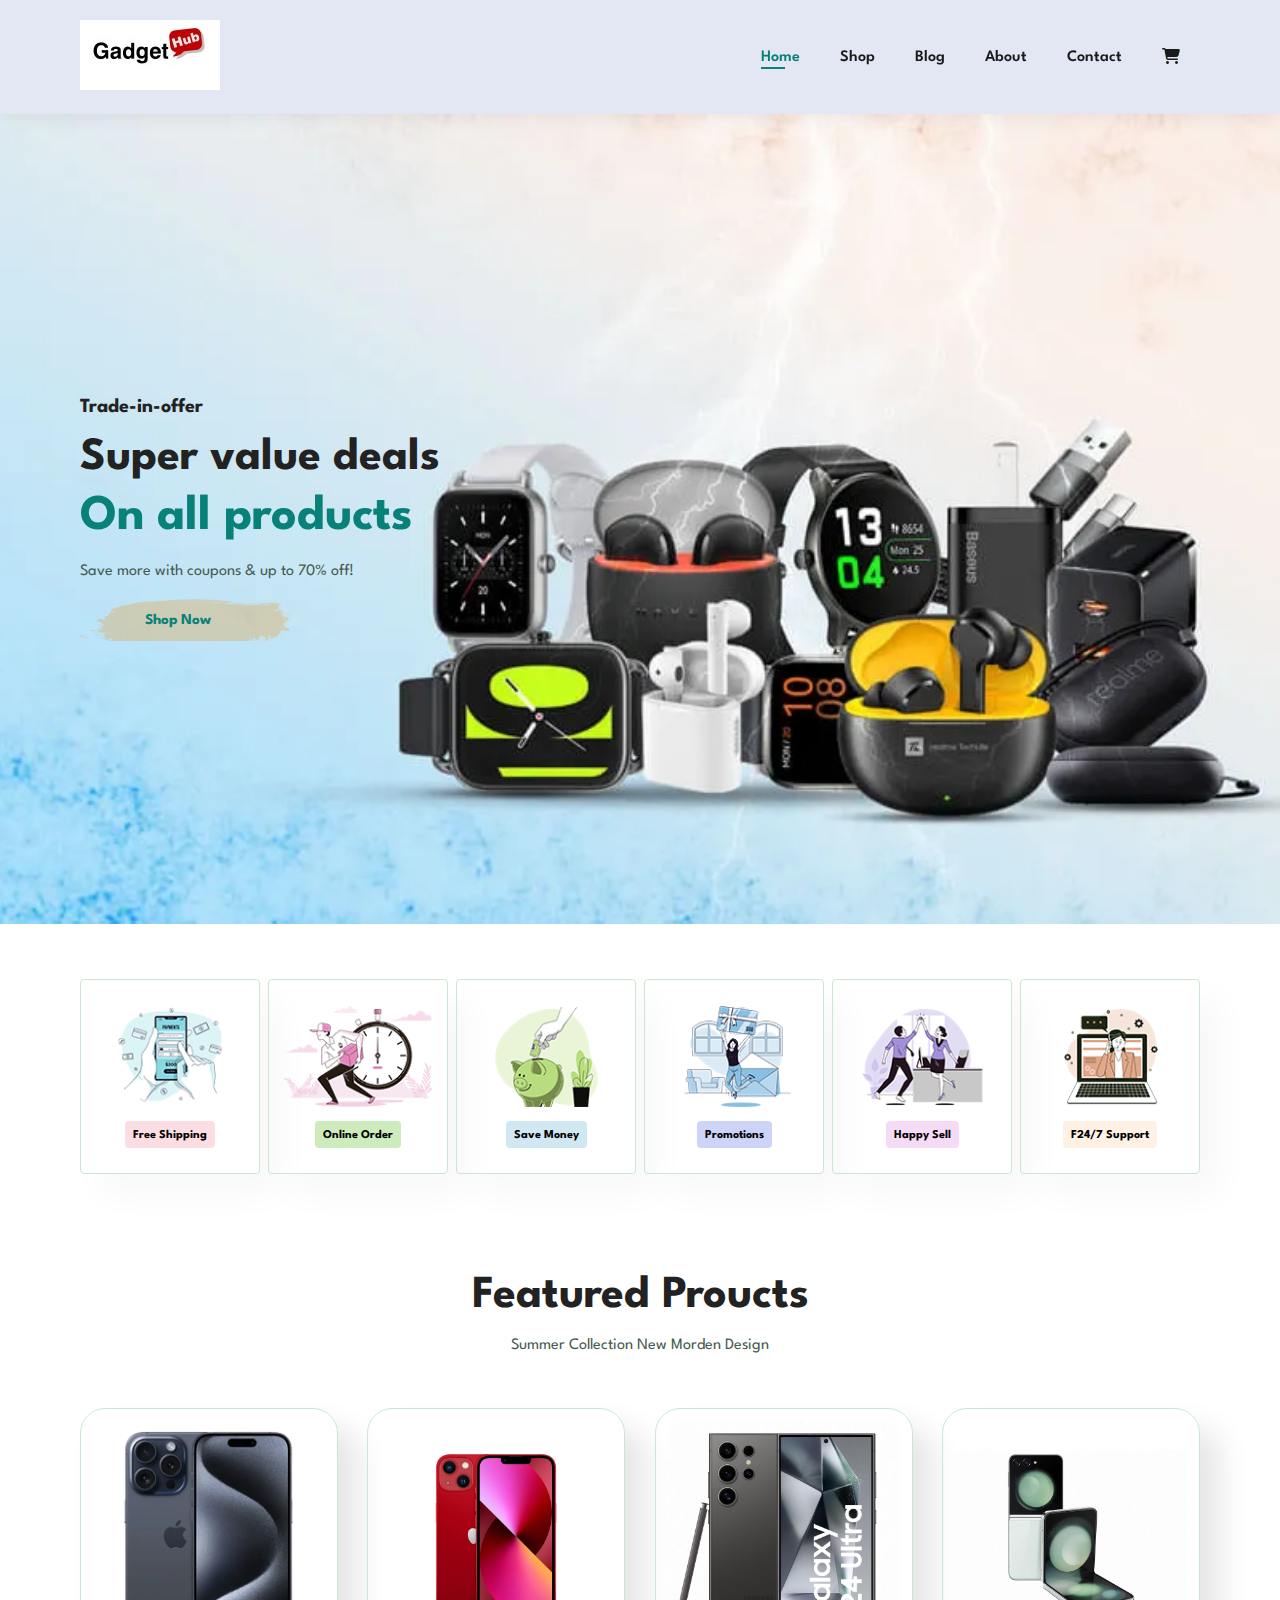
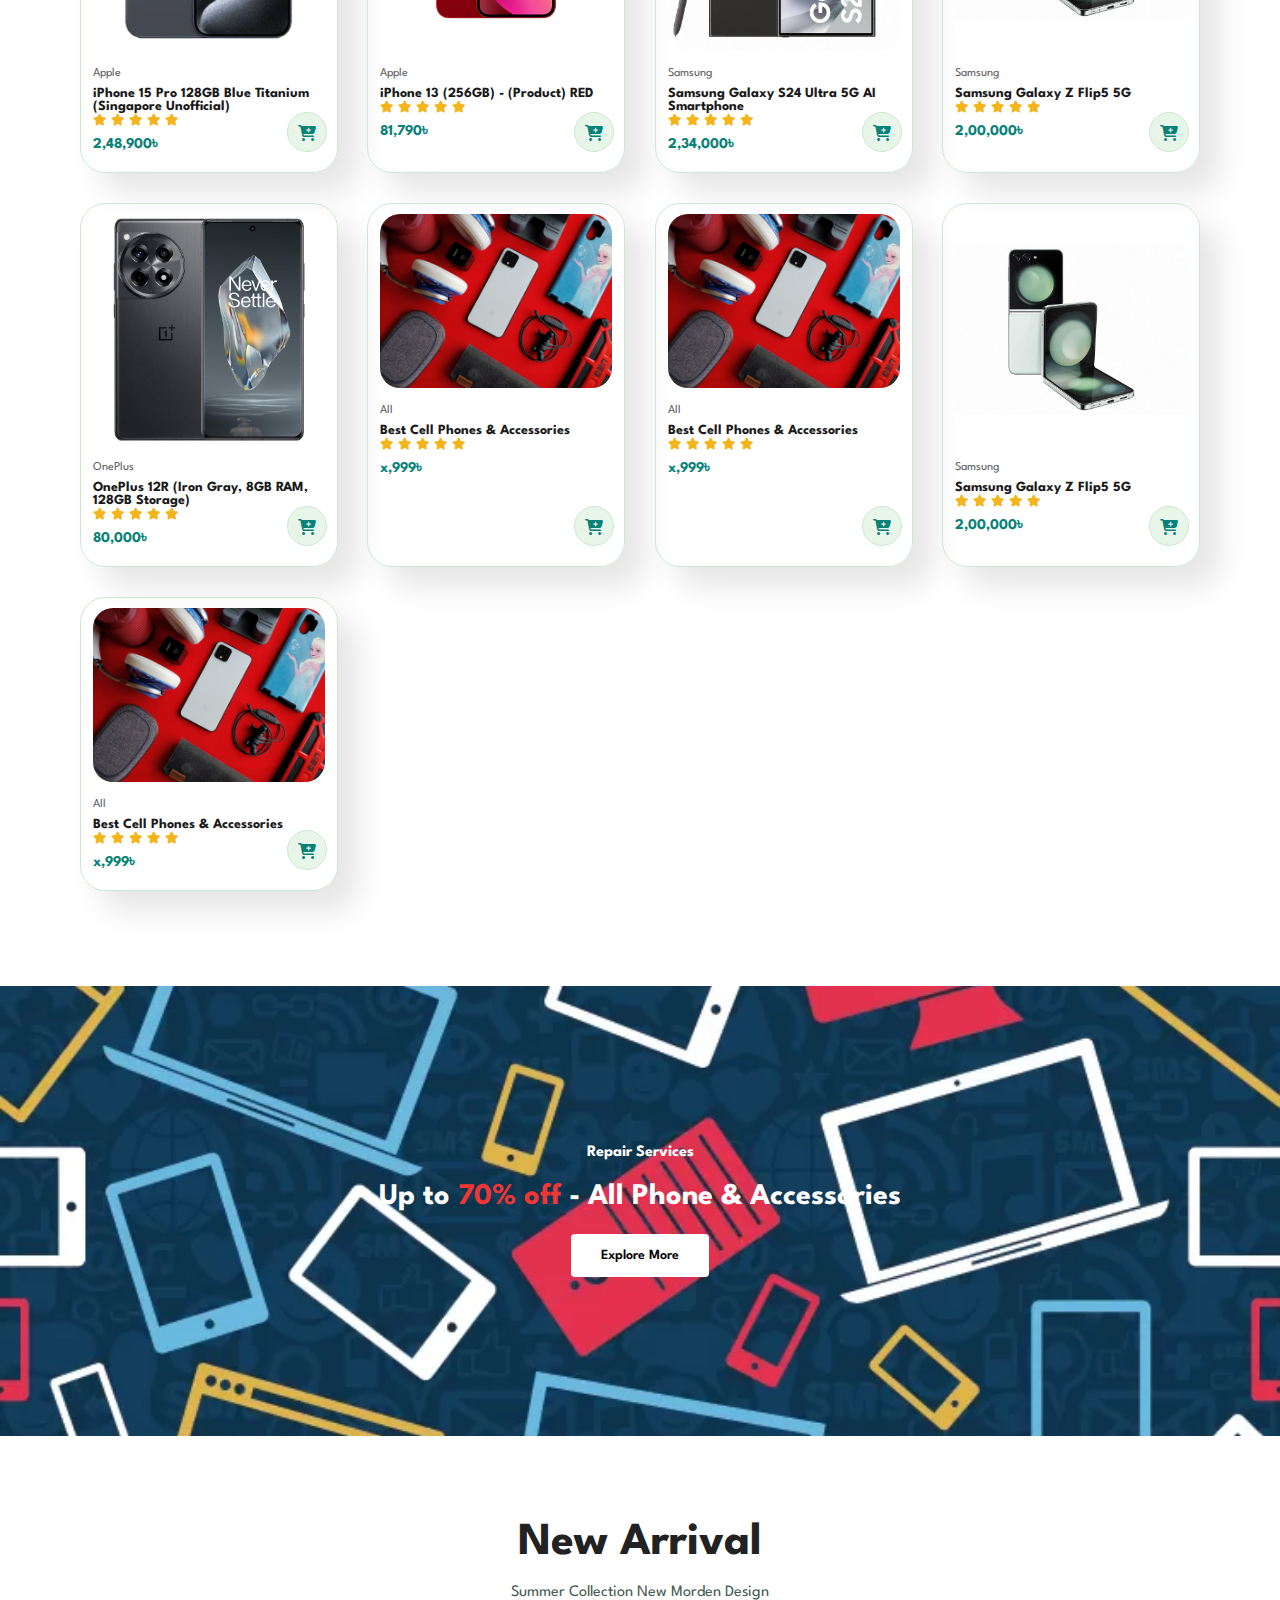
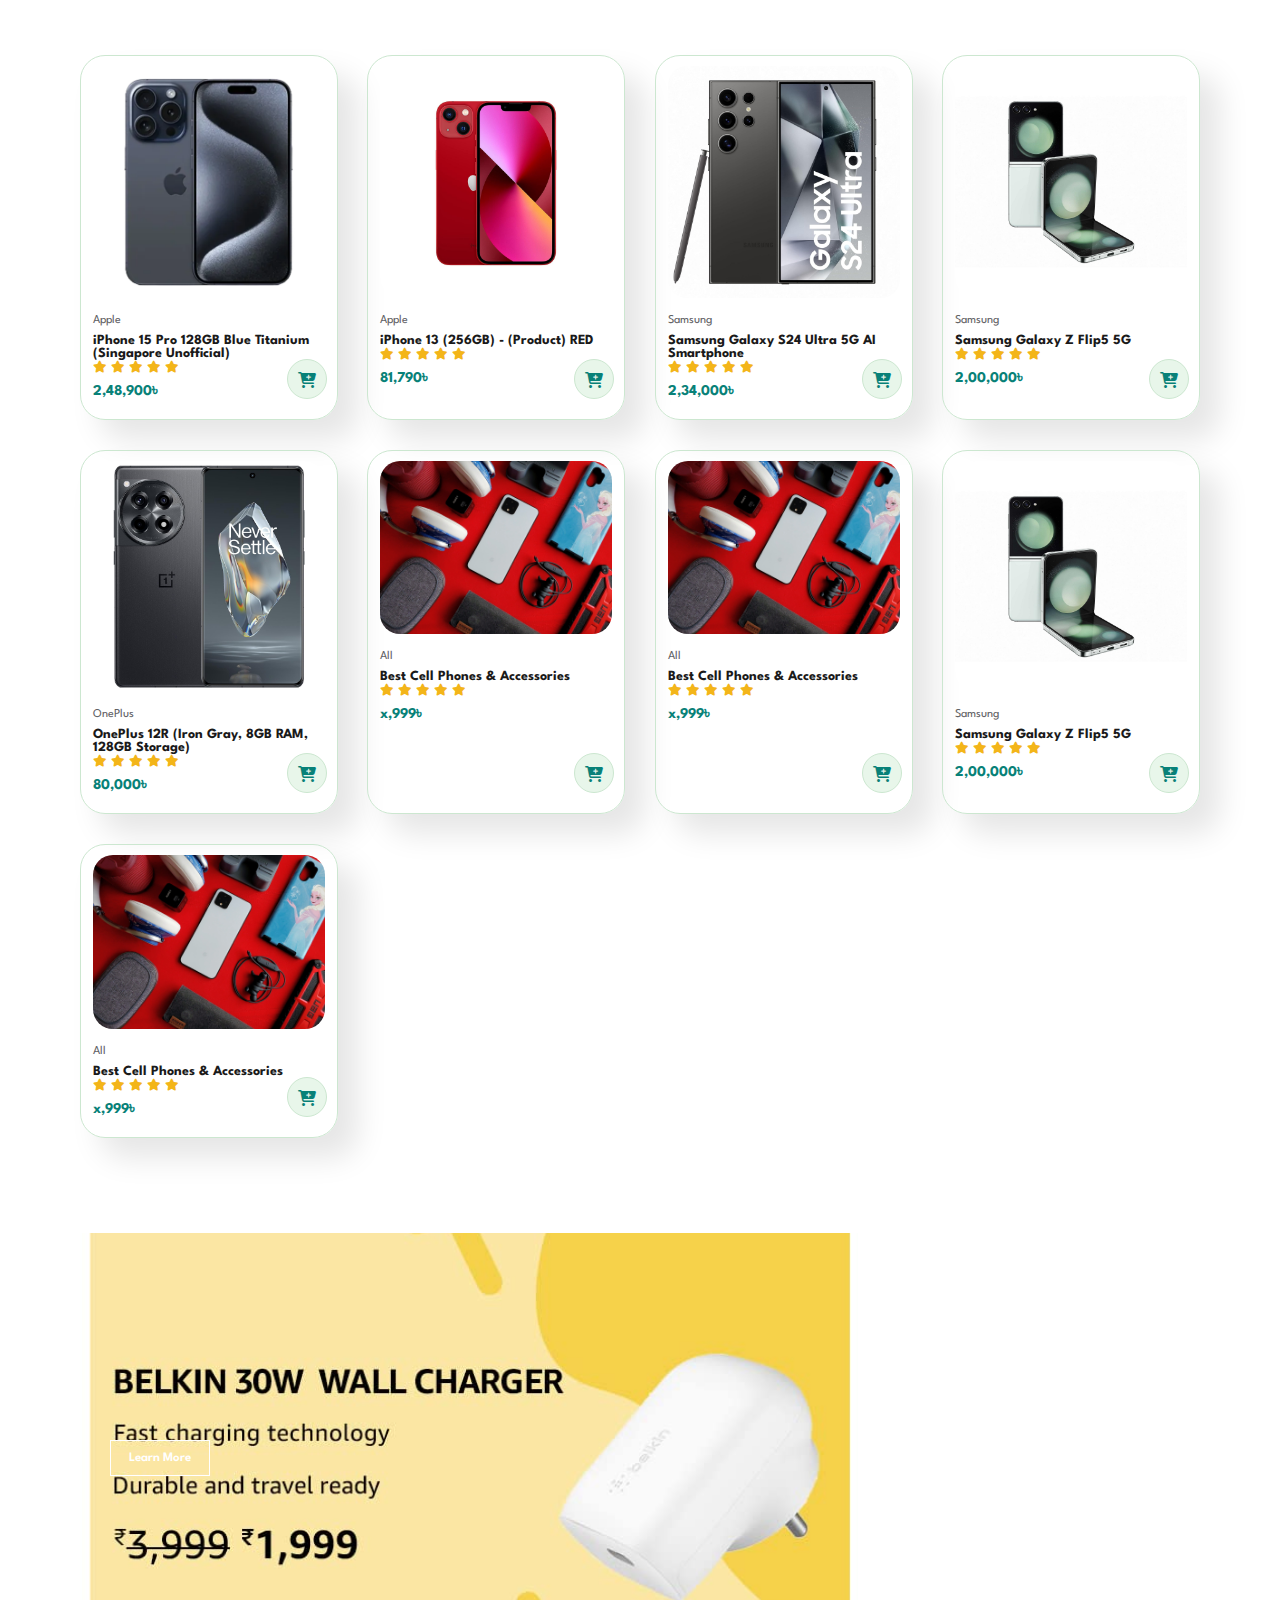
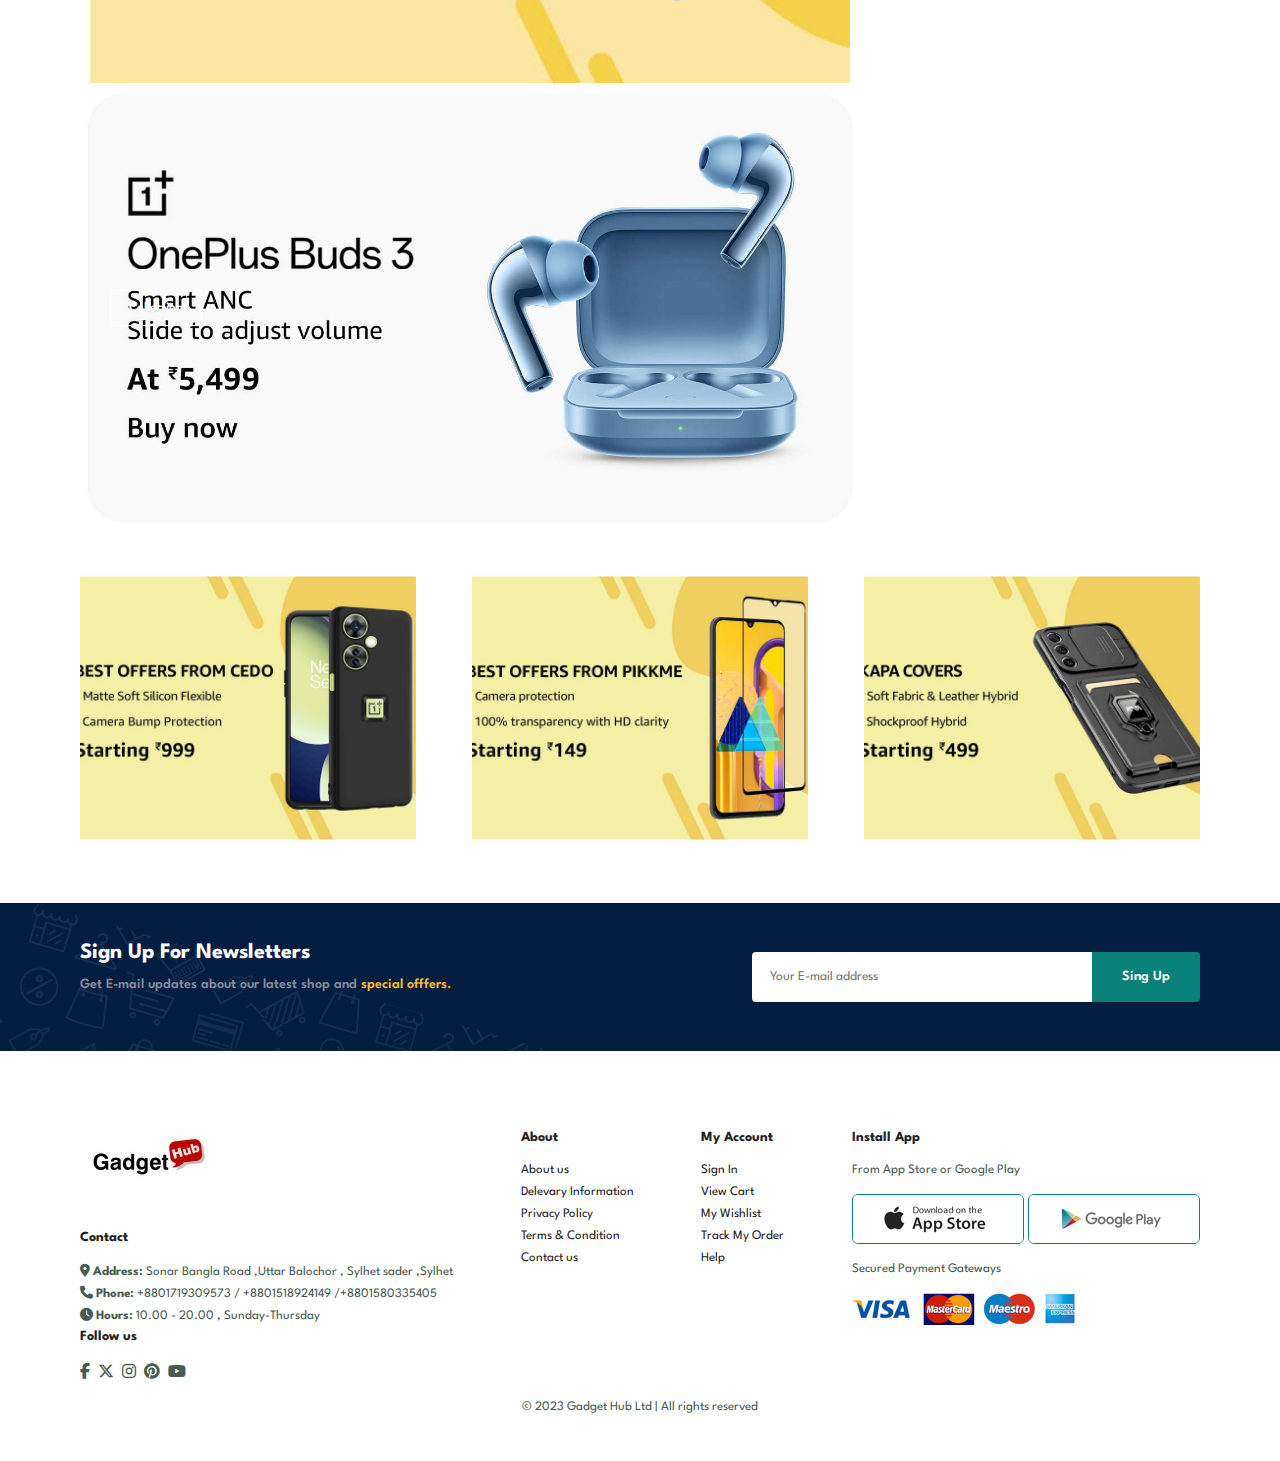
<file: index.html>
<!DOCTYPE html>
<html lang="en">

<head>
    <meta charset="UTF-8">
    <meta http-equiv="X-UA-Compatible" content="IE=edge">
    <meta name="viewport" content="width=device-width, initial-scale=1.0">
    <title> Ecommerce </title>
    <link rel="stylesheet" href="https://pro.fontawesome.com/releases/v5.10.0/css/all.css" />
    <link rel="stylesheet" href="https://cdnjs.cloudflare.com/ajax/libs/font-awesome/6.5.1/css/all.min.css" />

    <link rel="stylesheet" href="style.css">
</head>

<body>
    <section id="header">
        <a href="#"><img src="img/gadgethub (Custom) (6).jpg" class="logo" alt=""></a>
        <div>
            <ul id="navbar">
                <li><a class="active" href="index.html">Home</a></li>
                <li><a href="shop.html">Shop</a></li>
                <li><a href="blog.html">Blog</a></li>
                <li><a href="about.html">About</a></li>
                <li><a href="contact.html">Contact</a></li>
                <li id="lg-bag"><a href="cart.html"><i class="fa-solid fa-cart-shopping"></i></a></li>
                <a href="#" id="clos"><i class="fas fa-times"></i></i></a>
            </ul>
        </div>
        <div id="mobile">
            <a href="cart.html"><i class="fa fa-shopping-bag"></i></a>
            <i id="bar" class="fas fa-outdent"></i>
        </div>

    </section>
    <section id="hero">
        <h4>Trade-in-offer</h4>
        <h2>Super value deals </h2>
        <h1>On all products</h1>
        <p>Save more with coupons & up to 70% off! </p>
        <button>Shop Now</button>
    </section>
    <section id="feature" class="section-p1">
        <div class="fe-box">
            <img src="img/features/f1.png" alt="">
            <h6>Free Shipping</h6>
        </div>
        <div class="fe-box">
            <img src="img/features/f2.png" alt="">
            <h6>Online Order</h6>
        </div>
        <div class="fe-box">
            <img src="img/features/f3.png" alt="">
            <h6>Save Money</h6>
        </div>
        <div class="fe-box">
            <img src="img/features/f4.png" alt="">
            <h6>Promotions</h6>
        </div>
        <div class="fe-box">
            <img src="img/features/f5.png" alt="">
            <h6>Happy Sell</h6>
        </div>
        <div class="fe-box">
            <img src="img/features/f6.png" alt="">
            <h6>F24/7 Support</h6>
        </div>

    </section>
    <section id="product1" class="section-p1">
        <h2>Featured Proucts</h2>
        <p>Summer Collection New Morden Design</p>
        <div class="pro-container">
            <div class="pro" onclick="window.location.href='sproduct.html';">
                <img src="img/products/iphone-15-pro-titanium-blue.webp" alt="">
                <div class="des">
                    <span>Apple </span>
                    <h5>iPhone 15 Pro 128GB Blue Titanium (Singapore Unofficial)</h5>
                    <div class="star">
                        <i class="fa-solid fa-star"></i>
                        <i class="fa-solid fa-star"></i>
                        <i class="fa-solid fa-star"></i>
                        <i class="fa-solid fa-star"></i>
                        <i class="fa-solid fa-star"></i>
                    </div>
                    <h4>2,48,900৳</h4>
                </div>
                <a href="#"><i class="fa-solid fa-cart-plus shopping"></i></a>
            </div>
            <div class="pro" onclick="window.location.href='sproduct1.html';">
                <img src="img/ip13/ip13main.jpg" alt="">
                <div class="des">
                    <span>Apple</span>

                    <h5>iPhone 13 (256GB) - (Product) RED</h5>
                    <div class="star">
                        <i class="fa-solid fa-star"></i>
                        <i class="fa-solid fa-star"></i>
                        <i class="fa-solid fa-star"></i>
                        <i class="fa-solid fa-star"></i>
                        <i class="fa-solid fa-star"></i>
                    </div>
                    <h4>81,790৳</h4>
                </div>
                <a href="#"><i class="fa-solid fa-cart-plus shopping"></i></a>
            </div>
            <div class="pro" onclick="window.location.href='sproduct2.html';">
                <img src="img/s24ultra/0.jpg" alt="">
                <div class="des">
                    <span>Samsung</span>
                    <h5>Samsung Galaxy S24 Ultra 5G AI Smartphone </h5>
                    <div class="star">
                        <i class="fa-solid fa-star"></i>
                        <i class="fa-solid fa-star"></i>
                        <i class="fa-solid fa-star"></i>
                        <i class="fa-solid fa-star"></i>
                        <i class="fa-solid fa-star"></i>
                    </div>
                    <h4>2,34,000৳</h4>
                </div>
                <a href="#"><i class="fa-solid fa-cart-plus shopping"></i></a>
            </div>
            <div class="pro" onclick="window.location.href='sproduct3.html';">
                <img src="img/zflip5/0.jpg" alt="">
                <div class="des">
                    <span>Samsung</span>
                    <h5>Samsung Galaxy Z Flip5 5G</h5>
                    <div class="star">
                        <i class="fa-solid fa-star"></i>
                        <i class="fa-solid fa-star"></i>
                        <i class="fa-solid fa-star"></i>
                        <i class="fa-solid fa-star"></i>
                        <i class="fa-solid fa-star"></i>
                    </div>
                    <h4>2,00,000৳</h4>
                </div>
                <a href="#"><i class="fa-solid fa-cart-plus shopping"></i></a>
            </div>
            <div class="pro">
                <img src="img/oplus/0.jpg" alt="">
                <div class="des">
                    <span>OnePlus</span>
                    <h5>OnePlus 12R (Iron Gray, 8GB RAM, 128GB Storage)</h5>
                    <div class="star">
                        <i class="fa-solid fa-star"></i>
                        <i class="fa-solid fa-star"></i>
                        <i class="fa-solid fa-star"></i>
                        <i class="fa-solid fa-star"></i>
                        <i class="fa-solid fa-star"></i>
                    </div>
                    <h4>80,000৳</h4>
                </div>
                <a href="#"><i class="fa-solid fa-cart-plus shopping"></i></a>
            </div>
            
            
            <div class="pro">
                <img src="img/all/0.jpeg" alt="">
                <div class="des">
                    <span>All</span>
                    <h5>Best Cell Phones & Accessories</h5>
                    <div class="star">
                        <i class="fa-solid fa-star"></i>
                        <i class="fa-solid fa-star"></i>
                        <i class="fa-solid fa-star"></i>
                        <i class="fa-solid fa-star"></i>
                        <i class="fa-solid fa-star"></i>
                    </div>
                    <h4>x,999৳</h4>
                </div>
                <a href="#"><i class="fa-solid fa-cart-plus shopping"></i></a>
            </div>
            <div class="pro">
                <img src="img/all/0.jpeg" alt="">
                <div class="des">
                    <span>All</span>
                    <h5>Best Cell Phones & Accessories</h5>
                    <div class="star">
                        <i class="fa-solid fa-star"></i>
                        <i class="fa-solid fa-star"></i>
                        <i class="fa-solid fa-star"></i>
                        <i class="fa-solid fa-star"></i>
                        <i class="fa-solid fa-star"></i>
                    </div>
                    <h4>x,999৳</h4>
                </div>
                <a href="#"><i class="fa-solid fa-cart-plus shopping"></i></a>
            </div>
            <div class="pro">
                <img src="img/zflip5/0.jpg" alt="">
                <div class="des">
                    <span>Samsung</span>
                    <h5>Samsung Galaxy Z Flip5 5G</h5>
                    <div class="star">
                        <i class="fa-solid fa-star"></i>
                        <i class="fa-solid fa-star"></i>
                        <i class="fa-solid fa-star"></i>
                        <i class="fa-solid fa-star"></i>
                        <i class="fa-solid fa-star"></i>
                    </div>
                    <h4>2,00,000৳</h4>
                </div>
                <a href="#"><i class="fa-solid fa-cart-plus shopping"></i></a>
            </div>
            <div class="pro">
                <img src="img/all/0.jpeg" alt="">
                <div class="des">
                    <span>All</span>
                    <h5>Best Cell Phones & Accessories</h5>
                    <div class="star">
                        <i class="fa-solid fa-star"></i>
                        <i class="fa-solid fa-star"></i>
                        <i class="fa-solid fa-star"></i>
                        <i class="fa-solid fa-star"></i>
                        <i class="fa-solid fa-star"></i>
                    </div>
                    <h4>x,999৳</h4>
                </div>
                <a href="#"><i class="fa-solid fa-cart-plus shopping"></i></a>
            </div>
        </div>
    </section>
    <section id="banner" class="section-m1">
        <h4>Repair Services</h4>
        <h2>Up to <span>70% off </span> - All Phone & Accessories </h2>
        <button class="normal">Explore More</button>


    </section>
    <section id="product1" class="section-p1">
        <h2>New Arrival</h2>
        <p>Summer Collection New Morden Design</p>
        <div class="pro-container">
            <div class="pro" onclick="window.location.href='sproduct.html';">
                <img src="img/products/iphone-15-pro-titanium-blue.webp" alt="">
                <div class="des">
                    <span>Apple </span>
                    <h5>iPhone 15 Pro 128GB Blue Titanium (Singapore Unofficial)</h5>
                    <div class="star">
                        <i class="fa-solid fa-star"></i>
                        <i class="fa-solid fa-star"></i>
                        <i class="fa-solid fa-star"></i>
                        <i class="fa-solid fa-star"></i>
                        <i class="fa-solid fa-star"></i>
                    </div>
                    <h4>2,48,900৳</h4>
                </div>
                <a href="#"><i class="fa-solid fa-cart-plus shopping"></i></a>
            </div>
            <div class="pro" onclick="window.location.href='sproduct1.html';">
                <img src="img/ip13/ip13main.jpg" alt="">
                <div class="des">
                    <span>Apple</span>

                    <h5>iPhone 13 (256GB) - (Product) RED</h5>
                    <div class="star">
                        <i class="fa-solid fa-star"></i>
                        <i class="fa-solid fa-star"></i>
                        <i class="fa-solid fa-star"></i>
                        <i class="fa-solid fa-star"></i>
                        <i class="fa-solid fa-star"></i>
                    </div>
                    <h4>81,790৳</h4>
                </div>
                <a href="#"><i class="fa-solid fa-cart-plus shopping"></i></a>
            </div>
            <div class="pro" onclick="window.location.href='sproduct2.html';">
                <img src="img/s24ultra/0.jpg" alt="">
                <div class="des">
                    <span>Samsung</span>
                    <h5>Samsung Galaxy S24 Ultra 5G AI Smartphone </h5>
                    <div class="star">
                        <i class="fa-solid fa-star"></i>
                        <i class="fa-solid fa-star"></i>
                        <i class="fa-solid fa-star"></i>
                        <i class="fa-solid fa-star"></i>
                        <i class="fa-solid fa-star"></i>
                    </div>
                    <h4>2,34,000৳</h4>
                </div>
                <a href="#"><i class="fa-solid fa-cart-plus shopping"></i></a>
            </div>
            <div class="pro" onclick="window.location.href='sproduct3.html';">
                <img src="img/zflip5/0.jpg" alt="">
                <div class="des">
                    <span>Samsung</span>
                    <h5>Samsung Galaxy Z Flip5 5G</h5>
                    <div class="star">
                        <i class="fa-solid fa-star"></i>
                        <i class="fa-solid fa-star"></i>
                        <i class="fa-solid fa-star"></i>
                        <i class="fa-solid fa-star"></i>
                        <i class="fa-solid fa-star"></i>
                    </div>
                    <h4>2,00,000৳</h4>
                </div>
                <a href="#"><i class="fa-solid fa-cart-plus shopping"></i></a>
            </div>
            <div class="pro">
                <img src="img/oplus/0.jpg" alt="">
                <div class="des">
                    <span>OnePlus</span>
                    <h5>OnePlus 12R (Iron Gray, 8GB RAM, 128GB Storage)</h5>
                    <div class="star">
                        <i class="fa-solid fa-star"></i>
                        <i class="fa-solid fa-star"></i>
                        <i class="fa-solid fa-star"></i>
                        <i class="fa-solid fa-star"></i>
                        <i class="fa-solid fa-star"></i>
                    </div>
                    <h4>80,000৳</h4>
                </div>
                <a href="#"><i class="fa-solid fa-cart-plus shopping"></i></a>
            </div>
            
            
            <div class="pro">
                <img src="img/all/0.jpeg" alt="">
                <div class="des">
                    <span>All</span>
                    <h5>Best Cell Phones & Accessories</h5>
                    <div class="star">
                        <i class="fa-solid fa-star"></i>
                        <i class="fa-solid fa-star"></i>
                        <i class="fa-solid fa-star"></i>
                        <i class="fa-solid fa-star"></i>
                        <i class="fa-solid fa-star"></i>
                    </div>
                    <h4>x,999৳</h4>
                </div>
                <a href="#"><i class="fa-solid fa-cart-plus shopping"></i></a>
            </div>
            <div class="pro">
                <img src="img/all/0.jpeg" alt="">
                <div class="des">
                    <span>All</span>
                    <h5>Best Cell Phones & Accessories</h5>
                    <div class="star">
                        <i class="fa-solid fa-star"></i>
                        <i class="fa-solid fa-star"></i>
                        <i class="fa-solid fa-star"></i>
                        <i class="fa-solid fa-star"></i>
                        <i class="fa-solid fa-star"></i>
                    </div>
                    <h4>x,999৳</h4>
                </div>
                <a href="#"><i class="fa-solid fa-cart-plus shopping"></i></a>
            </div>
            <div class="pro">
                <img src="img/zflip5/0.jpg" alt="">
                <div class="des">
                    <span>Samsung</span>
                    <h5>Samsung Galaxy Z Flip5 5G</h5>
                    <div class="star">
                        <i class="fa-solid fa-star"></i>
                        <i class="fa-solid fa-star"></i>
                        <i class="fa-solid fa-star"></i>
                        <i class="fa-solid fa-star"></i>
                        <i class="fa-solid fa-star"></i>
                    </div>
                    <h4>2,00,000৳</h4>
                </div>
                <a href="#"><i class="fa-solid fa-cart-plus shopping"></i></a>
            </div>
            <div class="pro">
                <img src="img/all/0.jpeg" alt="">
                <div class="des">
                    <span>All</span>
                    <h5>Best Cell Phones & Accessories</h5>
                    <div class="star">
                        <i class="fa-solid fa-star"></i>
                        <i class="fa-solid fa-star"></i>
                        <i class="fa-solid fa-star"></i>
                        <i class="fa-solid fa-star"></i>
                        <i class="fa-solid fa-star"></i>
                    </div>
                    <h4>x,999৳</h4>
                </div>
                <a href="#"><i class="fa-solid fa-cart-plus shopping"></i></a>
            </div>
        </div>
    </section>
    <section id="sm-banner" class="section-p1">
        <div class="banner-box">
            
            <button class="white">Learn More</button>
        </div>
        <div class="banner-box banner-box2">
          
            <button class="white"> Collection</button>
        </div>
    </section>
    <section id="banner3">
        <div class="banner-box">
            
        </div>
        <div class="banner-box box2">
           
        </div>
        <div class="banner-box box3">
            
        </div>
    </section>
    <section id="newsletter" class="section-p1 section-m1">
        <div class="newtext">
            <h4>Sign Up For Newsletters </h4>
            <p>Get E-mail updates about our latest shop and <span> special offfers.</span> </p>
        </div>
        <div class="form">
            <input type="text" placeholder="Your E-mail address">
            <button class="normal">Sing Up</button>
        </div>
    </section>
    <footer class="section-p1">
        <div class="col">
            <img class="logo" src="img/gadgethub (Custom) (6).jpg" alt="">
            <h4>Contact</h4>
            <p><i class="fa-solid fa-location-dot"></i><strong> Address: </strong>Sonar Bangla Road ,Uttar Balochor ,
                Sylhet sader ,Sylhet</p>
            <p><i class="fa-solid fa-phone"></i><strong> Phone: </strong>+8801719309573 / +8801518924149 /+8801580335405
            </p>
            <p><i class="fa-solid fa-clock"></i><strong> Hours: </strong>10.00 - 20.00 , Sunday-Thursday</p>
            <div class="follow">
                <h4>Follow us</h4>
                <div class="icon">
                    <!-- <a href="https://www.youtube.com/channel/UCzjoIW0OajmyWSvtR_W3PmA/videos"><i
                                class="fa-brands fa-facebook-f"></i></a> -->
                    <i class="fa-brands fa-facebook-f"></i>
                    <i class="fa-brands fa-x-twitter"></i>
                    <i class="fa-brands fa-instagram"></i>
                    <i class="fa-brands fa-pinterest"></i>
                    <i class="fa-brands fa-youtube"></i>
                </div>
            </div>
        </div>
        <div class="col">
            <h4>About</h4>
            <a href="#">About us</a>
            <a href="#">Delevary Information</a>
            <a href="#">Privacy Policy</a>
            <a href="#">Terms & Condition</a>
            <a href="#">Contact us</a>
        </div>
        <div class="col">
            <h4>My Account</h4>
            <a href="#">Sign In</a>
            <a href="#">View Cart</a>
            <a href="#">My Wishlist</a>
            <a href="#">Track My Order</a>
            <a href="#">Help</a>
        </div>
        <div class="col install">
            <h4>Install App</h4>
            <p>From App Store or Google Play</p>
            <div class="row">
                <img src="img/pay/app.jpg" alt="">
                <img src="img/pay/play.jpg" alt="">
            </div>
            <p>Secured Payment Gateways</p>
            <img src="img/pay/pay.png" alt="">
        </div>
        <div class="copyright">
            <p>© 2023 Gadget Hub Ltd | All rights reserved</p>
        </div>
    </footer>

    <script>
        const bar = document.getElementById('bar');
        const clos = document.getElementById('clos');
        const nav = document.getElementById('navbar');

        if (bar) {
            bar.addEventListener('click', () => {
                nav.classList.add('act01');
               
                
            })
        }
        if (clos) {
            clos.addEventListener('click', () => {
                nav.classList.remove('act01');
               
                
            })
        }
    </script>
     <!-- <script src="script.js"></script> -->
</body>

</html>
</file>
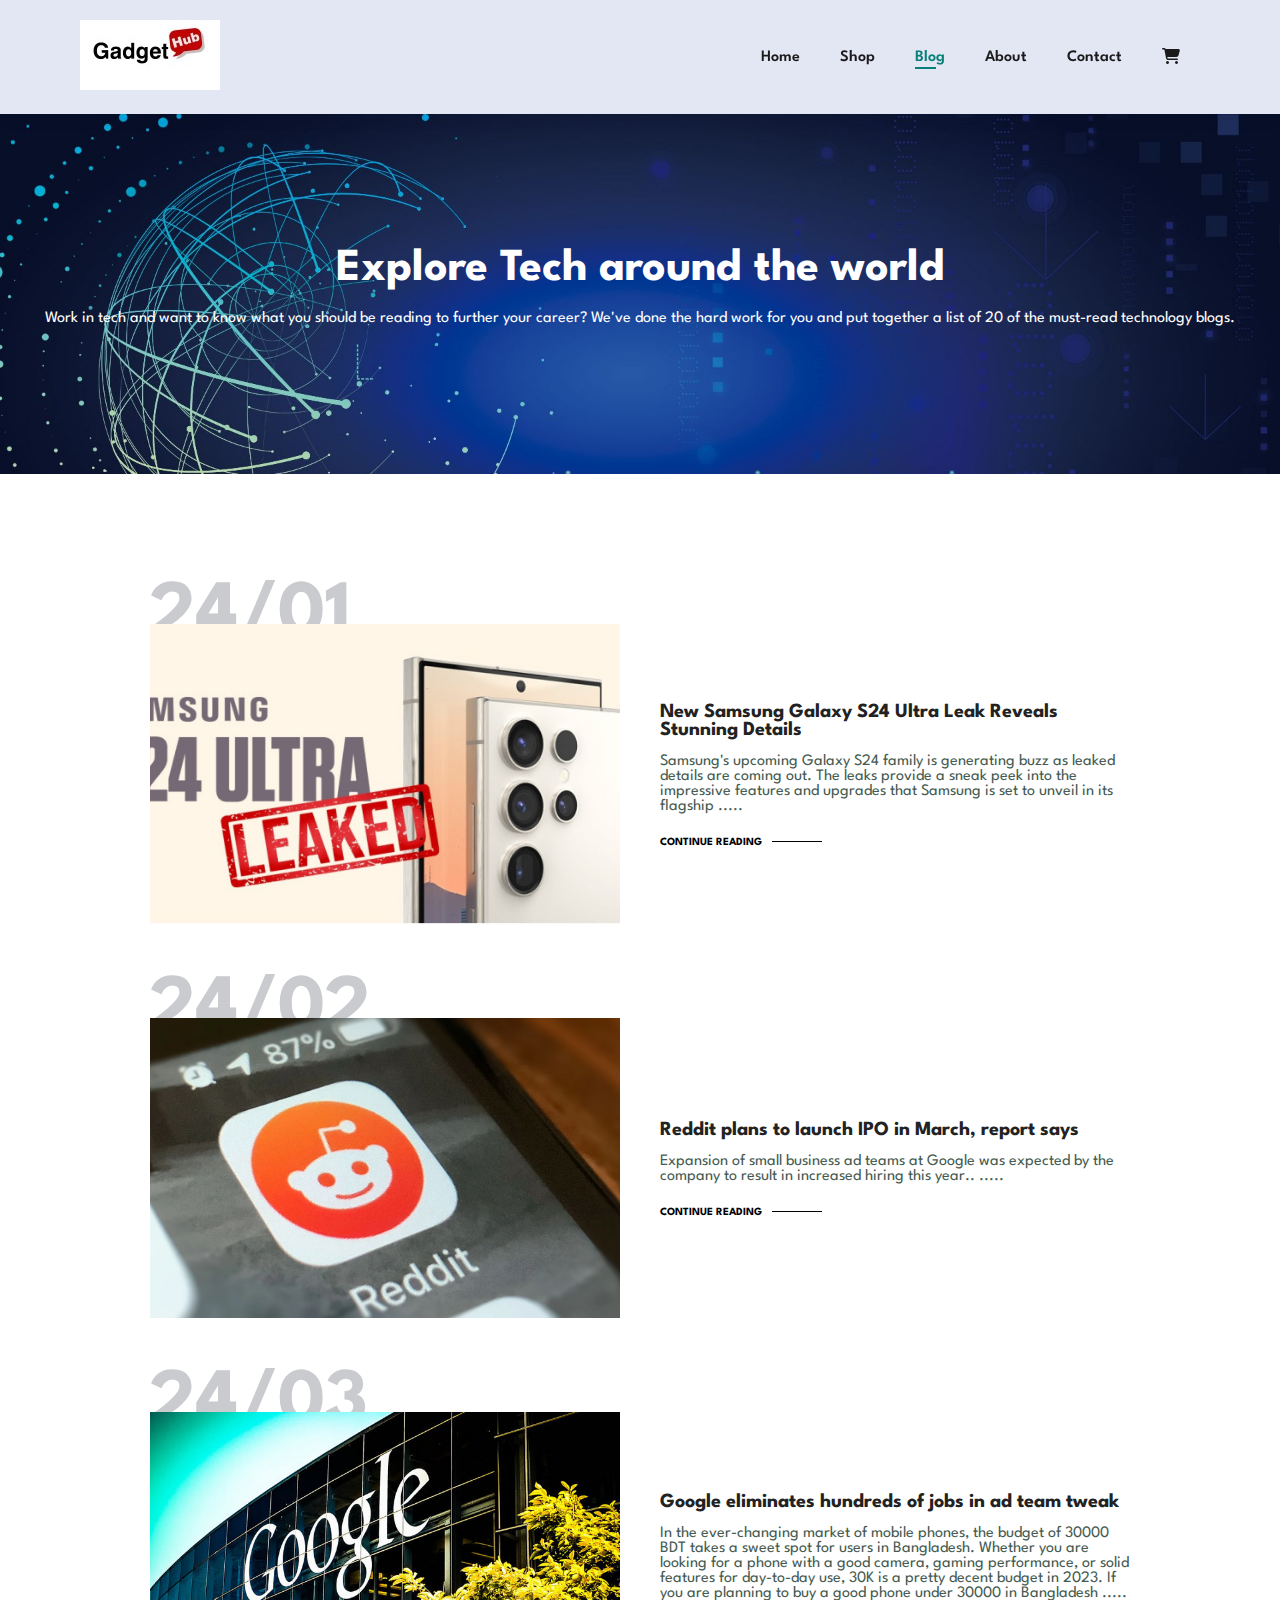
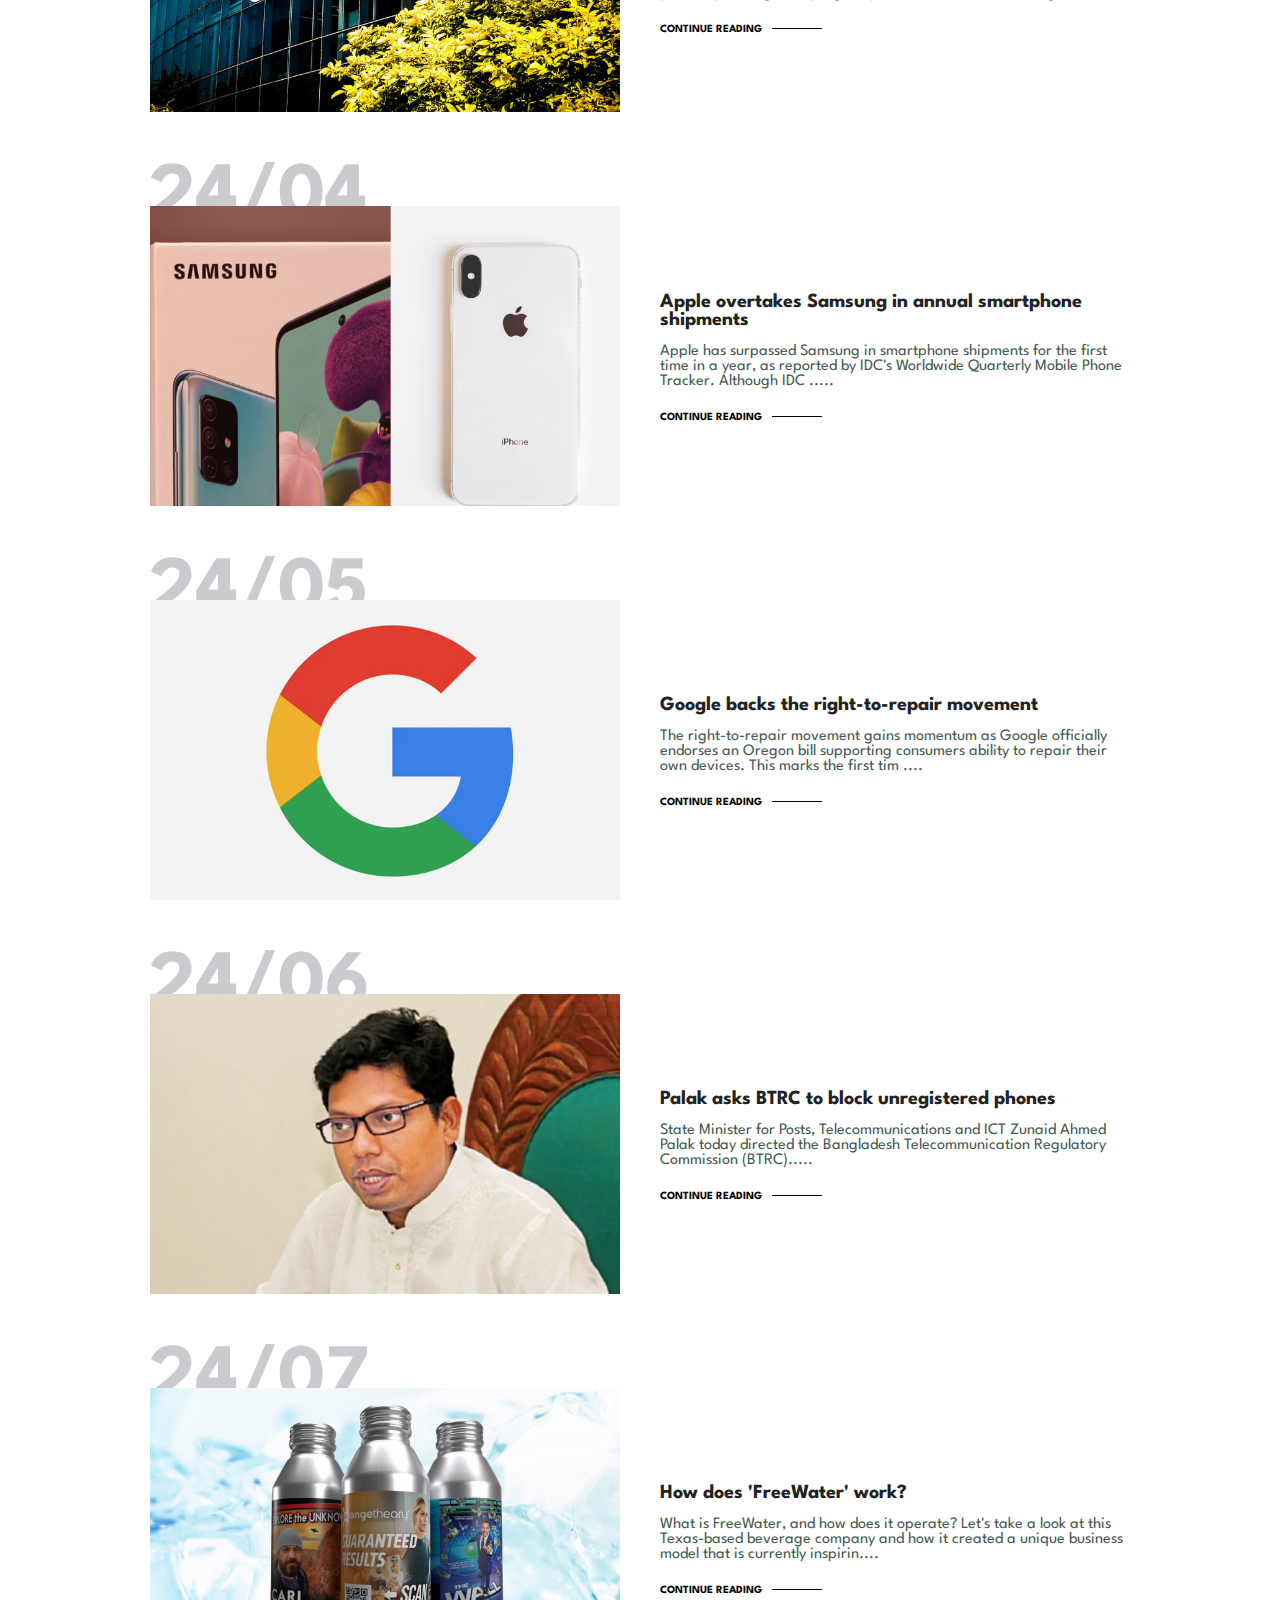
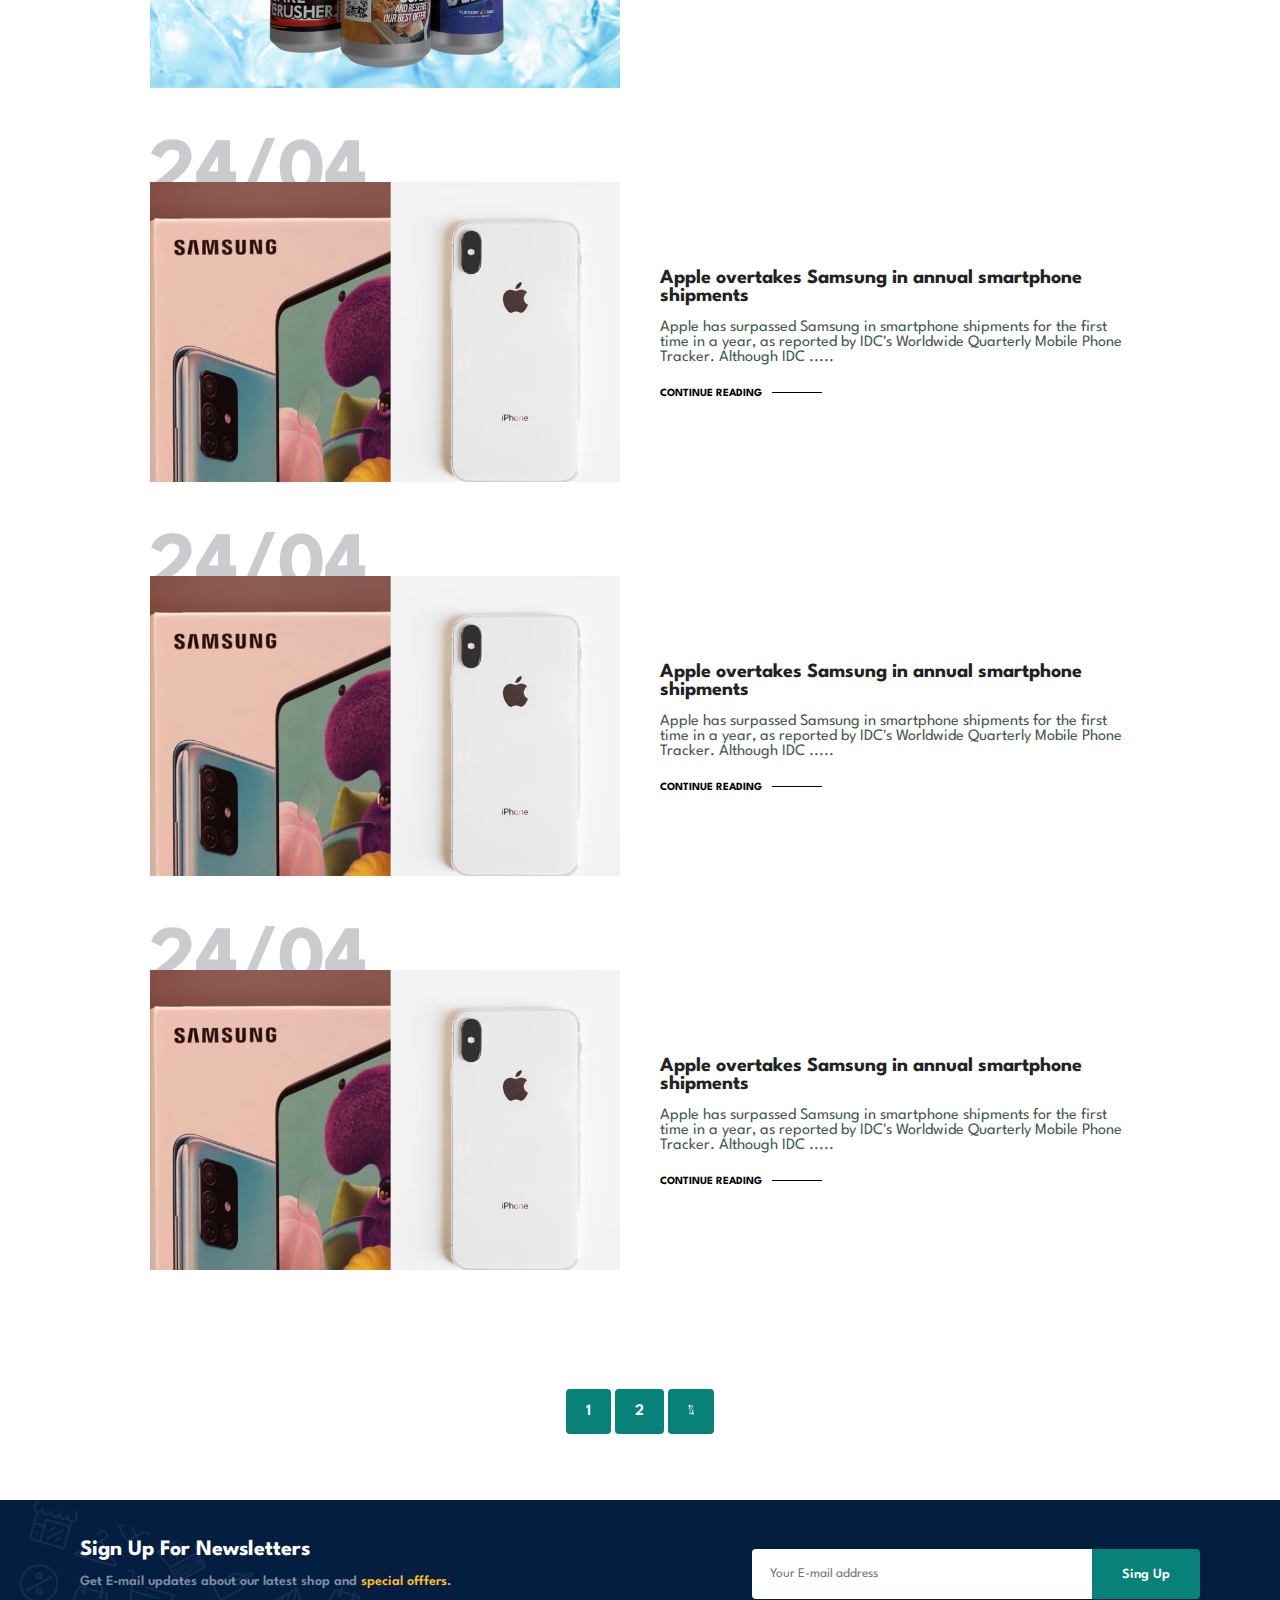
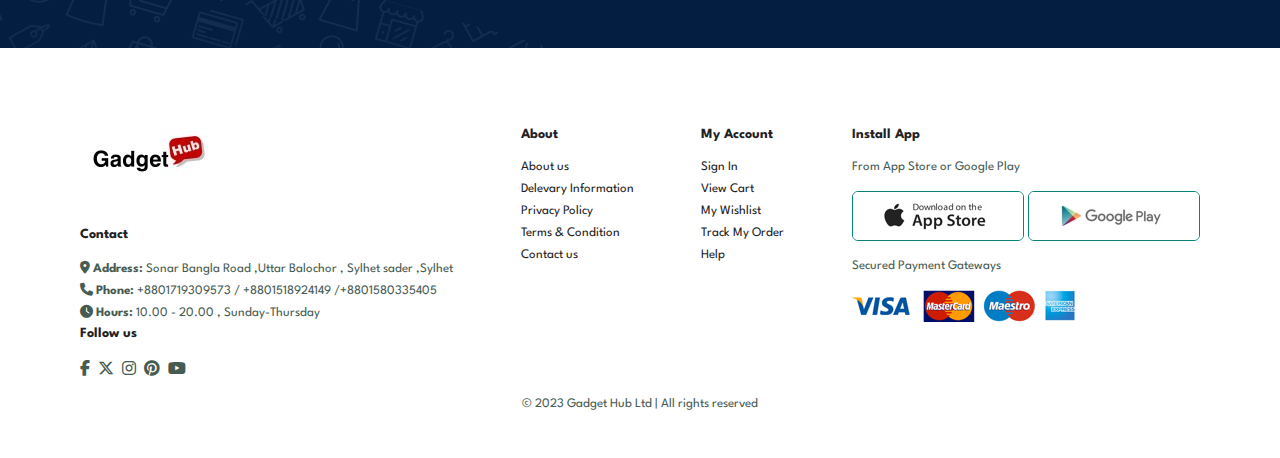
<file: blog.html>
<!DOCTYPE html>
<html lang="en">

<head>
    <meta charset="UTF-8">
    <meta http-equiv="X-UA-Compatible" content="IE=edge">
    <meta name="viewport" content="width=device-width, initial-scale=1.0">
    <title> Ecommerce </title>
    <link rel="stylesheet" href="https://pro.fontawesome.com/releases/v5.10.0/css/all.css" />
    <link rel="stylesheet" href="https://cdnjs.cloudflare.com/ajax/libs/font-awesome/6.5.1/css/all.min.css" />

    <link rel="stylesheet" href="style.css">
</head>

<body>
    <section id="header">
        <a href="#"><img src="img/gadgethub (Custom) (6).jpg" class="logo" alt=""></a>
        <div>
            <ul id="navbar">
                <li><a  href="index.html">Home</a></li>
                <li><a  href="shop.html">Shop</a></li>
                <li><a class="active" href="blog.html">Blog</a></li>
                <li><a href="about.html">About</a></li>
                <li><a href="contact.html">Contact</a></li>
                <li id="lg-bag"><a href="cart.html"><i class="fa-solid fa-cart-shopping"></i></a></li>
                <a href="#" id="clos"><i class="fas fa-times"></i></i></a>
            </ul>
        </div>
        <div id="mobile">
            <a href="cart.html"><i class="fa fa-shopping-bag"></i></a>
            <i id="bar" class="fas fa-outdent"></i>
        </div>

    </section>
    <section id="page-header" class="blog-header">

        <h2>Explore Tech around the world</h2>

        <p>Work in tech and want to know what you should be reading to further your career? We've done the hard work for
            you and put together a list of 20 of the must-read technology blogs. </p>

    </section>

    <section id="blog">
        <div class="blog-box">
            <div class="blog-img">
                <img src="img/blog/blog01.jpg" alt="">
            </div>
            <div class="blog-details">
                <h4>New Samsung Galaxy S24 Ultra Leak Reveals Stunning Details</h4>
                <p>Samsung's upcoming Galaxy S24 family is generating buzz as leaked details are coming out. The leaks
                    provide a sneak peek into the impressive features and upgrades that Samsung is set to unveil in its
                    flagship .....</p>
                <a href="https://www.startech.com.bd/blog/samsung-galaxy-s24-ultra-leak" target="_blank">CONTINUE
                    READING</a>


            </div>
            <h1>24/01</h1>
        </div>
        <div class="blog-box">
            <div class="blog-img">
                <img src="img/blog/raddit.png" alt="">
            </div>
            <div class="blog-details">
                <h4>Reddit plans to launch IPO in March, report says</h4>
                <p>Expansion of small business ad teams at Google was expected by the company to result in increased
                    hiring this year.. .....</p>
                <a href="https://techcrunch.com/2024/01/18/reddit-plans-to-launch-ipo-in-march-report-says/"
                    target="_blank">CONTINUE
                    READING</a>


            </div>
            <h1>24/02</h1>
        </div>
        <div class="blog-box">
            <div class="blog-img">
                <img src="img/blog/google_1.png" alt="">
            </div>
            <div class="blog-details">
                <h4>Google eliminates hundreds of jobs in ad team tweak</h4>
                <p>In the ever-changing market of mobile phones, the budget of 30000 BDT takes a sweet spot for users in
                    Bangladesh. Whether you are looking for a phone with a good camera, gaming performance, or solid
                    features for day-to-day use, 30K is a pretty decent budget in 2023. If you are planning to buy a
                    good phone under 30000 in Bangladesh .....</p>
                <a href="https://www.thedailystar.net/tech-startup/news/google-eliminates-hundreds-jobs-ad-team-tweak-3521316"
                    target="_blank">CONTINUE
                    READING</a>


            </div>
            <h1>24/03</h1>
        </div>
        <div class="blog-box">
            <div class="blog-img">
                <img src="img/blog/unsplash.png" alt="">
            </div>
            <div class="blog-details">
                <h4>Apple overtakes Samsung in annual smartphone shipments</h4>
                <p>Apple has surpassed Samsung in smartphone shipments for the first time in a year, as reported by
                    IDC's Worldwide Quarterly Mobile Phone Tracker. Although IDC .....</p>
                <a href="https://www.thedailystar.net/tech-startup/news/apple-overtakes-samsung-annual-smartphone-shipments-3520831"
                    target="_blank">CONTINUE
                    READING</a>


            </div>
            <h1>24/04</h1>
        </div>
        <div class="blog-box">
            <div class="blog-img">
                <img src="img/blog/google_logo.png" alt="">
            </div>
            <div class="blog-details">
                <h4>Google backs the right-to-repair movement</h4>
                <p>The right-to-repair movement gains momentum as Google officially endorses an Oregon bill supporting
                    consumers ability to repair their own devices. This marks the first tim ....</p>
                <a href="https://www.thedailystar.net/tech-startup/news/google-backs-the-right-repair-movement-3520851"
                    target="_blank">CONTINUE
                    READING</a>


            </div>
            <h1>24/05</h1>
        </div>
        <div class="blog-box">
            <div class="blog-img">
                <img src="img/blog/zunaid-ahmed-palak.png" alt="">
            </div>
            <div class="blog-details">
                <h4>Palak asks BTRC to block unregistered phones</h4>
                <p>State Minister for Posts, Telecommunications and ICT Zunaid Ahmed Palak today directed the Bangladesh
                    Telecommunication Regulatory Commission (BTRC).....</p>
                <a href="https://www.thedailystar.net/tech-startup/latest/news/palak-asks-btrc-block-unregistered-phones-3520841"
                    target="_blank">CONTINUE
                    READING</a>


            </div>
            <h1>24/06</h1>
        </div>
        <div class="blog-box">
            <div class="blog-img">
                <img src="img/blog/free_water_us.png" alt="">
            </div>
            <div class="blog-details">
                <h4>How does 'FreeWater' work?</h4>
                <p>What is FreeWater, and how does it operate? Let's take a look at this Texas-based beverage company
                    and how it created a unique business model that is currently inspirin....</p>
                <a href="https://www.thedailystar.net/tech-startup/news/how-does-freewater-work-3522056"
                    target="_blank">CONTINUE
                    READING</a>


            </div>
            <h1>24/07</h1>
        </div>
        <div class="blog-box">
            <div class="blog-img">
                <img src="img/blog/unsplash.png" alt="">
            </div>
            <div class="blog-details">
                <h4>Apple overtakes Samsung in annual smartphone shipments</h4>
                <p>Apple has surpassed Samsung in smartphone shipments for the first time in a year, as reported by
                    IDC's Worldwide Quarterly Mobile Phone Tracker. Although IDC .....</p>
                <a href="https://www.thedailystar.net/tech-startup/news/apple-overtakes-samsung-annual-smartphone-shipments-3520831"
                    target="_blank">CONTINUE
                    READING</a>


            </div>
            <h1>24/04</h1>
        </div>
        <div class="blog-box">
            <div class="blog-img">
                <img src="img/blog/unsplash.png" alt="">
            </div>
            <div class="blog-details">
                <h4>Apple overtakes Samsung in annual smartphone shipments</h4>
                <p>Apple has surpassed Samsung in smartphone shipments for the first time in a year, as reported by
                    IDC's Worldwide Quarterly Mobile Phone Tracker. Although IDC .....</p>
                <a href="https://www.thedailystar.net/tech-startup/news/apple-overtakes-samsung-annual-smartphone-shipments-3520831"
                    target="_blank">CONTINUE
                    READING</a>


            </div>
            <h1>24/04</h1>
        </div>
        <div class="blog-box">
            <div class="blog-img">
                <img src="img/blog/unsplash.png" alt="">
            </div>
            <div class="blog-details">
                <h4>Apple overtakes Samsung in annual smartphone shipments</h4>
                <p>Apple has surpassed Samsung in smartphone shipments for the first time in a year, as reported by
                    IDC's Worldwide Quarterly Mobile Phone Tracker. Although IDC .....</p>
                <a href="https://www.thedailystar.net/tech-startup/news/apple-overtakes-samsung-annual-smartphone-shipments-3520831"
                    target="_blank">CONTINUE
                    READING</a>


            </div>
            <h1>24/04</h1>
        </div>

    </section>


    <section id="pagination" class="section-p1">
        <a href="#">1</a>
        <a href="#">2</a>
        <a href="#"><i class="fal fa-long-arrow-alt-right"></i></a>
    </section>
    <section id="newsletter" class="section-p1 section-m1">
        <div class="newtext">
            <h4>Sign Up For Newsletters </h4>
            <p>Get E-mail updates about our latest shop and <span> special offfers.</span> </p>
        </div>
        <div class="form">
            <input type="text" placeholder="Your E-mail address">
            <button class="normal">Sing Up</button>
        </div>
    </section>
    <footer class="section-p1">
        <div class="col">
            <img class="logo" src="img/gadgethub (Custom) (6).jpg" alt="">
            <h4>Contact</h4>
            <p><i class="fa-solid fa-location-dot"></i><strong> Address: </strong>Sonar Bangla Road ,Uttar Balochor ,
                Sylhet sader ,Sylhet</p>
            <p><i class="fa-solid fa-phone"></i><strong> Phone: </strong>+8801719309573 / +8801518924149 /+8801580335405
            </p>
            <p><i class="fa-solid fa-clock"></i><strong> Hours: </strong>10.00 - 20.00 , Sunday-Thursday</p>
            <div class="follow">
                <h4>Follow us</h4>
                <div class="icon">
                    <!-- <a href="https://www.youtube.com/channel/UCzjoIW0OajmyWSvtR_W3PmA/videos"><i
                                class="fa-brands fa-facebook-f"></i></a> -->
                    <i class="fa-brands fa-facebook-f"></i>
                    <i class="fa-brands fa-x-twitter"></i>
                    <i class="fa-brands fa-instagram"></i>
                    <i class="fa-brands fa-pinterest"></i>
                    <i class="fa-brands fa-youtube"></i>
                </div>
            </div>
        </div>
        <div class="col">
            <h4>About</h4>
            <a href="#">About us</a>
            <a href="#">Delevary Information</a>
            <a href="#">Privacy Policy</a>
            <a href="#">Terms & Condition</a>
            <a href="#">Contact us</a>
        </div>
        <div class="col">
            <h4>My Account</h4>
            <a href="#">Sign In</a>
            <a href="#">View Cart</a>
            <a href="#">My Wishlist</a>
            <a href="#">Track My Order</a>
            <a href="#">Help</a>
        </div>
        <div class="col install">
            <h4>Install App</h4>
            <p>From App Store or Google Play</p>
            <div class="row">
                <img src="img/pay/app.jpg" alt="">
                <img src="img/pay/play.jpg" alt="">
            </div>
            <p>Secured Payment Gateways</p>
            <img src="img/pay/pay.png" alt="">
        </div>
        <div class="copyright">
            <p>© 2023 Gadget Hub Ltd | All rights reserved</p>
        </div>
    </footer>

    <script>
        const bar = document.getElementById('bar');
        const clos = document.getElementById('clos');
        const nav = document.getElementById('navbar');

        if (bar) {
            bar.addEventListener('click', () => {
                nav.classList.add('act01');


            })
        }
        if (clos) {
            clos.addEventListener('click', () => {
                nav.classList.remove('act01');


            })
        }
    </script>


</body>

</html>
</file>
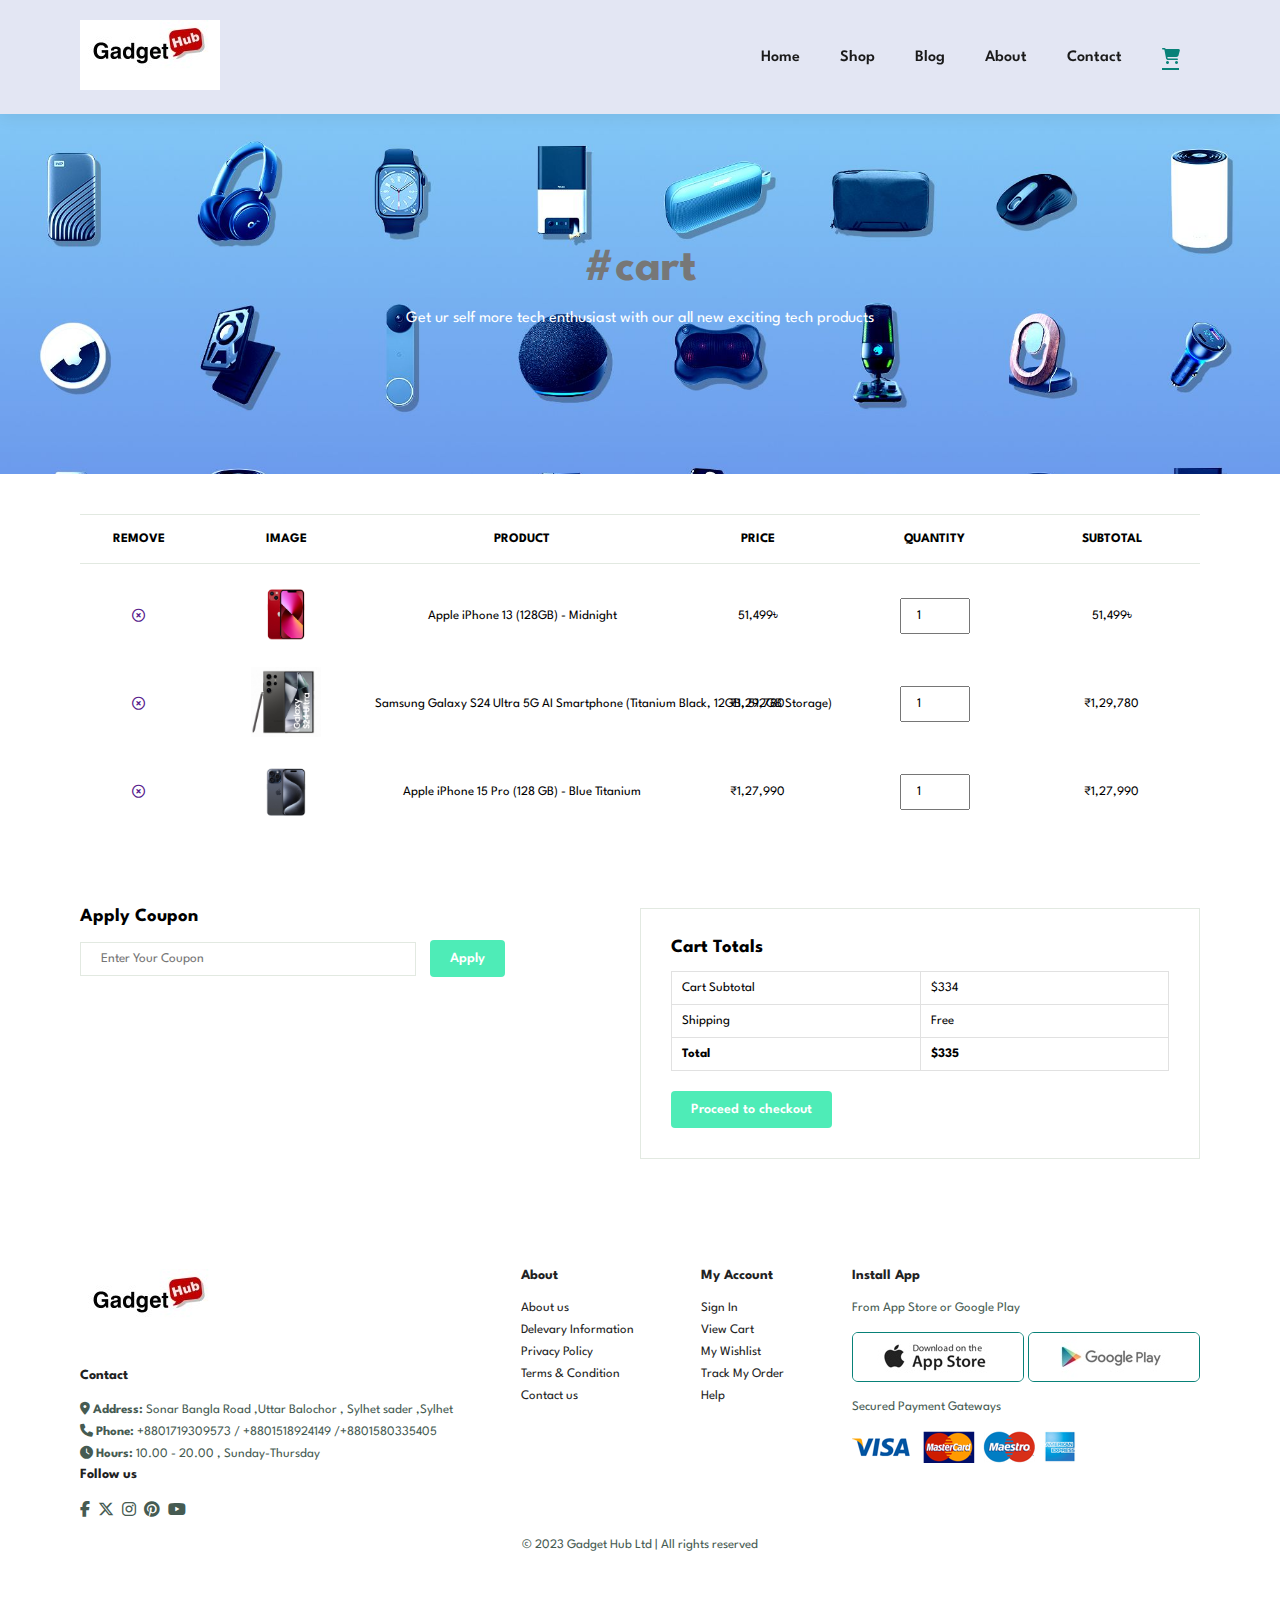
<file: cart.html>
<!DOCTYPE html>
<html lang="en">

<head>
    <meta charset="UTF-8">
    <meta http-equiv="X-UA-Compatible" content="IE=edge">
    <meta name="viewport" content="width=device-width, initial-scale=1.0">
    <title> Ecommerce </title>
    <link rel="stylesheet" href="https://pro.fontawesome.com/releases/v5.10.0/css/all.css" />
    <link rel="stylesheet" href="https://cdnjs.cloudflare.com/ajax/libs/font-awesome/6.5.1/css/all.min.css" />

    <link rel="stylesheet" href="style.css">
</head>

<body>
    <section id="header">
        <a href="#"><img src="img/gadgethub (Custom) (6).jpg" class="logo" alt=""></a>
        <div>
            <ul id="navbar">
                <li><a href="index.html">Home</a></li>
                <li><a href="shop.html">Shop</a></li>
                <li><a href="blog.html">Blog</a></li>
                <li><a href="about.html">About</a></li>
                <li><a href="contact.html">Contact</a></li>
                <li id="lg-bag"><a class="active" href="cart.html"><i class="fa-solid fa-cart-shopping"></i></a></li>
                <a href="#" id="clos"><i class="fas fa-times"></i></i></a>
            </ul>
        </div>
        <div id="mobile">
            <a href="cart.html"><i class="fa fa-shopping-bag"></i></a>
            <i id="bar" class="fas fa-outdent"></i>
        </div>

    </section>
    <section id="page-header" class="about-header">

        <h2>#cart</h2>

        <p>Get ur self more tech enthusiast with our all new exciting tech products </p>

    </section>

    <section id="cart" class="section-p1">
        <table width="100%">
            <thead>
                <tr>
                    <td>Remove</td>
                    <td>Image</td>
                    <td>Product</td>
                    <td>Price</td>
                    <td>Quantity</td>
                    <td>Subtotal</td>

                </tr>
            </thead>
            <tbody>
                <tr>
                    <td><a href=""><i class="fa-regular fa-circle-xmark"></i></a></td>
                    <td><img src="img/ip13/ip13main.jpg" alt=""></td>
                    <td>Apple iPhone 13 (128GB) - Midnight</td>
                    <td>51,499৳</td>
                    <td><input type="number" value="1"></td>
                    <td>51,499৳</td>
                </tr>
                <tr>
                    <td><a href=""><i class="fa-regular fa-circle-xmark"></i></a></td>
                    <td><img src="img/s24ultra/0.jpg" alt=""></td>
                    <td>Samsung Galaxy S24 Ultra 5G AI Smartphone (Titanium Black, 12GB, 512GB Storage)</td>
                    <td>₹1,29,780</td>
                    <td><input type="number" value="1"></td>
                    <td>₹1,29,780</td>
                </tr>
                <tr>
                    <td><a href=""><i class="fa-regular fa-circle-xmark"></i></a></td>
                    <td><img src="img/ip15pro/0.jpg" alt=""></td>
                    <td>Apple iPhone 15 Pro (128 GB) - Blue Titanium</td>
                    <td>₹1,27,990</td>
                    <td><input type="number" value="1"></td>
                    <td>₹1,27,990</td>
                </tr>
            </tbody>
        </table>
    </section>
    <section id="cart-add" class="section-p1">
        <div id="coupon">
            <h3>Apply Coupon</h3>
            <div>
                <input type="text" placeholder="Enter Your Coupon">
                <button class="normal">Apply</button>
            </div>

        </div>

        <div id="Subtotal">
            <h3>Cart Totals</h3>
            <table>
                <tr>
                    <td>Cart Subtotal</td>
                    <td>$334</td>
                </tr>

                <tr>
                    <td>Shipping</td>
                    <td>Free</td>

                </tr>
                <tr>
                    <td><strong>Total</strong></td>
                    <td><strong>$335</strong></td>
                </tr>
            </table>
            <button class="normal">Proceed to checkout</button>
        </div>



    </section>

    <footer class="section-p1">
        <div class="col">
            <img class="logo" src="img/gadgethub (Custom) (6).jpg" alt="">
            <h4>Contact</h4>
            <p><i class="fa-solid fa-location-dot"></i><strong> Address: </strong>Sonar Bangla Road ,Uttar Balochor ,
                Sylhet sader ,Sylhet</p>
            <p><i class="fa-solid fa-phone"></i><strong> Phone: </strong>+8801719309573 / +8801518924149 /+8801580335405
            </p>
            <p><i class="fa-solid fa-clock"></i><strong> Hours: </strong>10.00 - 20.00 , Sunday-Thursday</p>
            <div class="follow">
                <h4>Follow us</h4>
                <div class="icon">
                    <!-- <a href="https://www.youtube.com/channel/UCzjoIW0OajmyWSvtR_W3PmA/videos"><i
                                class="fa-brands fa-facebook-f"></i></a> -->
                    <i class="fa-brands fa-facebook-f"></i>
                    <i class="fa-brands fa-x-twitter"></i>
                    <i class="fa-brands fa-instagram"></i>
                    <i class="fa-brands fa-pinterest"></i>
                    <i class="fa-brands fa-youtube"></i>
                </div>
            </div>
        </div>
        <div class="col">
            <h4>About</h4>
            <a href="#">About us</a>
            <a href="#">Delevary Information</a>
            <a href="#">Privacy Policy</a>
            <a href="#">Terms & Condition</a>
            <a href="#">Contact us</a>
        </div>
        <div class="col">
            <h4>My Account</h4>
            <a href="#">Sign In</a>
            <a href="#">View Cart</a>
            <a href="#">My Wishlist</a>
            <a href="#">Track My Order</a>
            <a href="#">Help</a>
        </div>
        <div class="col install">
            <h4>Install App</h4>
            <p>From App Store or Google Play</p>
            <div class="row">
                <img src="img/pay/app.jpg" alt="">
                <img src="img/pay/play.jpg" alt="">
            </div>
            <p>Secured Payment Gateways</p>
            <img src="img/pay/pay.png" alt="">
        </div>
        <div class="copyright">
            <p>© 2023 Gadget Hub Ltd | All rights reserved</p>
        </div>
    </footer>

    <script>
        const bar = document.getElementById('bar');
        const clos = document.getElementById('clos');
        const nav = document.getElementById('navbar');

        if (bar) {
            bar.addEventListener('click', () => {
                nav.classList.add('act01');
            })
        }
        if (clos) {
            clos.addEventListener('click', () => {
                nav.classList.remove('act01');


            })
        }
    </script>


</body>

</html>
</file>
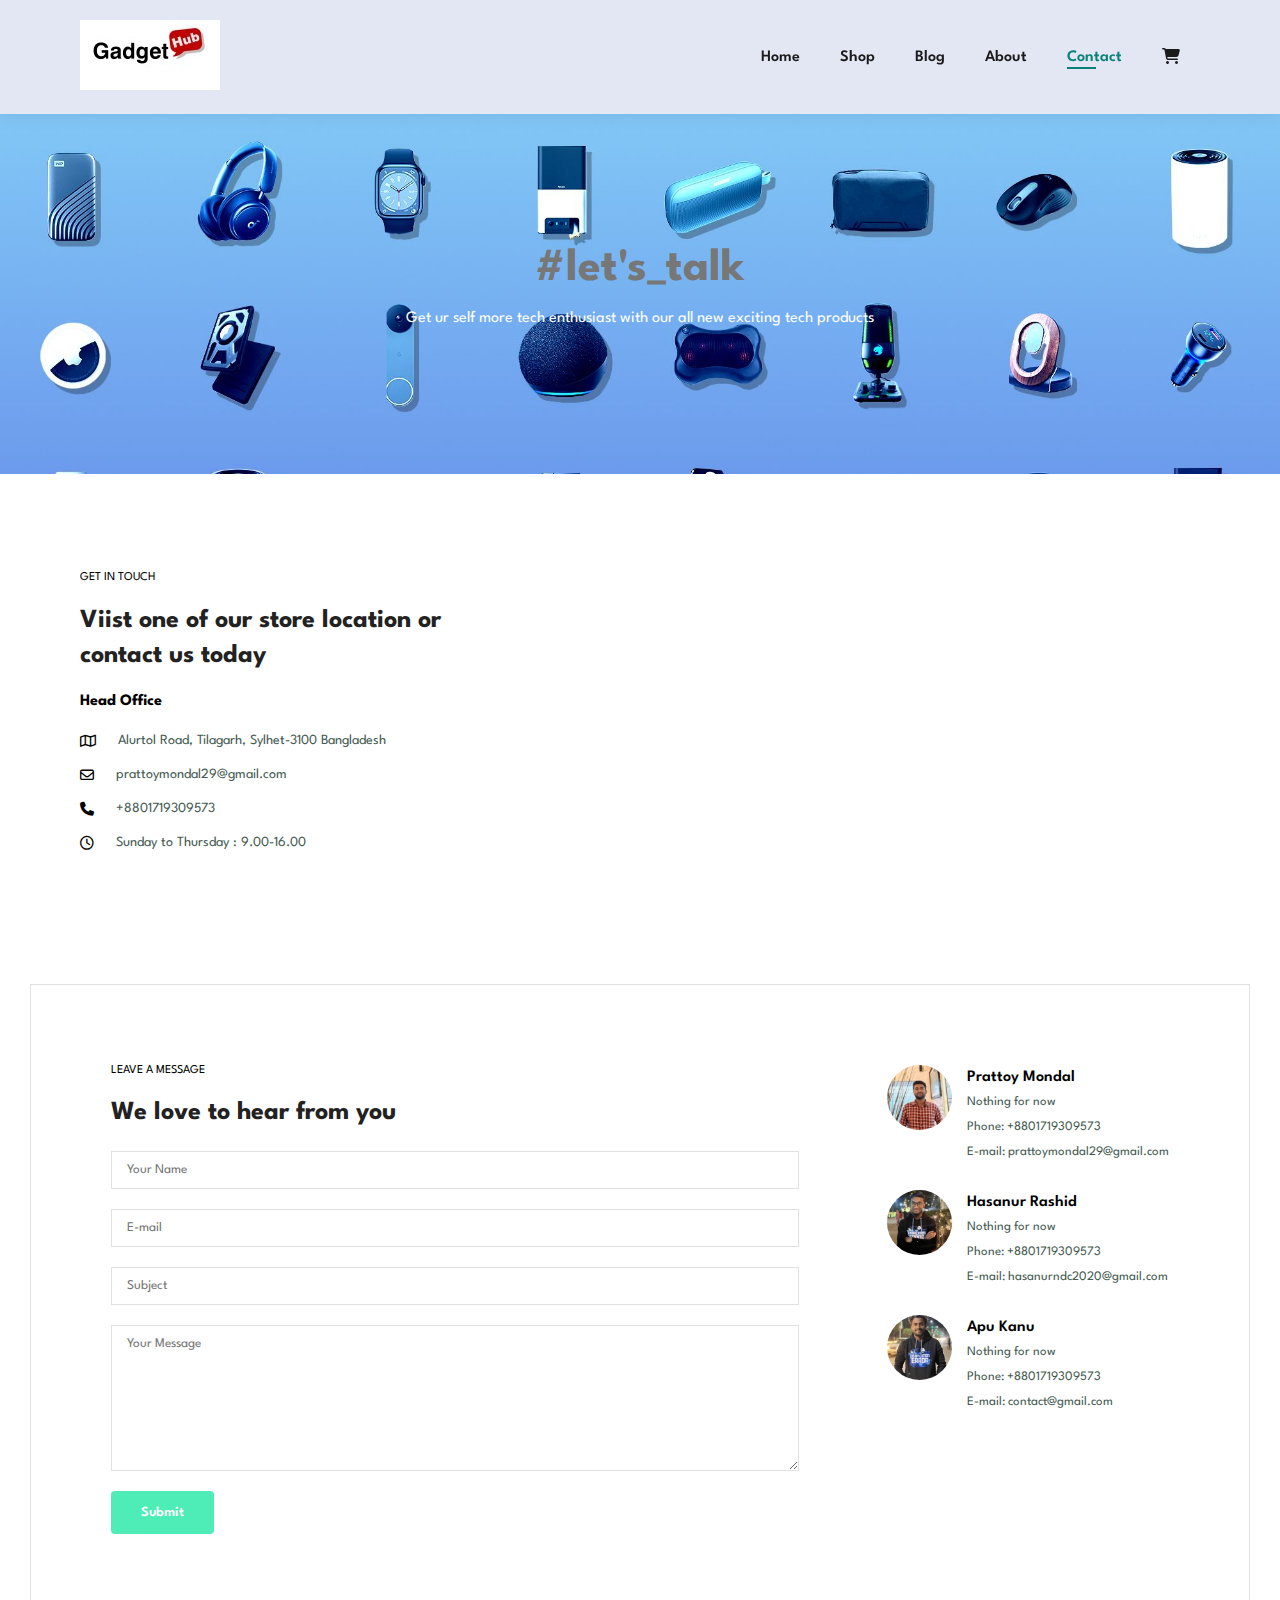
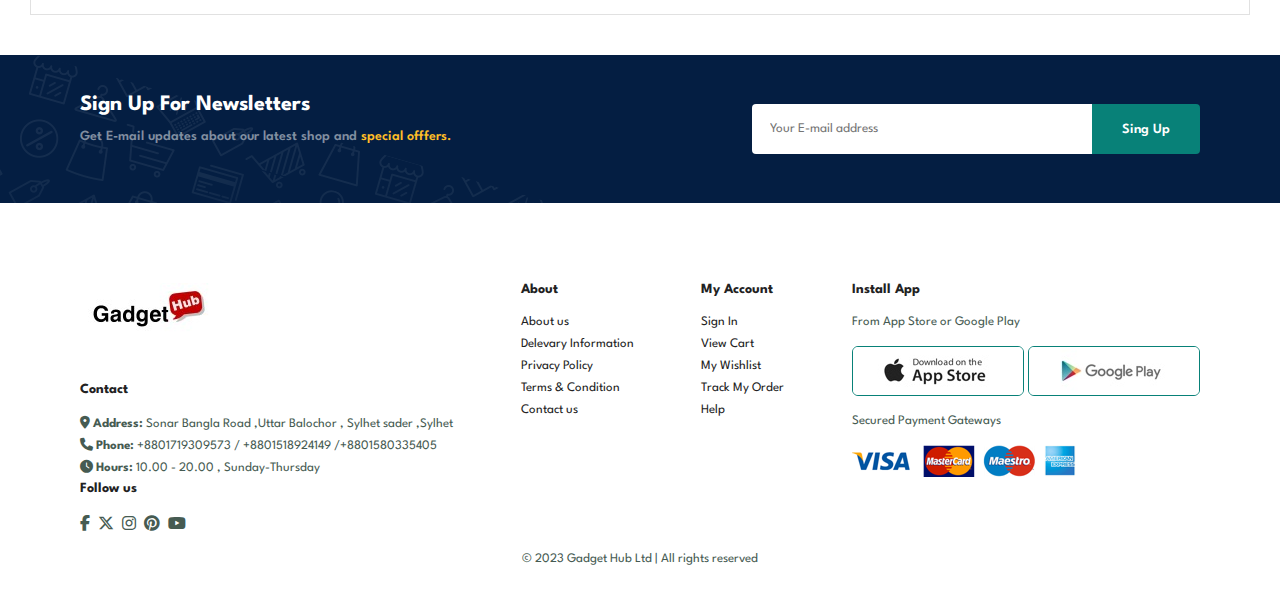
<file: contact.html>
<!DOCTYPE html>
<html lang="en">

<head>
    <meta charset="UTF-8">
    <meta http-equiv="X-UA-Compatible" content="IE=edge">
    <meta name="viewport" content="width=device-width, initial-scale=1.0">
    <title> Ecommerce </title>
    <link rel="stylesheet" href="https://pro.fontawesome.com/releases/v5.10.0/css/all.css" />
    <link rel="stylesheet" href="https://cdnjs.cloudflare.com/ajax/libs/font-awesome/6.5.1/css/all.min.css" />

    <link rel="stylesheet" href="style.css">
</head>

<body>
    <section id="header">
        <a href="#"><img src="img/gadgethub (Custom) (6).jpg" class="logo" alt=""></a>
        <div>
            <ul id="navbar">
                <li><a href="index.html">Home</a></li>
                <li><a href="shop.html">Shop</a></li>
                <li><a href="blog.html">Blog</a></li>
                <li><a href="about.html">About</a></li>
                <li><a class="active" href="contact.html">Contact</a></li>
                <li id="lg-bag"><a href="cart.html"><i class="fa-solid fa-cart-shopping"></i></a></li>
                <a href="#" id="clos"><i class="fas fa-times"></i></i></a>
            </ul>
        </div>
        <div id="mobile">
            <a href="cart.html"><i class="fa fa-shopping-bag"></i></a>
            <i id="bar" class="fas fa-outdent"></i>
        </div>

    </section>
    <section id="page-header" class="about-header">

        <h2>#let's_talk</h2>

        <p>Get ur self more tech enthusiast with our all new exciting tech products </p>

    </section>

    <section id="contact-details" class="section-p1">
        <div class="details">
            <span>GET IN TOUCH</span>
            <h2>Viist one of our store location or contact us today </h2>
            <h3>Head Office</h3>
            <div>
                <li>
                    <i class="fa-regular fa-map"></i>
                    <p> Alurtol Road, Tilagarh, Sylhet-3100 Bangladesh</p>
                </li>
                <li>
                    <i class="fa-regular fa-envelope"></i>
                    <p> prattoymondal29@gmail.com</p>
                </li>
                <li>
                    <i class="fa-solid fa-phone"></i>
                    <p> +8801719309573</p>
                </li>
                <li>
                    <i class="fa-regular fa-clock"></i>
                    <p> Sunday to Thursday : 9.00-16.00</p>
                </li>
            </div>

        </div>
        <div class="map">
            <iframe
                src="https://www.google.com/maps/embed?pb=!1m18!1m12!1m3!1d3618.5956395622607!2d91.90153167595348!3d24.911770843201385!2m3!1f0!2f0!3f0!3m2!1i1024!2i768!4f13.1!3m3!1m2!1s0x375054a3c17d58ff%3A0x63cbbf61b7c9be16!2sSylhet%20Engineering%20College%20-%20SEC!5e0!3m2!1sen!2sbd!4v1705641005815!5m2!1sen!2sbd"
                width="600" height="450" style="border:0;" allowfullscreen="" loading="lazy"
                referrerpolicy="no-referrer-when-downgrade"></iframe>
        </div>

    </section>

    <section id="form-details">
        <form action="">
            <span>LEAVE A MESSAGE </span>
            <h2>We love to hear from you</h2>
            <input type="text" placeholder="Your Name">
            <input type="text" placeholder="E-mail">
            <input type="text" placeholder="Subject">
            <textarea name="" id="" cols="30" rows="10" placeholder="Your Message "></textarea>
            <button class="normal">Submit</button>
        </form>

        <div class="people">
            <div>
                <img src="img/people/11.jpeg" alt="">
                <p><span>Prattoy Mondal</span> Nothing for now <br> Phone: +8801719309573 <br>E-mail: prattoymondal29@gmail.com</p>
            </div>
            <div>
                <img src="img/people/33.jpeg" alt="">
                <p><span>Hasanur Rashid </span> Nothing for now <br> Phone: +8801719309573 <br>E-mail: hasanurndc2020@gmail.com</p>
            </div>
            <div>
                <img src="img/people/22.jpeg" alt="">
                <p><span>Apu Kanu</span> Nothing for now <br> Phone: +8801719309573 <br>E-mail: contact@gmail.com</p>
            </div>
        </div>
    </section>
    
    <section id="newsletter" class="section-p1 section-m1">
        <div class="newtext">
            <h4>Sign Up For Newsletters </h4>
            <p>Get E-mail updates about our latest shop and <span> special offfers.</span> </p>
        </div>
        <div class="form">
            <input type="text" placeholder="Your E-mail address">
            <button class="normal">Sing Up</button>
        </div>
    </section>
    <footer class="section-p1">
        <div class="col">
            <img class="logo" src="img/gadgethub (Custom) (6).jpg" alt="">
            <h4>Contact</h4>
            <p><i class="fa-solid fa-location-dot"></i><strong> Address: </strong>Sonar Bangla Road ,Uttar Balochor ,
                Sylhet sader ,Sylhet</p>
            <p><i class="fa-solid fa-phone"></i><strong> Phone: </strong>+8801719309573 / +8801518924149 /+8801580335405
            </p>
            <p><i class="fa-solid fa-clock"></i><strong> Hours: </strong>10.00 - 20.00 , Sunday-Thursday</p>
            <div class="follow">
                <h4>Follow us</h4>
                <div class="icon">
                    <!-- <a href="https://www.youtube.com/channel/UCzjoIW0OajmyWSvtR_W3PmA/videos"><i
                                class="fa-brands fa-facebook-f"></i></a> -->
                    <i class="fa-brands fa-facebook-f"></i>
                    <i class="fa-brands fa-x-twitter"></i>
                    <i class="fa-brands fa-instagram"></i>
                    <i class="fa-brands fa-pinterest"></i>
                    <i class="fa-brands fa-youtube"></i>
                </div>
            </div>
        </div>
        <div class="col">
            <h4>About</h4>
            <a href="#">About us</a>
            <a href="#">Delevary Information</a>
            <a href="#">Privacy Policy</a>
            <a href="#">Terms & Condition</a>
            <a href="#">Contact us</a>
        </div>
        <div class="col">
            <h4>My Account</h4>
            <a href="#">Sign In</a>
            <a href="#">View Cart</a>
            <a href="#">My Wishlist</a>
            <a href="#">Track My Order</a>
            <a href="#">Help</a>
        </div>
        <div class="col install">
            <h4>Install App</h4>
            <p>From App Store or Google Play</p>
            <div class="row">
                <img src="img/pay/app.jpg" alt="">
                <img src="img/pay/play.jpg" alt="">
            </div>
            <p>Secured Payment Gateways</p>
            <img src="img/pay/pay.png" alt="">
        </div>
        <div class="copyright">
            <p>© 2023 Gadget Hub Ltd | All rights reserved</p>
        </div>
    </footer>

    <script>
        const bar = document.getElementById('bar');
        const clos = document.getElementById('clos');
        const nav = document.getElementById('navbar');

        if (bar) {
            bar.addEventListener('click', () => {
                nav.classList.add('act01');
            })
        }
        if (clos) {
            clos.addEventListener('click', () => {
                nav.classList.remove('act01');


            })
        }
    </script>


</body>

</html>
</file>
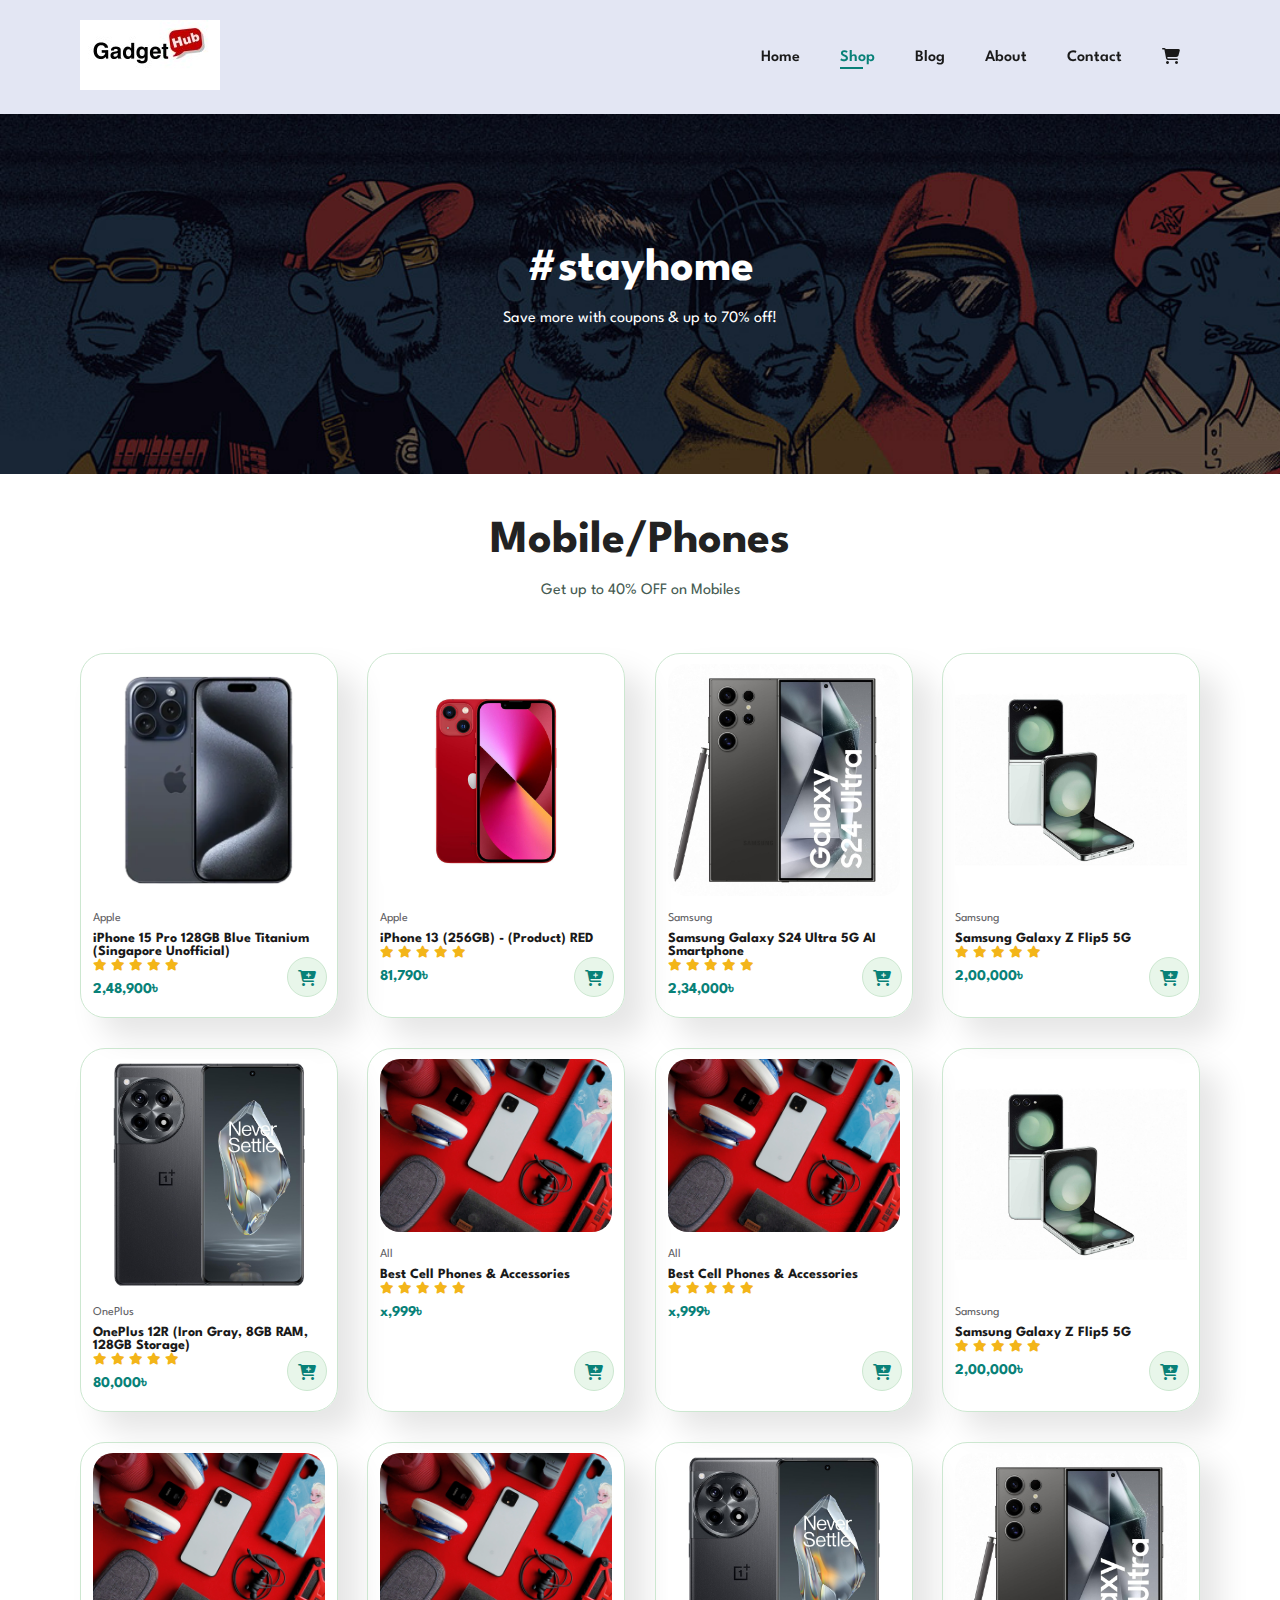
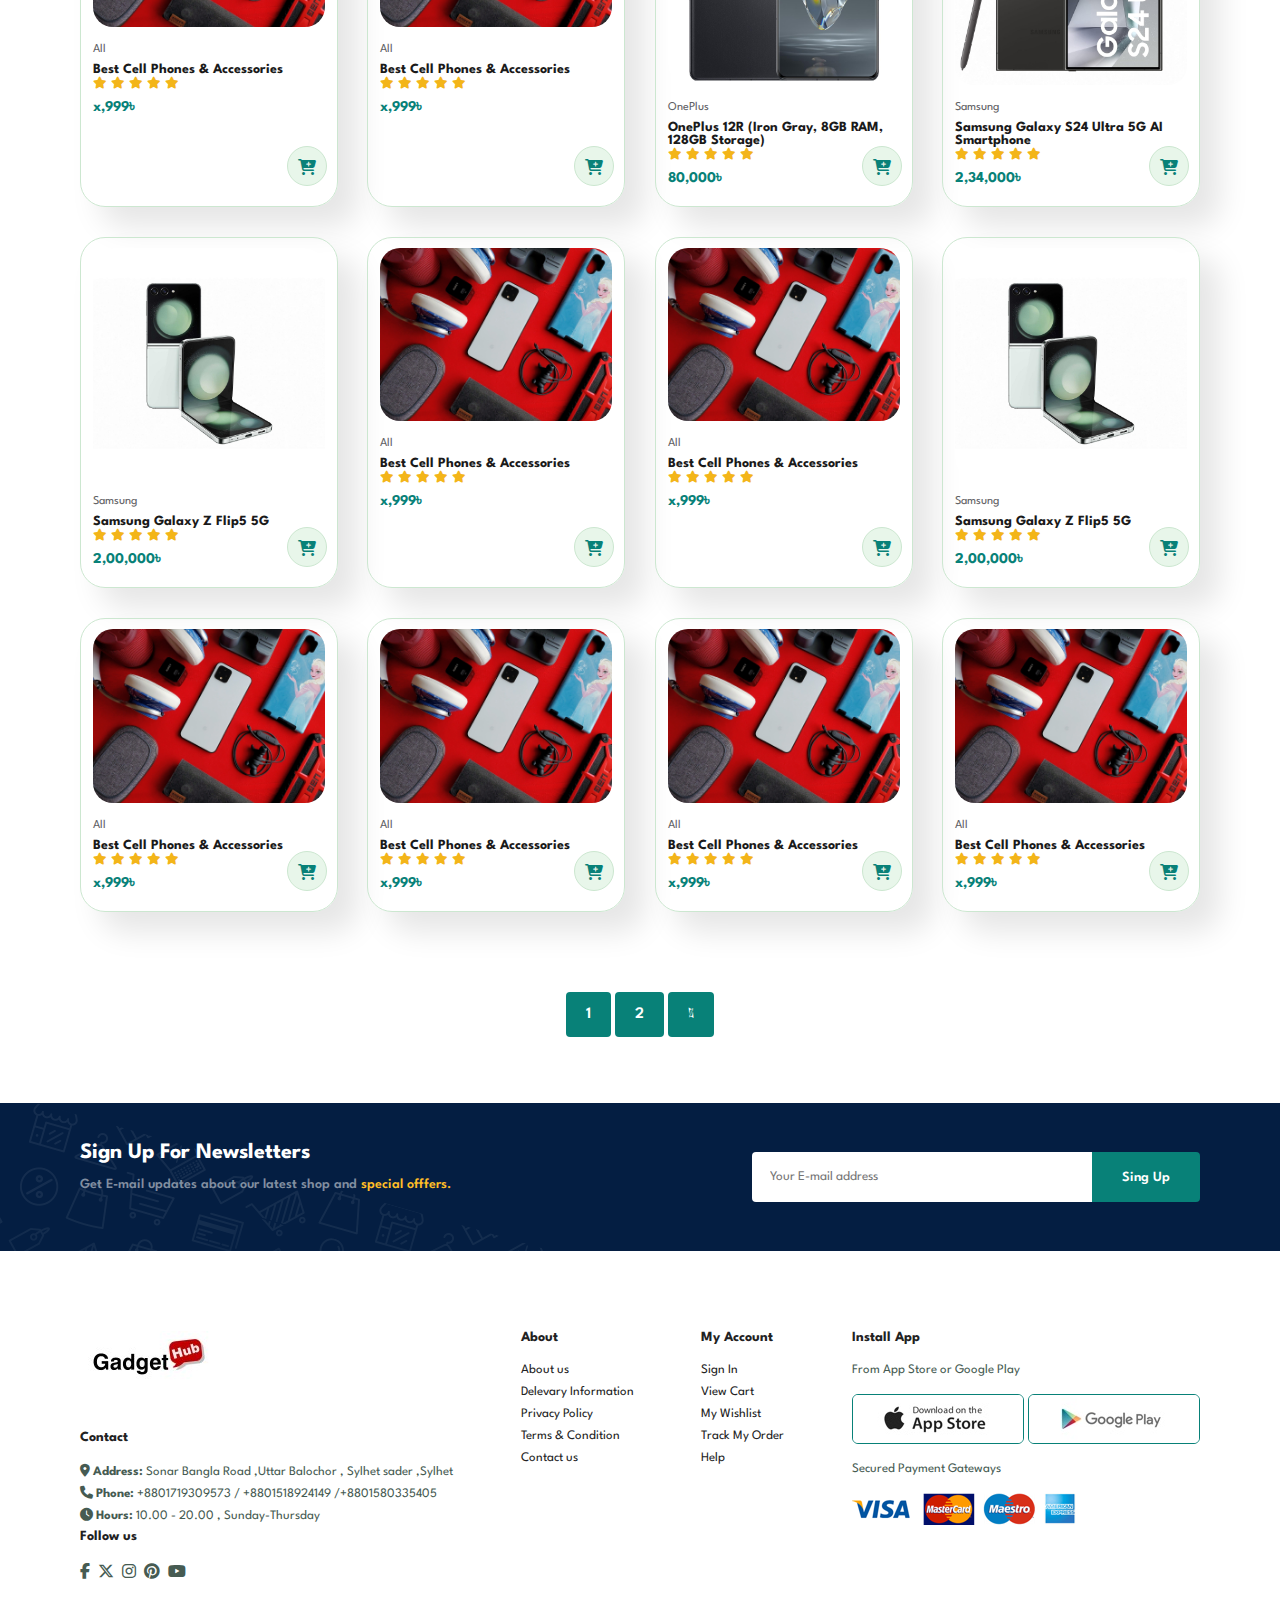
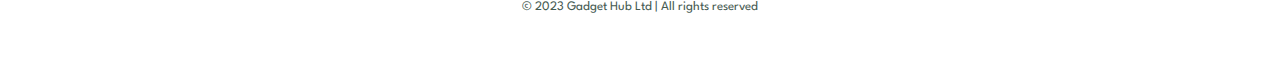
<file: shop.html>
<!DOCTYPE html>
<html lang="en">

<head>
    <meta charset="UTF-8">
    <meta http-equiv="X-UA-Compatible" content="IE=edge">
    <meta name="viewport" content="width=device-width, initial-scale=1.0">
    <title> Ecommerce </title>
    <link rel="stylesheet" href="https://pro.fontawesome.com/releases/v5.10.0/css/all.css" />
    <link rel="stylesheet" href="https://cdnjs.cloudflare.com/ajax/libs/font-awesome/6.5.1/css/all.min.css" />

    <link rel="stylesheet" href="style.css">
</head>

<body>
    <section id="header">
        <a href="#"><img src="img/gadgethub (Custom) (6).jpg" class="logo" alt=""></a>
        <div>
            <ul id="navbar">
                <li><a href="index.html">Home</a></li>
                <li><a class="active" href="shop.html">Shop</a></li>
                <li><a href="blog.html">Blog</a></li>
                <li><a href="about.html">About</a></li>
                <li><a href="contact.html">Contact</a></li>
                <li id="lg-bag"><a href="cart.html"><i class="fa-solid fa-cart-shopping"></i></a></li>
                <a href="#" id="clos"><i class="fas fa-times"></i></i></a>
            </ul>
        </div>
        <div id="mobile">
            <a href="cart.html"><i class="fa fa-shopping-bag"></i></a>
            <i id="bar" class="fas fa-outdent"></i>
        </div>

    </section>
    <section id="page-header">

        <h2>#stayhome</h2>

        <p>Save more with coupons & up to 70% off! </p>

    </section>

    <section id="product1" class="section-p1">
        <h2>Mobile/Phones</h2>
        <p> Get up to 40% OFF on Mobiles </p>


        <div class="pro-container">
            
            <div class="pro" onclick="window.location.href='sproduct.html';">
                <img src="img/products/iphone-15-pro-titanium-blue.webp" alt="">
                <div class="des">
                    <span>Apple </span>
                    <h5>iPhone 15 Pro 128GB Blue Titanium (Singapore Unofficial)</h5>
                    <div class="star">
                        <i class="fa-solid fa-star"></i>
                        <i class="fa-solid fa-star"></i>
                        <i class="fa-solid fa-star"></i>
                        <i class="fa-solid fa-star"></i>
                        <i class="fa-solid fa-star"></i>
                    </div>
                    <h4>2,48,900৳</h4>
                </div>
                <a href="#"><i class="fa-solid fa-cart-plus shopping"></i></a>
            </div>
            <div class="pro" onclick="window.location.href='sproduct1.html';">
                <img src="img/ip13/ip13main.jpg" alt="">
                <div class="des">
                    <span>Apple</span>

                    <h5>iPhone 13 (256GB) - (Product) RED</h5>
                    <div class="star">
                        <i class="fa-solid fa-star"></i>
                        <i class="fa-solid fa-star"></i>
                        <i class="fa-solid fa-star"></i>
                        <i class="fa-solid fa-star"></i>
                        <i class="fa-solid fa-star"></i>
                    </div>
                    <h4>81,790৳</h4>
                </div>
                <a href="#"><i class="fa-solid fa-cart-plus shopping"></i></a>
            </div>
            <div class="pro" onclick="window.location.href='sproduct2.html';">
                <img src="img/s24ultra/0.jpg" alt="">
                <div class="des">
                    <span>Samsung</span>
                    <h5>Samsung Galaxy S24 Ultra 5G AI Smartphone </h5>
                    <div class="star">
                        <i class="fa-solid fa-star"></i>
                        <i class="fa-solid fa-star"></i>
                        <i class="fa-solid fa-star"></i>
                        <i class="fa-solid fa-star"></i>
                        <i class="fa-solid fa-star"></i>
                    </div>
                    <h4>2,34,000৳</h4>
                </div>
                <a href="#"><i class="fa-solid fa-cart-plus shopping"></i></a>
            </div>
            <div class="pro" onclick="window.location.href='sproduct3.html';">
                <img src="img/zflip5/0.jpg" alt="">
                <div class="des">
                    <span>Samsung</span>
                    <h5>Samsung Galaxy Z Flip5 5G</h5>
                    <div class="star">
                        <i class="fa-solid fa-star"></i>
                        <i class="fa-solid fa-star"></i>
                        <i class="fa-solid fa-star"></i>
                        <i class="fa-solid fa-star"></i>
                        <i class="fa-solid fa-star"></i>
                    </div>
                    <h4>2,00,000৳</h4>
                </div>
                <a href="#"><i class="fa-solid fa-cart-plus shopping"></i></a>
            </div>
            <div class="pro">
                <img src="img/oplus/0.jpg" alt="">
                <div class="des">
                    <span>OnePlus</span>
                    <h5>OnePlus 12R (Iron Gray, 8GB RAM, 128GB Storage)</h5>
                    <div class="star">
                        <i class="fa-solid fa-star"></i>
                        <i class="fa-solid fa-star"></i>
                        <i class="fa-solid fa-star"></i>
                        <i class="fa-solid fa-star"></i>
                        <i class="fa-solid fa-star"></i>
                    </div>
                    <h4>80,000৳</h4>
                </div>
                <a href="#"><i class="fa-solid fa-cart-plus shopping"></i></a>
            </div>
            
            
            <div class="pro">
                <img src="img/all/0.jpeg" alt="">
                <div class="des">
                    <span>All</span>
                    <h5>Best Cell Phones & Accessories</h5>
                    <div class="star">
                        <i class="fa-solid fa-star"></i>
                        <i class="fa-solid fa-star"></i>
                        <i class="fa-solid fa-star"></i>
                        <i class="fa-solid fa-star"></i>
                        <i class="fa-solid fa-star"></i>
                    </div>
                    <h4>x,999৳</h4>
                </div>
                <a href="#"><i class="fa-solid fa-cart-plus shopping"></i></a>
            </div>
            <div class="pro">
                <img src="img/all/0.jpeg" alt="">
                <div class="des">
                    <span>All</span>
                    <h5>Best Cell Phones & Accessories</h5>
                    <div class="star">
                        <i class="fa-solid fa-star"></i>
                        <i class="fa-solid fa-star"></i>
                        <i class="fa-solid fa-star"></i>
                        <i class="fa-solid fa-star"></i>
                        <i class="fa-solid fa-star"></i>
                    </div>
                    <h4>x,999৳</h4>
                </div>
                <a href="#"><i class="fa-solid fa-cart-plus shopping"></i></a>
            </div>
            <div class="pro">
                <img src="img/zflip5/0.jpg" alt="">
                <div class="des">
                    <span>Samsung</span>
                    <h5>Samsung Galaxy Z Flip5 5G</h5>
                    <div class="star">
                        <i class="fa-solid fa-star"></i>
                        <i class="fa-solid fa-star"></i>
                        <i class="fa-solid fa-star"></i>
                        <i class="fa-solid fa-star"></i>
                        <i class="fa-solid fa-star"></i>
                    </div>
                    <h4>2,00,000৳</h4>
                </div>
                <a href="#"><i class="fa-solid fa-cart-plus shopping"></i></a>
            </div>
            <div class="pro">
                <img src="img/all/0.jpeg" alt="">
                <div class="des">
                    <span>All</span>
                    <h5>Best Cell Phones & Accessories</h5>
                    <div class="star">
                        <i class="fa-solid fa-star"></i>
                        <i class="fa-solid fa-star"></i>
                        <i class="fa-solid fa-star"></i>
                        <i class="fa-solid fa-star"></i>
                        <i class="fa-solid fa-star"></i>
                    </div>
                    <h4>x,999৳</h4>
                </div>
                <a href="#"><i class="fa-solid fa-cart-plus shopping"></i></a>
            </div>
            <div class="pro">
                <img src="img/all/0.jpeg" alt="">
                <div class="des">
                    <span>All</span>
                    <h5>Best Cell Phones & Accessories</h5>
                    <div class="star">
                        <i class="fa-solid fa-star"></i>
                        <i class="fa-solid fa-star"></i>
                        <i class="fa-solid fa-star"></i>
                        <i class="fa-solid fa-star"></i>
                        <i class="fa-solid fa-star"></i>
                    </div>
                    <h4>x,999৳</h4>
                </div>
                <a href="#"><i class="fa-solid fa-cart-plus shopping"></i></a>
            </div>
            <div class="pro">
                <img src="img/oplus/0.jpg" alt="">
                <div class="des">
                    <span>OnePlus</span>
                    <h5>OnePlus 12R (Iron Gray, 8GB RAM, 128GB Storage)</h5>
                    <div class="star">
                        <i class="fa-solid fa-star"></i>
                        <i class="fa-solid fa-star"></i>
                        <i class="fa-solid fa-star"></i>
                        <i class="fa-solid fa-star"></i>
                        <i class="fa-solid fa-star"></i>
                    </div>
                    <h4>80,000৳</h4>
                </div>
                <a href="#"><i class="fa-solid fa-cart-plus shopping"></i></a>
            </div>
            <div class="pro">
                <img src="img/s24ultra/0.jpg" alt="">
                <div class="des">
                    <span>Samsung</span>
                    <h5>Samsung Galaxy S24 Ultra 5G AI Smartphone </h5>
                    <div class="star">
                        <i class="fa-solid fa-star"></i>
                        <i class="fa-solid fa-star"></i>
                        <i class="fa-solid fa-star"></i>
                        <i class="fa-solid fa-star"></i>
                        <i class="fa-solid fa-star"></i>
                    </div>
                    <h4>2,34,000৳</h4>
                </div>
                <a href="#"><i class="fa-solid fa-cart-plus shopping"></i></a>
            </div>
            <div class="pro">
                <img src="img/zflip5/0.jpg" alt="">
                <div class="des">
                    <span>Samsung</span>
                    <h5>Samsung Galaxy Z Flip5 5G</h5>
                    <div class="star">
                        <i class="fa-solid fa-star"></i>
                        <i class="fa-solid fa-star"></i>
                        <i class="fa-solid fa-star"></i>
                        <i class="fa-solid fa-star"></i>
                        <i class="fa-solid fa-star"></i>
                    </div>
                    <h4>2,00,000৳</h4>
                </div>
                <a href="#"><i class="fa-solid fa-cart-plus shopping"></i></a>
            </div>
            <div class="pro">
                <img src="img/all/0.jpeg" alt="">
                <div class="des">
                    <span>All</span>
                    <h5>Best Cell Phones & Accessories</h5>
                    <div class="star">
                        <i class="fa-solid fa-star"></i>
                        <i class="fa-solid fa-star"></i>
                        <i class="fa-solid fa-star"></i>
                        <i class="fa-solid fa-star"></i>
                        <i class="fa-solid fa-star"></i>
                    </div>
                    <h4>x,999৳</h4>
                </div>
                <a href="#"><i class="fa-solid fa-cart-plus shopping"></i></a>
            </div>
            <div class="pro">
                <img src="img/all/0.jpeg" alt="">
                <div class="des">
                    <span>All</span>
                    <h5>Best Cell Phones & Accessories</h5>
                    <div class="star">
                        <i class="fa-solid fa-star"></i>
                        <i class="fa-solid fa-star"></i>
                        <i class="fa-solid fa-star"></i>
                        <i class="fa-solid fa-star"></i>
                        <i class="fa-solid fa-star"></i>
                    </div>
                    <h4>x,999৳</h4>
                </div>
                <a href="#"><i class="fa-solid fa-cart-plus shopping"></i></a>
            </div>
            <div class="pro">
                <img src="img/zflip5/0.jpg" alt="">
                <div class="des">
                    <span>Samsung</span>
                    <h5>Samsung Galaxy Z Flip5 5G</h5>
                    <div class="star">
                        <i class="fa-solid fa-star"></i>
                        <i class="fa-solid fa-star"></i>
                        <i class="fa-solid fa-star"></i>
                        <i class="fa-solid fa-star"></i>
                        <i class="fa-solid fa-star"></i>
                    </div>
                    <h4>2,00,000৳</h4>
                </div>
                <a href="#"><i class="fa-solid fa-cart-plus shopping"></i></a>
            </div>
            <div class="pro">
                <img src="img/all/0.jpeg" alt="">
                <div class="des">
                    <span>All</span>
                    <h5>Best Cell Phones & Accessories</h5>
                    <div class="star">
                        <i class="fa-solid fa-star"></i>
                        <i class="fa-solid fa-star"></i>
                        <i class="fa-solid fa-star"></i>
                        <i class="fa-solid fa-star"></i>
                        <i class="fa-solid fa-star"></i>
                    </div>
                    <h4>x,999৳</h4>
                </div>
                <a href="#"><i class="fa-solid fa-cart-plus shopping"></i></a>
            </div>
            <div class="pro">
                <img src="img/all/0.jpeg" alt="">
                <div class="des">
                    <span>All</span>
                    <h5>Best Cell Phones & Accessories</h5>
                    <div class="star">
                        <i class="fa-solid fa-star"></i>
                        <i class="fa-solid fa-star"></i>
                        <i class="fa-solid fa-star"></i>
                        <i class="fa-solid fa-star"></i>
                        <i class="fa-solid fa-star"></i>
                    </div>
                    <h4>x,999৳</h4>
                </div>
                <a href="#"><i class="fa-solid fa-cart-plus shopping"></i></a>
            </div>
            <div class="pro">
                <img src="img/all/0.jpeg" alt="">
                <div class="des">
                    <span>All</span>
                    <h5>Best Cell Phones & Accessories</h5>
                    <div class="star">
                        <i class="fa-solid fa-star"></i>
                        <i class="fa-solid fa-star"></i>
                        <i class="fa-solid fa-star"></i>
                        <i class="fa-solid fa-star"></i>
                        <i class="fa-solid fa-star"></i>
                    </div>
                    <h4>x,999৳</h4>
                </div>
                <a href="#"><i class="fa-solid fa-cart-plus shopping"></i></a>
            </div>
            <div class="pro">
                <img src="img/all/0.jpeg" alt="">
                <div class="des">
                    <span>All</span>
                    <h5>Best Cell Phones & Accessories</h5>
                    <div class="star">
                        <i class="fa-solid fa-star"></i>
                        <i class="fa-solid fa-star"></i>
                        <i class="fa-solid fa-star"></i>
                        <i class="fa-solid fa-star"></i>
                        <i class="fa-solid fa-star"></i>
                    </div>
                    <h4>x,999৳</h4>
                </div>
                <a href="#"><i class="fa-solid fa-cart-plus shopping"></i></a>
            </div>
        </div>
    </section>
    <section id="pagination" class="section-p1">
        <a href="#">1</a>
        <a href="#">2</a>
        <a href="#"><i class="fal fa-long-arrow-alt-right"></i></a>
    </section>
    <section id="newsletter" class="section-p1 section-m1">
        <div class="newtext">
            <h4>Sign Up For Newsletters </h4>
            <p>Get E-mail updates about our latest shop and <span> special offfers.</span> </p>
        </div>
        <div class="form">
            <input type="text" placeholder="Your E-mail address">
            <button class="normal">Sing Up</button>
        </div>
    </section>
    <footer class="section-p1">
        <div class="col">
            <img class="logo" src="img/gadgethub (Custom) (6).jpg" alt="">
            <h4>Contact</h4>
            <p><i class="fa-solid fa-location-dot"></i><strong> Address: </strong>Sonar Bangla Road ,Uttar Balochor ,
                Sylhet sader ,Sylhet</p>
            <p><i class="fa-solid fa-phone"></i><strong> Phone: </strong>+8801719309573 / +8801518924149 /+8801580335405
            </p>
            <p><i class="fa-solid fa-clock"></i><strong> Hours: </strong>10.00 - 20.00 , Sunday-Thursday</p>
            <div class="follow">
                <h4>Follow us</h4>
                <div class="icon">
                    <!-- <a href="https://www.youtube.com/channel/UCzjoIW0OajmyWSvtR_W3PmA/videos"><i
                                class="fa-brands fa-facebook-f"></i></a> -->
                    <i class="fa-brands fa-facebook-f"></i>
                    <i class="fa-brands fa-x-twitter"></i>
                    <i class="fa-brands fa-instagram"></i>
                    <i class="fa-brands fa-pinterest"></i>
                    <i class="fa-brands fa-youtube"></i>
                </div>
            </div>
        </div>
        <div class="col">
            <h4>About</h4>
            <a href="#">About us</a>
            <a href="#">Delevary Information</a>
            <a href="#">Privacy Policy</a>
            <a href="#">Terms & Condition</a>
            <a href="#">Contact us</a>
        </div>
        <div class="col">
            <h4>My Account</h4>
            <a href="#">Sign In</a>
            <a href="#">View Cart</a>
            <a href="#">My Wishlist</a>
            <a href="#">Track My Order</a>
            <a href="#">Help</a>
        </div>
        <div class="col install">
            <h4>Install App</h4>
            <p>From App Store or Google Play</p>
            <div class="row">
                <img src="img/pay/app.jpg" alt="">
                <img src="img/pay/play.jpg" alt="">
            </div>
            <p>Secured Payment Gateways</p>
            <img src="img/pay/pay.png" alt="">
        </div>
        <div class="copyright">
            <p>© 2023 Gadget Hub Ltd | All rights reserved</p>
        </div>
    </footer>

    <script>
        const bar = document.getElementById('bar');
        const clos = document.getElementById('clos');
        const nav = document.getElementById('navbar');

        if (bar) {
            bar.addEventListener('click', () => {
                nav.classList.add('act01');


            })
        }
        if (clos) {
            clos.addEventListener('click', () => {
                nav.classList.remove('act01');


            })
        }
    </script>


</body>

</html>
</file>
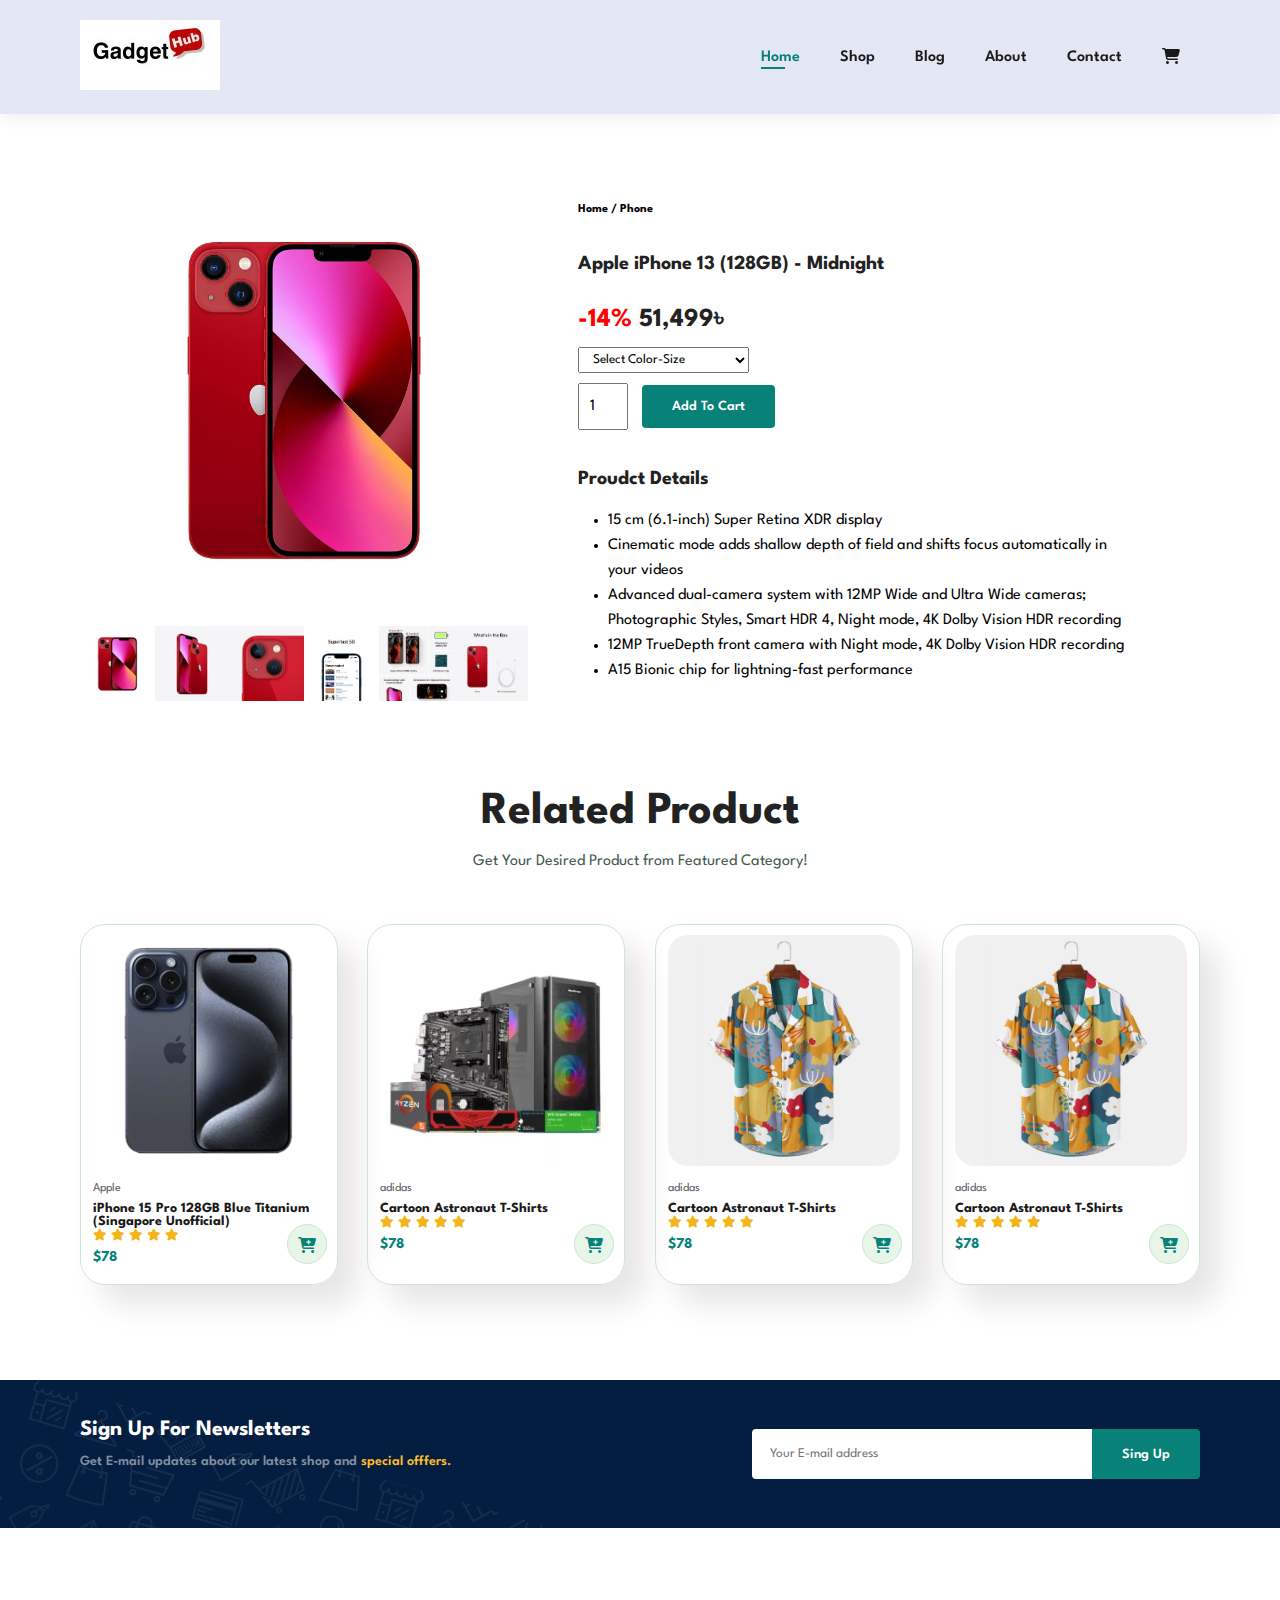
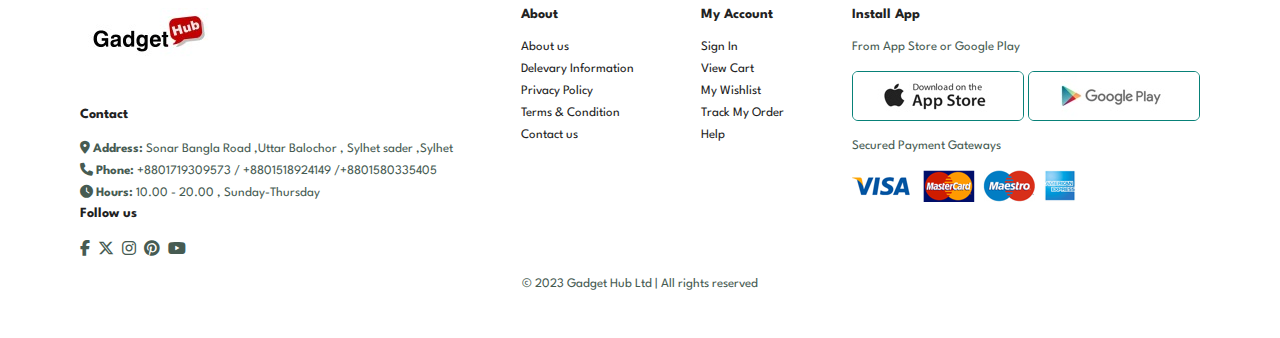
<file: sproduct.html>
<!DOCTYPE html>
<html lang="en">

<head>
    <meta charset="UTF-8">
    <meta http-equiv="X-UA-Compatible" content="IE=edge">
    <meta name="viewport" content="width=device-width, initial-scale=1.0">
    <title> Ecommerce </title>
    <link rel="stylesheet" href="https://pro.fontawesome.com/releases/v5.10.0/css/all.css" />
    <link rel="stylesheet" href="https://cdnjs.cloudflare.com/ajax/libs/font-awesome/6.5.1/css/all.min.css" />

    <link rel="stylesheet" href="style.css">
</head>

<body>
    <section id="header">
        <a href="#"><img src="img/gadgethub (Custom) (6).jpg" class="logo" alt=""></a>
        <div>
            <ul id="navbar">
                <li><a class="active" href="index.html">Home</a></li>
                <li><a href="shop.html">Shop</a></li>
                <li><a href="blog.html">Blog</a></li>
                <li><a href="about.html">About</a></li>
                <li><a href="contact.html">Contact</a></li>
                <li id="lg-bag"><a href="cart.html"><i class="fa-solid fa-cart-shopping"></i></a></li>
                <a href="#" id="clos"><i class="fas fa-times"></i></i></a>
            </ul>
        </div>
        <div id="mobile">
            <a href="cart.html"><i class="fa fa-shopping-bag"></i></a>
            <i id="bar" class="fas fa-outdent"></i>
        </div>

    </section>
    <section id="prodetails" class="section-p1">
        <div class="single-pro-image">
            <img src="img/ip13/ip13main.jpg" width="100%" id="MainImg" alt="">
            <div class="small-img-group">
                <div class="small-img-col">
                    <img src="img/ip13/ip13-5.jpg" width="100%" class="small-img" alt="">
                </div>
                <div class="small-img-col">
                    <img src="img/ip13/ip13-1.jpg" width="100%" class="small-img" alt="">
                </div>
                <div class="small-img-col">
                    <img src="img/ip13/ip13-2.jpg" width="100%" class="small-img" alt="">
                </div>
                <div class="small-img-col">
                    <img src="img/ip13/ip13-3.jpg" width="100%" class="small-img" alt="">
                </div>
                <div class="small-img-col">
                    <img src="img/ip13/ip13-4.jpg" width="100%" class="small-img" alt="">
                </div>
                <div class="small-img-col">
                    <img src="img/ip13/ip13-6.jpg" width="100%" class="small-img" alt="">
                </div>

            </div>
        </div>
        <div class="single-pro-details">
            <h6>Home / Phone</h6>
            <h4>Apple iPhone 13 (128GB) - Midnight</h4>
            <h2><span> -14% </span> 51,499৳</h2>
            <select>
                <option>Select Color-Size </option>
                <option>white 128GB </option>
                <option>white 256GB </option>
                <option>Black 128GB </option>
                <option>Black 256GB </option>
                <option>(PRODUCT) RED 128GB </option>
                <option>(PRODUCT) RED 256GB </option>


            </select>
            <input type="number" value="1">
            <button class="normal">Add To Cart</button>
            <h4>Proudct Details</h4>
            <span>
                <ul>
                    <li>15 cm (6.1-inch) Super Retina XDR display</li>
                    <li>Cinematic mode adds shallow depth of field and shifts focus automatically in your videos</li>
                    <li>Advanced dual-camera system with 12MP Wide and Ultra Wide cameras; Photographic Styles, Smart
                        HDR 4, Night mode, 4K Dolby Vision HDR recording</li>
                    <li>12MP TrueDepth front camera with Night mode, 4K Dolby Vision HDR recording</li>
                    <li>A15 Bionic chip for lightning-fast performance</li>
                </ul>
            </span>
        </div>
    </section>
    <section id="product1" class="section-p1">
        <h2>Related Product</h2>
        <p>Get Your Desired Product from Featured Category!</p>
        <div class="pro-container">
            <div class="pro">
                <img src="img/products/iphone-15-pro-titanium-blue.webp" alt="">
                <div class="des">
                    <span>Apple </span>
                    <h5>iPhone 15 Pro 128GB Blue Titanium (Singapore Unofficial)</h5>
                    <div class="star">
                        <i class="fa-solid fa-star"></i>
                        <i class="fa-solid fa-star"></i>
                        <i class="fa-solid fa-star"></i>
                        <i class="fa-solid fa-star"></i>
                        <i class="fa-solid fa-star"></i>
                    </div>
                    <h4>$78</h4>
                </div>
                <a href="#"><i class="fa-solid fa-cart-plus shopping"></i></a>
            </div>
            <div class="pro">
                <img src="img/products/ryzen-5-2400g.webp" alt="">
                <div class="des">
                    <span>adidas</span>
                    <h5>Cartoon Astronaut T-Shirts</h5>
                    <div class="star">
                        <i class="fa-solid fa-star"></i>
                        <i class="fa-solid fa-star"></i>
                        <i class="fa-solid fa-star"></i>
                        <i class="fa-solid fa-star"></i>
                        <i class="fa-solid fa-star"></i>
                    </div>
                    <h4>$78</h4>
                </div>
                <a href="#"><i class="fa-solid fa-cart-plus shopping"></i></a>
            </div>
            <div class="pro">
                <img src="img/products/f1.jpg" alt="">
                <div class="des">
                    <span>adidas</span>
                    <h5>Cartoon Astronaut T-Shirts</h5>
                    <div class="star">
                        <i class="fa-solid fa-star"></i>
                        <i class="fa-solid fa-star"></i>
                        <i class="fa-solid fa-star"></i>
                        <i class="fa-solid fa-star"></i>
                        <i class="fa-solid fa-star"></i>
                    </div>
                    <h4>$78</h4>
                </div>
                <a href="#"><i class="fa-solid fa-cart-plus shopping"></i></a>
            </div>
            <div class="pro">
                <img src="img/products/f1.jpg" alt="">
                <div class="des">
                    <span>adidas</span>
                    <h5>Cartoon Astronaut T-Shirts</h5>
                    <div class="star">
                        <i class="fa-solid fa-star"></i>
                        <i class="fa-solid fa-star"></i>
                        <i class="fa-solid fa-star"></i>
                        <i class="fa-solid fa-star"></i>
                        <i class="fa-solid fa-star"></i>
                    </div>
                    <h4>$78</h4>
                </div>
                <a href="#"><i class="fa-solid fa-cart-plus shopping"></i></a>
            </div>




        </div>
    </section>
    <section id="newsletter" class="section-p1 section-m1">
        <div class="newtext">
            <h4>Sign Up For Newsletters </h4>
            <p>Get E-mail updates about our latest shop and <span> special offfers.</span> </p>
        </div>
        <div class="form">
            <input type="text" placeholder="Your E-mail address">
            <button class="normal">Sing Up</button>
        </div>
    </section>

    <footer class="section-p1">
        <div class="col">
            <img class="logo" src="img/gadgethub (Custom) (6).jpg" alt="">
            <h4>Contact</h4>
            <p><i class="fa-solid fa-location-dot"></i><strong> Address: </strong>Sonar Bangla Road ,Uttar Balochor ,
                Sylhet sader ,Sylhet</p>
            <p><i class="fa-solid fa-phone"></i><strong> Phone: </strong>+8801719309573 / +8801518924149 /+8801580335405
            </p>
            <p><i class="fa-solid fa-clock"></i><strong> Hours: </strong>10.00 - 20.00 , Sunday-Thursday</p>
            <div class="follow">
                <h4>Follow us</h4>
                <div class="icon">
                    <!-- <a href="https://www.youtube.com/channel/UCzjoIW0OajmyWSvtR_W3PmA/videos"><i
                                class="fa-brands fa-facebook-f"></i></a> -->
                    <i class="fa-brands fa-facebook-f"></i>
                    <i class="fa-brands fa-x-twitter"></i>
                    <i class="fa-brands fa-instagram"></i>
                    <i class="fa-brands fa-pinterest"></i>
                    <i class="fa-brands fa-youtube"></i>
                </div>
            </div>
        </div>
        <div class="col">
            <h4>About</h4>
            <a href="#">About us</a>
            <a href="#">Delevary Information</a>
            <a href="#">Privacy Policy</a>
            <a href="#">Terms & Condition</a>
            <a href="#">Contact us</a>
        </div>
        <div class="col">
            <h4>My Account</h4>
            <a href="#">Sign In</a>
            <a href="#">View Cart</a>
            <a href="#">My Wishlist</a>
            <a href="#">Track My Order</a>
            <a href="#">Help</a>
        </div>
        <div class="col install">
            <h4>Install App</h4>
            <p>From App Store or Google Play</p>
            <div class="row">
                <img src="img/pay/app.jpg" alt="">
                <img src="img/pay/play.jpg" alt="">
            </div>
            <p>Secured Payment Gateways</p>
            <img src="img/pay/pay.png" alt="">
        </div>
        <div class="copyright">
            <p>© 2023 Gadget Hub Ltd | All rights reserved</p>
        </div>
    </footer>
    <script>
        var MainImg = document.getElementById("MainImg");
        var smallimg = document.getElementsByClassName("small-img");



        smallimg[0].onclick = function () {
            MainImg.src = smallimg[0].src;
        }
        smallimg[1].onclick = function () {
            MainImg.src = smallimg[1].src;
        }

        smallimg[2].onclick = function () {
            MainImg.src = smallimg[2].src;
        }
        smallimg[3].onclick = function () {
            MainImg.src = smallimg[3].src;
        }
        smallimg[4].onclick = function () {
            MainImg.src = smallimg[4].src;
        }
        smallimg[5].onclick = function () {
            MainImg.src = smallimg[5].src;
        }


    </script>
    <script>
        const bar = document.getElementById('bar');
        const clos = document.getElementById('clos');
        const nav = document.getElementById('navbar');

        if (bar) {
            bar.addEventListener('click', () => {
                nav.classList.add('act01');
               
                
            })
        }
        if (clos) {
            clos.addEventListener('click', () => {
                nav.classList.remove('act01');
               
                
            })
        }
    </script>

    
</body>

</html>
</file>
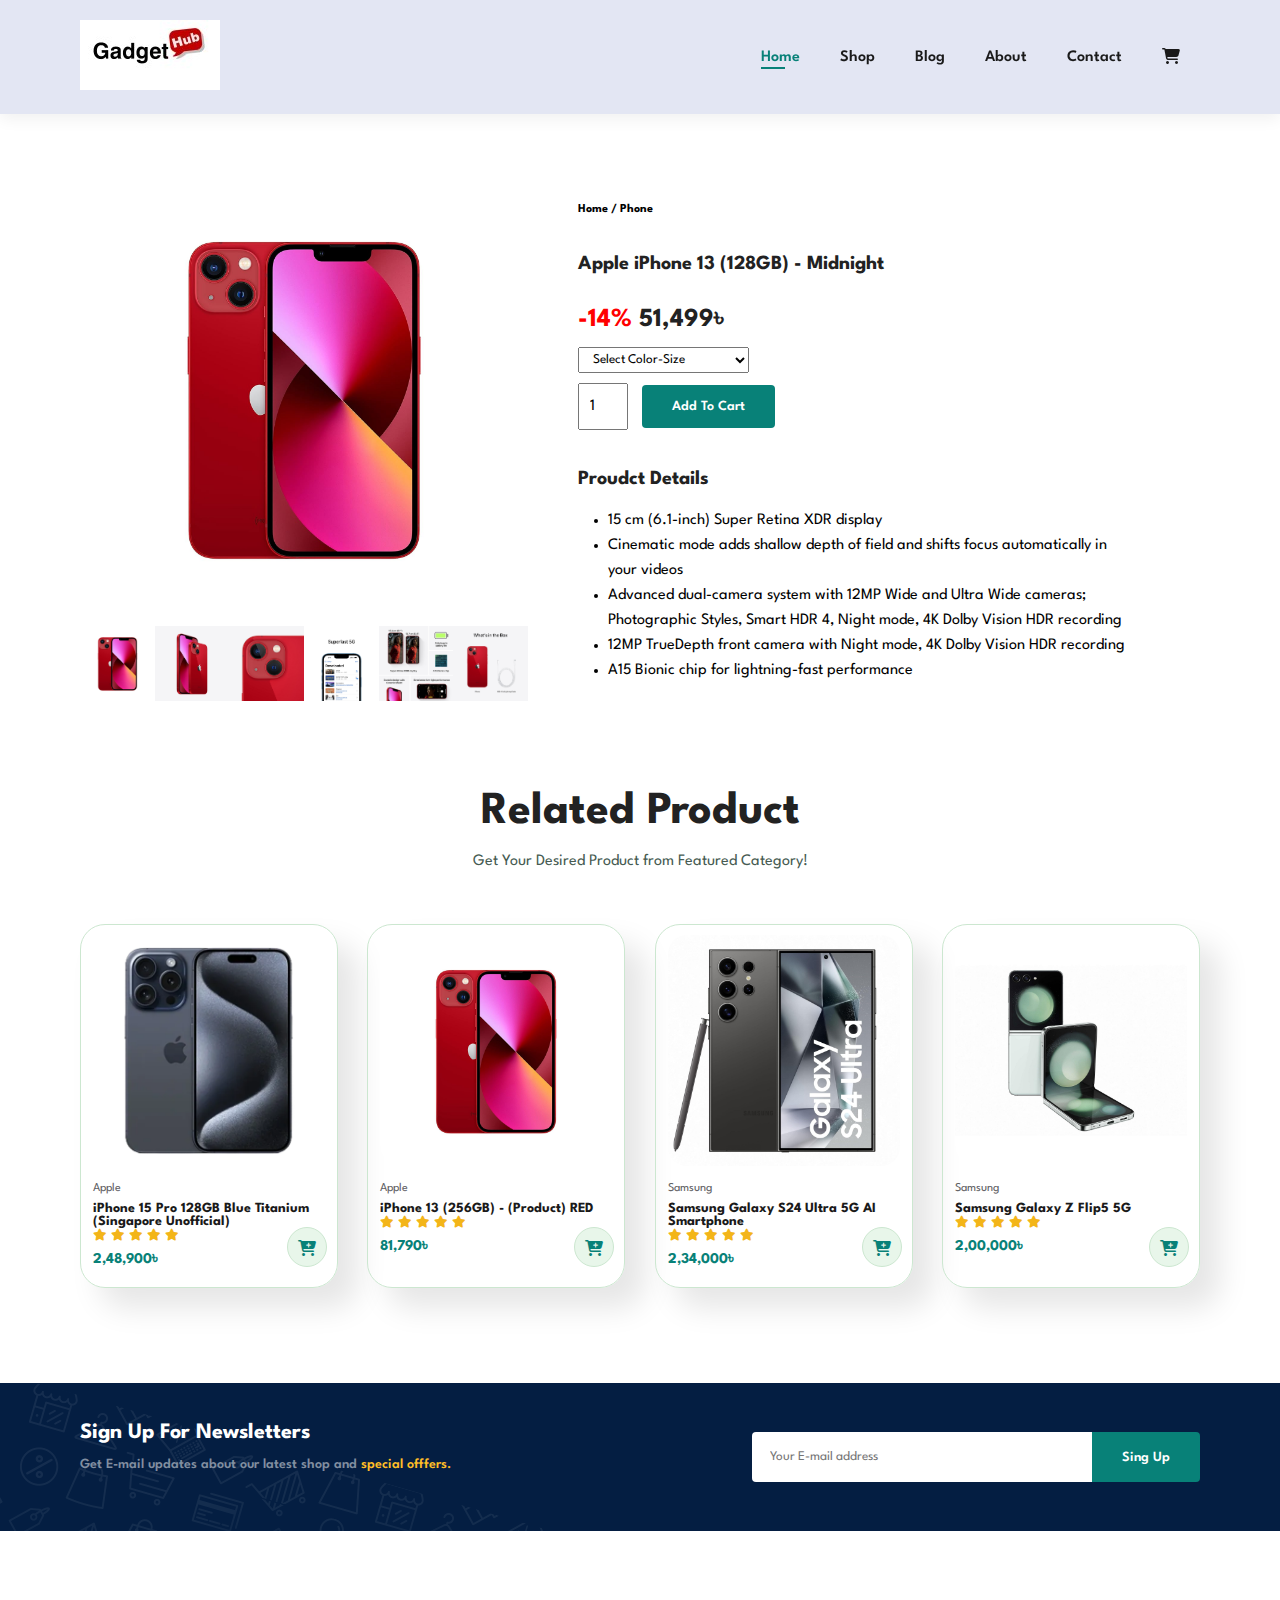
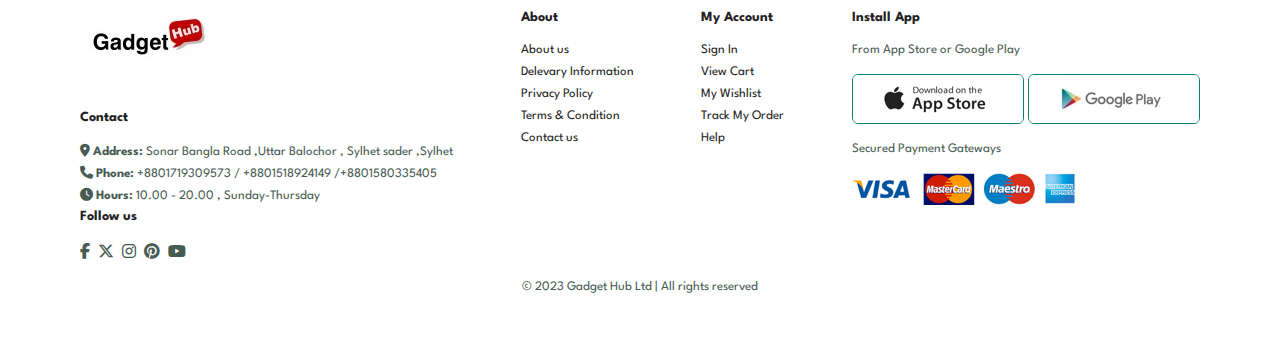
<file: sproduct1.html>
<!DOCTYPE html>
<html lang="en">

<head>
    <meta charset="UTF-8">
    <meta http-equiv="X-UA-Compatible" content="IE=edge">
    <meta name="viewport" content="width=device-width, initial-scale=1.0">
    <title> Ecommerce </title>
    <link rel="stylesheet" href="https://pro.fontawesome.com/releases/v5.10.0/css/all.css" />
    <link rel="stylesheet" href="https://cdnjs.cloudflare.com/ajax/libs/font-awesome/6.5.1/css/all.min.css" />

    <link rel="stylesheet" href="style.css">
</head>

<body>
    <section id="header">
        <a href="#"><img src="img/gadgethub (Custom) (6).jpg" class="logo" alt=""></a>
        <div>
            <ul id="navbar">
                <li><a class="active" href="index.html">Home</a></li>
                <li><a href="shop.html">Shop</a></li>
                <li><a href="blog.html">Blog</a></li>
                <li><a href="about.html">About</a></li>
                <li><a href="contact.html">Contact</a></li>
                <li id="lg-bag"><a href="cart.html"><i class="fa-solid fa-cart-shopping"></i></a></li>
                <a href="#" id="clos"><i class="fas fa-times"></i></i></a>
            </ul>
        </div>
        <div id="mobile">
            <a href="cart.html"><i class="fa fa-shopping-bag"></i></a>
            <i id="bar" class="fas fa-outdent"></i>
        </div>

    </section>
    <section id="prodetails" class="section-p1">
        <div class="single-pro-image">
            <img src="img/ip13/ip13main.jpg" width="100%" id="MainImg" alt="">
            <div class="small-img-group">
                <div class="small-img-col">
                    <img src="img/ip13/ip13-5.jpg" width="100%" class="small-img" alt="">
                </div>
                <div class="small-img-col">
                    <img src="img/ip13/ip13-1.jpg" width="100%" class="small-img" alt="">
                </div>
                <div class="small-img-col">
                    <img src="img/ip13/ip13-2.jpg" width="100%" class="small-img" alt="">
                </div>
                <div class="small-img-col">
                    <img src="img/ip13/ip13-3.jpg" width="100%" class="small-img" alt="">
                </div>
                <div class="small-img-col">
                    <img src="img/ip13/ip13-4.jpg" width="100%" class="small-img" alt="">
                </div>
                <div class="small-img-col">
                    <img src="img/ip13/ip13-6.jpg" width="100%" class="small-img" alt="">
                </div>

            </div>
        </div>
        <div class="single-pro-details">
            <h6>Home / Phone</h6>
            <h4>Apple iPhone 13 (128GB) - Midnight</h4>
            <h2><span> -14% </span> 51,499৳</h2>
            <select>
                <option>Select Color-Size </option>
                <option>white 128GB </option>
                <option>white 256GB </option>
                <option>Black 128GB </option>
                <option>Black 256GB </option>
                <option>(PRODUCT) RED 128GB </option>
                <option>(PRODUCT) RED 256GB </option>


            </select>
            <input type="number" value="1">
            <button class="normal">Add To Cart</button>
            <h4>Proudct Details</h4>
            <span>
                <ul>
                    <li>15 cm (6.1-inch) Super Retina XDR display</li>
                    <li>Cinematic mode adds shallow depth of field and shifts focus automatically in your videos</li>
                    <li>Advanced dual-camera system with 12MP Wide and Ultra Wide cameras; Photographic Styles, Smart
                        HDR 4, Night mode, 4K Dolby Vision HDR recording</li>
                    <li>12MP TrueDepth front camera with Night mode, 4K Dolby Vision HDR recording</li>
                    <li>A15 Bionic chip for lightning-fast performance</li>
                </ul>
            </span>
        </div>
    </section>
    <section id="product1" class="section-p1">
        <h2>Related Product</h2>
        <p>Get Your Desired Product from Featured Category!</p>
        <div class="pro-container">
            <div class="pro" onclick="window.location.href='sproduct.html';">
                <img src="img/products/iphone-15-pro-titanium-blue.webp" alt="">
                <div class="des">
                    <span>Apple </span>
                    <h5>iPhone 15 Pro 128GB Blue Titanium (Singapore Unofficial)</h5>
                    <div class="star">
                        <i class="fa-solid fa-star"></i>
                        <i class="fa-solid fa-star"></i>
                        <i class="fa-solid fa-star"></i>
                        <i class="fa-solid fa-star"></i>
                        <i class="fa-solid fa-star"></i>
                    </div>
                    <h4>2,48,900৳</h4>
                </div>
                <a href="#"><i class="fa-solid fa-cart-plus shopping"></i></a>
            </div>
            <div class="pro" onclick="window.location.href='sproduct1.html';">
                <img src="img/ip13/ip13main.jpg" alt="">
                <div class="des">
                    <span>Apple</span>

                    <h5>iPhone 13 (256GB) - (Product) RED</h5>
                    <div class="star">
                        <i class="fa-solid fa-star"></i>
                        <i class="fa-solid fa-star"></i>
                        <i class="fa-solid fa-star"></i>
                        <i class="fa-solid fa-star"></i>
                        <i class="fa-solid fa-star"></i>
                    </div>
                    <h4>81,790৳</h4>
                </div>
                <a href="#"><i class="fa-solid fa-cart-plus shopping"></i></a>
            </div>
            <div class="pro" onclick="window.location.href='sproduct2.html';">
                <img src="img/s24ultra/0.jpg" alt="">
                <div class="des">
                    <span>Samsung</span>
                    <h5>Samsung Galaxy S24 Ultra 5G AI Smartphone </h5>
                    <div class="star">
                        <i class="fa-solid fa-star"></i>
                        <i class="fa-solid fa-star"></i>
                        <i class="fa-solid fa-star"></i>
                        <i class="fa-solid fa-star"></i>
                        <i class="fa-solid fa-star"></i>
                    </div>
                    <h4>2,34,000৳</h4>
                </div>
                <a href="#"><i class="fa-solid fa-cart-plus shopping"></i></a>
            </div>
            <div class="pro" onclick="window.location.href='sproduct3.html';">
                <img src="img/zflip5/0.jpg" alt="">
                <div class="des">
                    <span>Samsung</span>
                    <h5>Samsung Galaxy Z Flip5 5G</h5>
                    <div class="star">
                        <i class="fa-solid fa-star"></i>
                        <i class="fa-solid fa-star"></i>
                        <i class="fa-solid fa-star"></i>
                        <i class="fa-solid fa-star"></i>
                        <i class="fa-solid fa-star"></i>
                    </div>
                    <h4>2,00,000৳</h4>
                </div>
                <a href="#"><i class="fa-solid fa-cart-plus shopping"></i></a>
            </div>




        </div>
    </section>
    <section id="newsletter" class="section-p1 section-m1">
        <div class="newtext">
            <h4>Sign Up For Newsletters </h4>
            <p>Get E-mail updates about our latest shop and <span> special offfers.</span> </p>
        </div>
        <div class="form">
            <input type="text" placeholder="Your E-mail address">
            <button class="normal">Sing Up</button>
        </div>
    </section>

    <footer class="section-p1">
        <div class="col">
            <img class="logo" src="img/gadgethub (Custom) (6).jpg" alt="">
            <h4>Contact</h4>
            <p><i class="fa-solid fa-location-dot"></i><strong> Address: </strong>Sonar Bangla Road ,Uttar Balochor ,
                Sylhet sader ,Sylhet</p>
            <p><i class="fa-solid fa-phone"></i><strong> Phone: </strong>+8801719309573 / +8801518924149 /+8801580335405
            </p>
            <p><i class="fa-solid fa-clock"></i><strong> Hours: </strong>10.00 - 20.00 , Sunday-Thursday</p>
            <div class="follow">
                <h4>Follow us</h4>
                <div class="icon">
                    <!-- <a href="https://www.youtube.com/channel/UCzjoIW0OajmyWSvtR_W3PmA/videos"><i
                                class="fa-brands fa-facebook-f"></i></a> -->
                    <i class="fa-brands fa-facebook-f"></i>
                    <i class="fa-brands fa-x-twitter"></i>
                    <i class="fa-brands fa-instagram"></i>
                    <i class="fa-brands fa-pinterest"></i>
                    <i class="fa-brands fa-youtube"></i>
                </div>
            </div>
        </div>
        <div class="col">
            <h4>About</h4>
            <a href="#">About us</a>
            <a href="#">Delevary Information</a>
            <a href="#">Privacy Policy</a>
            <a href="#">Terms & Condition</a>
            <a href="#">Contact us</a>
        </div>
        <div class="col">
            <h4>My Account</h4>
            <a href="#">Sign In</a>
            <a href="#">View Cart</a>
            <a href="#">My Wishlist</a>
            <a href="#">Track My Order</a>
            <a href="#">Help</a>
        </div>
        <div class="col install">
            <h4>Install App</h4>
            <p>From App Store or Google Play</p>
            <div class="row">
                <img src="img/pay/app.jpg" alt="">
                <img src="img/pay/play.jpg" alt="">
            </div>
            <p>Secured Payment Gateways</p>
            <img src="img/pay/pay.png" alt="">
        </div>
        <div class="copyright">
            <p>© 2023 Gadget Hub Ltd | All rights reserved</p>
        </div>
    </footer>
    <script>
        var MainImg = document.getElementById("MainImg");
        var smallimg = document.getElementsByClassName("small-img");



        smallimg[0].onclick = function () {
            MainImg.src = smallimg[0].src;
        }
        smallimg[1].onclick = function () {
            MainImg.src = smallimg[1].src;
        }

        smallimg[2].onclick = function () {
            MainImg.src = smallimg[2].src;
        }
        smallimg[3].onclick = function () {
            MainImg.src = smallimg[3].src;
        }
        smallimg[4].onclick = function () {
            MainImg.src = smallimg[4].src;
        }
        smallimg[5].onclick = function () {
            MainImg.src = smallimg[5].src;
        }


    </script>
    <script>
        const bar = document.getElementById('bar');
        const clos = document.getElementById('clos');
        const nav = document.getElementById('navbar');

        if (bar) {
            bar.addEventListener('click', () => {
                nav.classList.add('act01');
               
                
            })
        }
        if (clos) {
            clos.addEventListener('click', () => {
                nav.classList.remove('act01');
               
                
            })
        }
    </script>

    
</body>

</html>
</file>
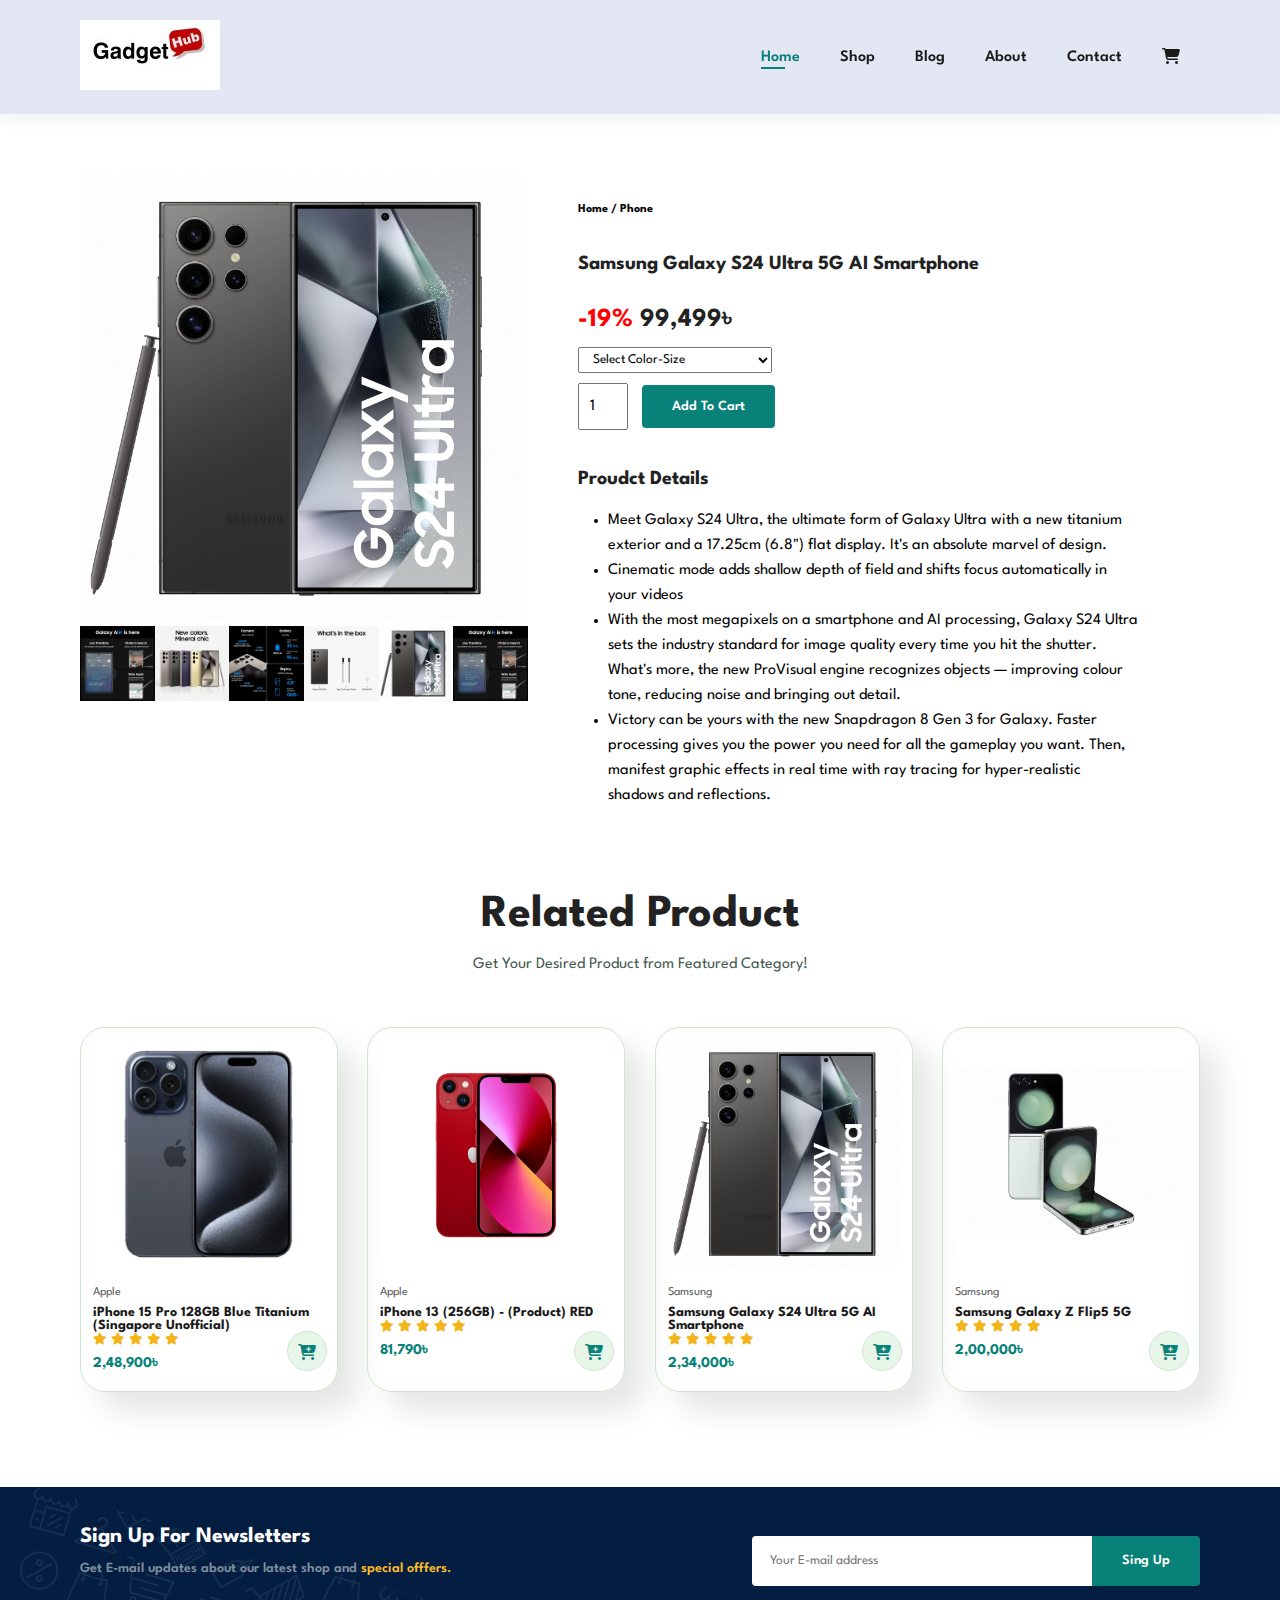
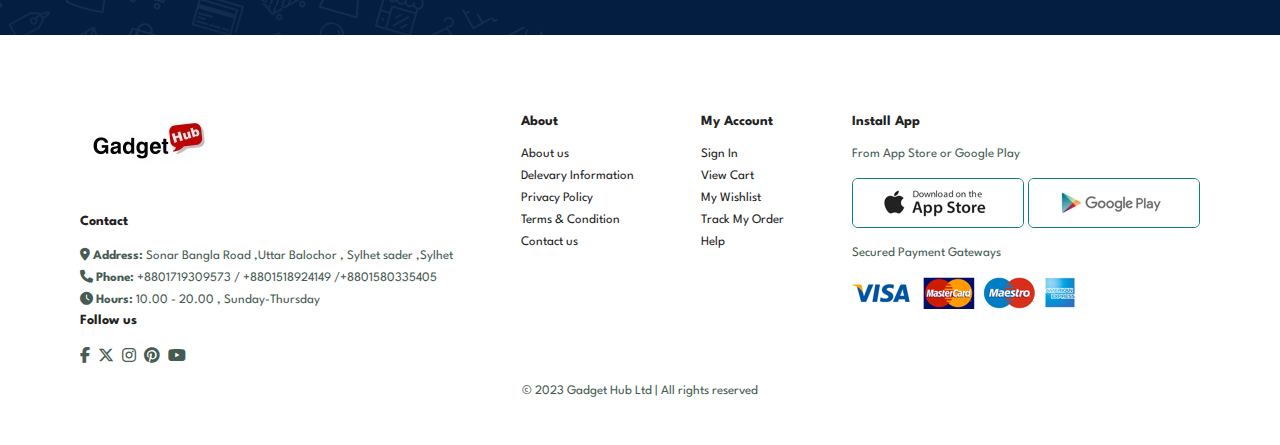
<file: sproduct2.html>
<!DOCTYPE html>
<html lang="en">

<head>
    <meta charset="UTF-8">
    <meta http-equiv="X-UA-Compatible" content="IE=edge">
    <meta name="viewport" content="width=device-width, initial-scale=1.0">
    <title> Ecommerce </title>
    <link rel="stylesheet" href="https://pro.fontawesome.com/releases/v5.10.0/css/all.css" />
    <link rel="stylesheet" href="https://cdnjs.cloudflare.com/ajax/libs/font-awesome/6.5.1/css/all.min.css" />

    <link rel="stylesheet" href="style.css">
</head>

<body>
    <section id="header">
        <a href="#"><img src="img/gadgethub (Custom) (6).jpg" class="logo" alt=""></a>
        <div>
            <ul id="navbar">
                <li><a class="active" href="index.html">Home</a></li>
                <li><a href="shop.html">Shop</a></li>
                <li><a href="blog.html">Blog</a></li>
                <li><a href="about.html">About</a></li>
                <li><a href="contact.html">Contact</a></li>
                <li id="lg-bag"><a href="cart.html"><i class="fa-solid fa-cart-shopping"></i></a></li>
                <a href="#" id="clos"><i class="fas fa-times"></i></i></a>
            </ul>
        </div>
        <div id="mobile">
            <a href="cart.html"><i class="fa fa-shopping-bag"></i></a>
            <i id="bar" class="fas fa-outdent"></i>
        </div>

    </section>
    <section id="prodetails" class="section-p1">
        <div class="single-pro-image">
            <img src="img/s24ultra/0.jpg" width="100%" id="MainImg" alt="">
            <div class="small-img-group">
                <div class="small-img-col">
                    <img src="img/s24ultra/1.jpg" width="100%" class="small-img" alt="">
                </div>
                <div class="small-img-col">
                    <img src="img/s24ultra/2.jpg" width="100%" class="small-img" alt="">
                </div>
                <div class="small-img-col">
                    <img src="img/s24ultra/3.jpg" width="100%" class="small-img" alt="">
                </div>
                <div class="small-img-col">
                    <img src="img/s24ultra/4.jpg" width="100%" class="small-img" alt="">
                </div>
                <div class="small-img-col">
                    <img src="img/s24ultra/0.jpg" width="100%" class="small-img" alt="">
                </div>
                <div class="small-img-col">
                    <img src="img/s24ultra/1.jpg" width="100%" class="small-img" alt="">
                </div>

            </div>
        </div>
        <div class="single-pro-details">
            <h6>Home / Phone</h6>
            <h4>Samsung Galaxy S24 Ultra 5G AI Smartphone </h4>
            <h2><span> -19% </span> 99,499৳</h2>
            <select>
                <option>Select Color-Size </option>
                <option>Titanium Black 12GB+512GB </option>
                <option>Titanium Black 8GB+256GB  </option>
                <option>Titanium Gray 12GB+1Tb </option>
                <option>Titanium Violet 12GB+1Tb </option>
                

            </select>
            <input type="number" value="1">
            <button class="normal">Add To Cart</button>
            <h4>Proudct Details</h4>
            <span>
                <ul>
                    <li>Meet Galaxy S24 Ultra, the ultimate form of Galaxy Ultra with a new titanium exterior and a 17.25cm (6.8") flat display. It's an absolute marvel of design.</li>
                    <li>Cinematic mode adds shallow depth of field and shifts focus automatically in your videos</li>
                    <li>With the most megapixels on a smartphone and AI processing, Galaxy S24 Ultra sets the industry standard for image quality every time you hit the shutter. What's more, the new ProVisual engine recognizes objects — improving colour tone, reducing noise and bringing out detail.</li>
                    <li>Victory can be yours with the new Snapdragon 8 Gen 3 for Galaxy. Faster processing gives you the power you need for all the gameplay you want. Then, manifest graphic effects in real time with ray tracing for hyper-realistic shadows and reflections.</li>
                </ul>
            </span>
        </div>
    </section>
    <section id="product1" class="section-p1">
        <h2>Related Product</h2>
        <p>Get Your Desired Product from Featured Category!</p>
        <div class="pro-container">
            <div class="pro" onclick="window.location.href='sproduct.html';">
                <img src="img/products/iphone-15-pro-titanium-blue.webp" alt="">
                <div class="des">
                    <span>Apple </span>
                    <h5>iPhone 15 Pro 128GB Blue Titanium (Singapore Unofficial)</h5>
                    <div class="star">
                        <i class="fa-solid fa-star"></i>
                        <i class="fa-solid fa-star"></i>
                        <i class="fa-solid fa-star"></i>
                        <i class="fa-solid fa-star"></i>
                        <i class="fa-solid fa-star"></i>
                    </div>
                    <h4>2,48,900৳</h4>
                </div>
                <a href="#"><i class="fa-solid fa-cart-plus shopping"></i></a>
            </div>
            <div class="pro" onclick="window.location.href='sproduct1.html';">
                <img src="img/ip13/ip13main.jpg" alt="">
                <div class="des">
                    <span>Apple</span>

                    <h5>iPhone 13 (256GB) - (Product) RED</h5>
                    <div class="star">
                        <i class="fa-solid fa-star"></i>
                        <i class="fa-solid fa-star"></i>
                        <i class="fa-solid fa-star"></i>
                        <i class="fa-solid fa-star"></i>
                        <i class="fa-solid fa-star"></i>
                    </div>
                    <h4>81,790৳</h4>
                </div>
                <a href="#"><i class="fa-solid fa-cart-plus shopping"></i></a>
            </div>
            <div class="pro" onclick="window.location.href='sproduct2.html';">
                <img src="img/s24ultra/0.jpg" alt="">
                <div class="des">
                    <span>Samsung</span>
                    <h5>Samsung Galaxy S24 Ultra 5G AI Smartphone </h5>
                    <div class="star">
                        <i class="fa-solid fa-star"></i>
                        <i class="fa-solid fa-star"></i>
                        <i class="fa-solid fa-star"></i>
                        <i class="fa-solid fa-star"></i>
                        <i class="fa-solid fa-star"></i>
                    </div>
                    <h4>2,34,000৳</h4>
                </div>
                <a href="#"><i class="fa-solid fa-cart-plus shopping"></i></a>
            </div>
            <div class="pro" onclick="window.location.href='sproduct3.html';">
                <img src="img/zflip5/0.jpg" alt="">
                <div class="des">
                    <span>Samsung</span>
                    <h5>Samsung Galaxy Z Flip5 5G</h5>
                    <div class="star">
                        <i class="fa-solid fa-star"></i>
                        <i class="fa-solid fa-star"></i>
                        <i class="fa-solid fa-star"></i>
                        <i class="fa-solid fa-star"></i>
                        <i class="fa-solid fa-star"></i>
                    </div>
                    <h4>2,00,000৳</h4>
                </div>
                <a href="#"><i class="fa-solid fa-cart-plus shopping"></i></a>
            </div>




        </div>
    </section>
    <section id="newsletter" class="section-p1 section-m1">
        <div class="newtext">
            <h4>Sign Up For Newsletters </h4>
            <p>Get E-mail updates about our latest shop and <span> special offfers.</span> </p>
        </div>
        <div class="form">
            <input type="text" placeholder="Your E-mail address">
            <button class="normal">Sing Up</button>
        </div>
    </section>

    <footer class="section-p1">
        <div class="col">
            <img class="logo" src="img/gadgethub (Custom) (6).jpg" alt="">
            <h4>Contact</h4>
            <p><i class="fa-solid fa-location-dot"></i><strong> Address: </strong>Sonar Bangla Road ,Uttar Balochor ,
                Sylhet sader ,Sylhet</p>
            <p><i class="fa-solid fa-phone"></i><strong> Phone: </strong>+8801719309573 / +8801518924149 /+8801580335405
            </p>
            <p><i class="fa-solid fa-clock"></i><strong> Hours: </strong>10.00 - 20.00 , Sunday-Thursday</p>
            <div class="follow">
                <h4>Follow us</h4>
                <div class="icon">
                    <!-- <a href="https://www.youtube.com/channel/UCzjoIW0OajmyWSvtR_W3PmA/videos"><i
                                class="fa-brands fa-facebook-f"></i></a> -->
                    <i class="fa-brands fa-facebook-f"></i>
                    <i class="fa-brands fa-x-twitter"></i>
                    <i class="fa-brands fa-instagram"></i>
                    <i class="fa-brands fa-pinterest"></i>
                    <i class="fa-brands fa-youtube"></i>
                </div>
            </div>
        </div>
        <div class="col">
            <h4>About</h4>
            <a href="#">About us</a>
            <a href="#">Delevary Information</a>
            <a href="#">Privacy Policy</a>
            <a href="#">Terms & Condition</a>
            <a href="#">Contact us</a>
        </div>
        <div class="col">
            <h4>My Account</h4>
            <a href="#">Sign In</a>
            <a href="#">View Cart</a>
            <a href="#">My Wishlist</a>
            <a href="#">Track My Order</a>
            <a href="#">Help</a>
        </div>
        <div class="col install">
            <h4>Install App</h4>
            <p>From App Store or Google Play</p>
            <div class="row">
                <img src="img/pay/app.jpg" alt="">
                <img src="img/pay/play.jpg" alt="">
            </div>
            <p>Secured Payment Gateways</p>
            <img src="img/pay/pay.png" alt="">
        </div>
        <div class="copyright">
            <p>© 2023 Gadget Hub Ltd | All rights reserved</p>
        </div>
    </footer>
    <script>
        var MainImg = document.getElementById("MainImg");
        var smallimg = document.getElementsByClassName("small-img");



        smallimg[0].onclick = function () {
            MainImg.src = smallimg[0].src;
        }
        smallimg[1].onclick = function () {
            MainImg.src = smallimg[1].src;
        }

        smallimg[2].onclick = function () {
            MainImg.src = smallimg[2].src;
        }
        smallimg[3].onclick = function () {
            MainImg.src = smallimg[3].src;
        }
        smallimg[4].onclick = function () {
            MainImg.src = smallimg[4].src;
        }
        smallimg[5].onclick = function () {
            MainImg.src = smallimg[5].src;
        }


    </script>
    <script>
        const bar = document.getElementById('bar');
        const clos = document.getElementById('clos');
        const nav = document.getElementById('navbar');

        if (bar) {
            bar.addEventListener('click', () => {
                nav.classList.add('act01');
               
                
            })
        }
        if (clos) {
            clos.addEventListener('click', () => {
                nav.classList.remove('act01');
               
                
            })
        }
    </script>

    
</body>

</html>
</file>
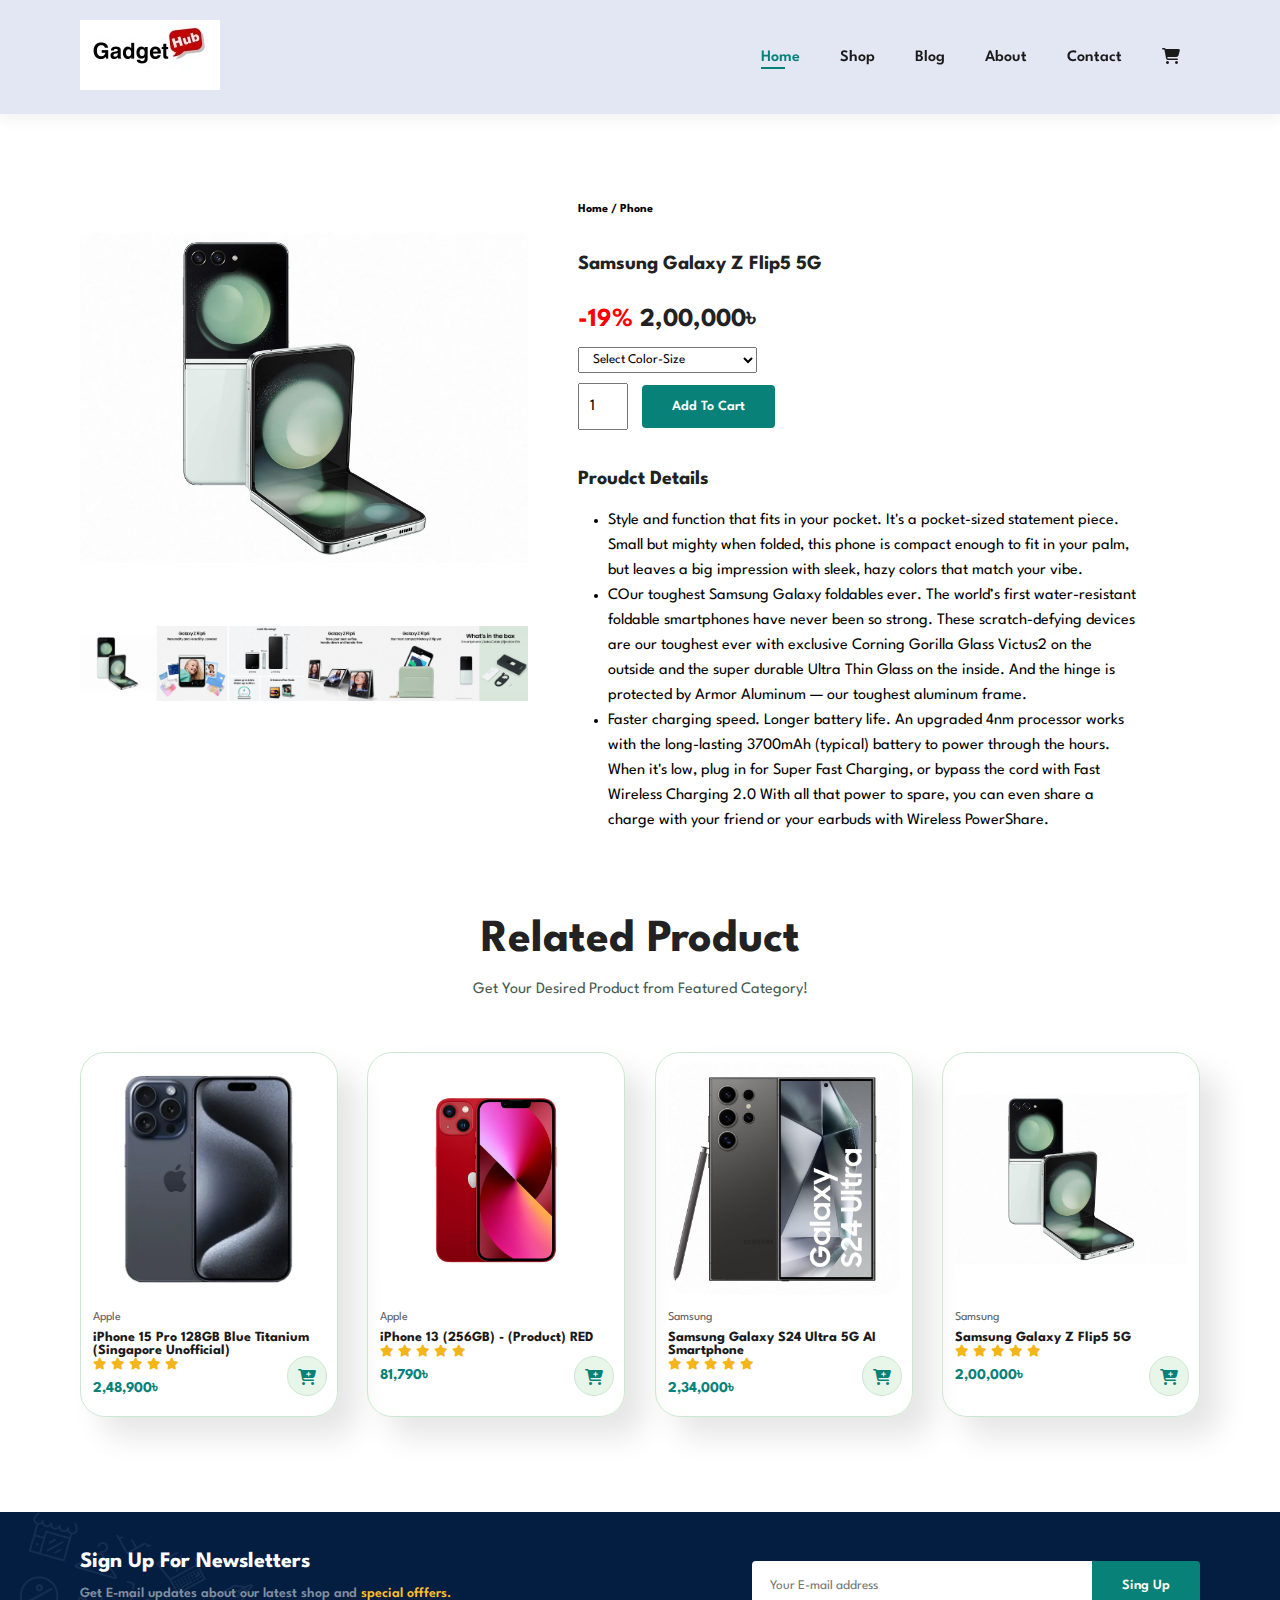
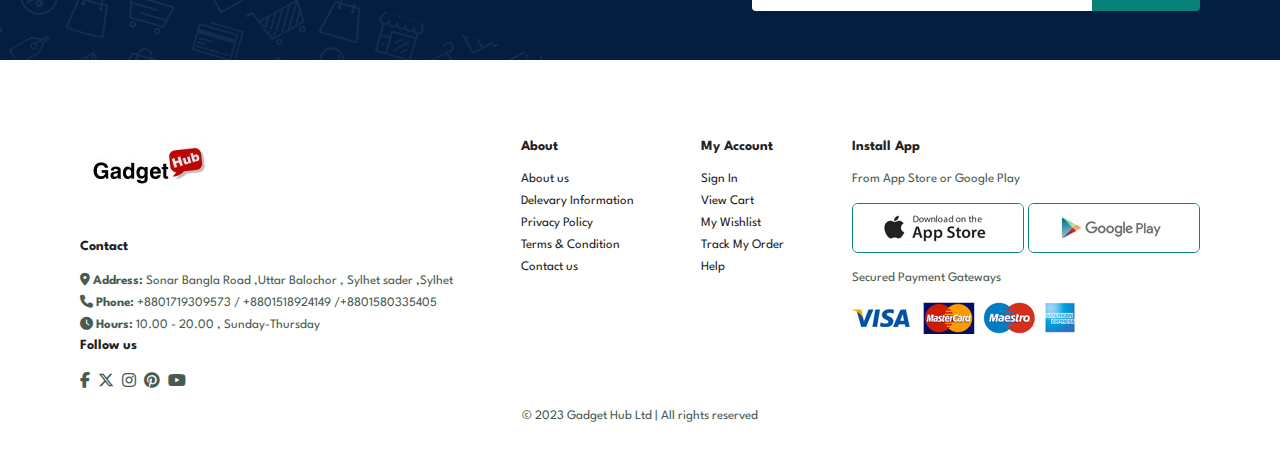
<file: sproduct3.html>
<!DOCTYPE html>
<html lang="en">

<head>
    <meta charset="UTF-8">
    <meta http-equiv="X-UA-Compatible" content="IE=edge">
    <meta name="viewport" content="width=device-width, initial-scale=1.0">
    <title> Ecommerce </title>
    <link rel="stylesheet" href="https://pro.fontawesome.com/releases/v5.10.0/css/all.css" />
    <link rel="stylesheet" href="https://cdnjs.cloudflare.com/ajax/libs/font-awesome/6.5.1/css/all.min.css" />

    <link rel="stylesheet" href="style.css">
</head>

<body>
    <section id="header">
        <a href="#"><img src="img/gadgethub (Custom) (6).jpg" class="logo" alt=""></a>
        <div>
            <ul id="navbar">
                <li><a class="active" href="index.html">Home</a></li>
                <li><a href="shop.html">Shop</a></li>
                <li><a href="blog.html">Blog</a></li>
                <li><a href="about.html">About</a></li>
                <li><a href="contact.html">Contact</a></li>
                <li id="lg-bag"><a href="cart.html"><i class="fa-solid fa-cart-shopping"></i></a></li>
                <a href="#" id="clos"><i class="fas fa-times"></i></i></a>
            </ul>
        </div>
        <div id="mobile">
            <a href="cart.html"><i class="fa fa-shopping-bag"></i></a>
            <i id="bar" class="fas fa-outdent"></i>
        </div>

    </section>
    <section id="prodetails" class="section-p1">
        <div class="single-pro-image">
            <img src="img/zflip5/0.jpg" width="100%" id="MainImg" alt="">
            <div class="small-img-group">
                <div class="small-img-col">
                    <img src="img/zflip5/0.jpg" width="100%" class="small-img" alt="">
                </div>
                <div class="small-img-col">
                    <img src="img/zflip5/1.jpg" width="100%" class="small-img" alt="">
                </div>
                <div class="small-img-col">
                    <img src="img/zflip5/2.jpg" width="100%" class="small-img" alt="">
                </div>
                <div class="small-img-col">
                    <img src="img/zflip5/3.jpg" width="100%" class="small-img" alt="">
                </div>
                <div class="small-img-col">
                    <img src="img/zflip5/4.jpg" width="100%" class="small-img" alt="">
                </div>
                <div class="small-img-col">
                    <img src="img/zflip5/5.jpg" width="100%" class="small-img" alt="">
                </div>

            </div>
        </div>
        <div class="single-pro-details">
            <h6>Home / Phone</h6>
            <h4>Samsung Galaxy Z Flip5 5G </h4>
            <h2><span> -19% </span> 2,00,000৳</h2>
            <select>
                <option>Select Color-Size </option>
                <option>Mint 12GB+512GB </option>
                <option>Graphite 8GB+256GB  </option>
                <option>Cream 12GB+1Tb </option>
                <option> Phantom Black 12GB+1Tb </option>
                

            </select>
            <input type="number" value="1">
            <button class="normal">Add To Cart</button>
            <h4>Proudct Details</h4>
            <span>
                <ul>
                    <li>Style and function that fits in your pocket. It's a pocket-sized statement piece. Small but mighty when folded, this phone is compact enough to fit in your palm, but leaves a big impression with sleek, hazy colors that match your vibe.</li>
                    <li>COur toughest Samsung Galaxy foldables ever. The world’s first water-resistant foldable smartphones have never been so strong. These scratch-defying devices are our toughest ever with exclusive Corning Gorilla Glass Victus2 on the outside and the super durable Ultra Thin Glass on the inside. And the hinge is protected by Armor Aluminum — our toughest aluminum frame.</li>
                    
                    <li>Faster charging speed. Longer battery life. An upgraded 4nm processor works with the long-lasting 3700mAh (typical) battery to power through the hours. When it's low, plug in for Super Fast Charging, or bypass the cord with Fast Wireless Charging 2.0 With all that power to spare, you can even share a charge with your friend or your earbuds with Wireless PowerShare.</li>
                </ul>
            </span>
        </div>
    </section>
    <section id="product1" class="section-p1">
        <h2>Related Product</h2>
        <p>Get Your Desired Product from Featured Category!</p>
        <div class="pro-container">
            <div class="pro" onclick="window.location.href='sproduct.html';">
                <img src="img/products/iphone-15-pro-titanium-blue.webp" alt="">
                <div class="des">
                    <span>Apple </span>
                    <h5>iPhone 15 Pro 128GB Blue Titanium (Singapore Unofficial)</h5>
                    <div class="star">
                        <i class="fa-solid fa-star"></i>
                        <i class="fa-solid fa-star"></i>
                        <i class="fa-solid fa-star"></i>
                        <i class="fa-solid fa-star"></i>
                        <i class="fa-solid fa-star"></i>
                    </div>
                    <h4>2,48,900৳</h4>
                </div>
                <a href="#"><i class="fa-solid fa-cart-plus shopping"></i></a>
            </div>
            <div class="pro" onclick="window.location.href='sproduct1.html';">
                <img src="img/ip13/ip13main.jpg" alt="">
                <div class="des">
                    <span>Apple</span>

                    <h5>iPhone 13 (256GB) - (Product) RED</h5>
                    <div class="star">
                        <i class="fa-solid fa-star"></i>
                        <i class="fa-solid fa-star"></i>
                        <i class="fa-solid fa-star"></i>
                        <i class="fa-solid fa-star"></i>
                        <i class="fa-solid fa-star"></i>
                    </div>
                    <h4>81,790৳</h4>
                </div>
                <a href="#"><i class="fa-solid fa-cart-plus shopping"></i></a>
            </div>
            <div class="pro" onclick="window.location.href='sproduct2.html';">
                <img src="img/s24ultra/0.jpg" alt="">
                <div class="des">
                    <span>Samsung</span>
                    <h5>Samsung Galaxy S24 Ultra 5G AI Smartphone </h5>
                    <div class="star">
                        <i class="fa-solid fa-star"></i>
                        <i class="fa-solid fa-star"></i>
                        <i class="fa-solid fa-star"></i>
                        <i class="fa-solid fa-star"></i>
                        <i class="fa-solid fa-star"></i>
                    </div>
                    <h4>2,34,000৳</h4>
                </div>
                <a href="#"><i class="fa-solid fa-cart-plus shopping"></i></a>
            </div>
            <div class="pro" onclick="window.location.href='sproduct3.html';">
                <img src="img/zflip5/0.jpg" alt="">
                <div class="des">
                    <span>Samsung</span>
                    <h5>Samsung Galaxy Z Flip5 5G</h5>
                    <div class="star">
                        <i class="fa-solid fa-star"></i>
                        <i class="fa-solid fa-star"></i>
                        <i class="fa-solid fa-star"></i>
                        <i class="fa-solid fa-star"></i>
                        <i class="fa-solid fa-star"></i>
                    </div>
                    <h4>2,00,000৳</h4>
                </div>
                <a href="#"><i class="fa-solid fa-cart-plus shopping"></i></a>
            </div>




        </div>
    </section>
    <section id="newsletter" class="section-p1 section-m1">
        <div class="newtext">
            <h4>Sign Up For Newsletters </h4>
            <p>Get E-mail updates about our latest shop and <span> special offfers.</span> </p>
        </div>
        <div class="form">
            <input type="text" placeholder="Your E-mail address">
            <button class="normal">Sing Up</button>
        </div>
    </section>

    <footer class="section-p1">
        <div class="col">
            <img class="logo" src="img/gadgethub (Custom) (6).jpg" alt="">
            <h4>Contact</h4>
            <p><i class="fa-solid fa-location-dot"></i><strong> Address: </strong>Sonar Bangla Road ,Uttar Balochor ,
                Sylhet sader ,Sylhet</p>
            <p><i class="fa-solid fa-phone"></i><strong> Phone: </strong>+8801719309573 / +8801518924149 /+8801580335405
            </p>
            <p><i class="fa-solid fa-clock"></i><strong> Hours: </strong>10.00 - 20.00 , Sunday-Thursday</p>
            <div class="follow">
                <h4>Follow us</h4>
                <div class="icon">
                    <!-- <a href="https://www.youtube.com/channel/UCzjoIW0OajmyWSvtR_W3PmA/videos"><i
                                class="fa-brands fa-facebook-f"></i></a> -->
                    <i class="fa-brands fa-facebook-f"></i>
                    <i class="fa-brands fa-x-twitter"></i>
                    <i class="fa-brands fa-instagram"></i>
                    <i class="fa-brands fa-pinterest"></i>
                    <i class="fa-brands fa-youtube"></i>
                </div>
            </div>
        </div>
        <div class="col">
            <h4>About</h4>
            <a href="#">About us</a>
            <a href="#">Delevary Information</a>
            <a href="#">Privacy Policy</a>
            <a href="#">Terms & Condition</a>
            <a href="#">Contact us</a>
        </div>
        <div class="col">
            <h4>My Account</h4>
            <a href="#">Sign In</a>
            <a href="#">View Cart</a>
            <a href="#">My Wishlist</a>
            <a href="#">Track My Order</a>
            <a href="#">Help</a>
        </div>
        <div class="col install">
            <h4>Install App</h4>
            <p>From App Store or Google Play</p>
            <div class="row">
                <img src="img/pay/app.jpg" alt="">
                <img src="img/pay/play.jpg" alt="">
            </div>
            <p>Secured Payment Gateways</p>
            <img src="img/pay/pay.png" alt="">
        </div>
        <div class="copyright">
            <p>© 2023 Gadget Hub Ltd | All rights reserved</p>
        </div>
    </footer>
    <script>
        var MainImg = document.getElementById("MainImg");
        var smallimg = document.getElementsByClassName("small-img");



        smallimg[0].onclick = function () {
            MainImg.src = smallimg[0].src;
        }
        smallimg[1].onclick = function () {
            MainImg.src = smallimg[1].src;
        }

        smallimg[2].onclick = function () {
            MainImg.src = smallimg[2].src;
        }
        smallimg[3].onclick = function () {
            MainImg.src = smallimg[3].src;
        }
        smallimg[4].onclick = function () {
            MainImg.src = smallimg[4].src;
        }
        smallimg[5].onclick = function () {
            MainImg.src = smallimg[5].src;
        }


    </script>
    <script>
        const bar = document.getElementById('bar');
        const clos = document.getElementById('clos');
        const nav = document.getElementById('navbar');

        if (bar) {
            bar.addEventListener('click', () => {
                nav.classList.add('act01');
               
                
            })
        }
        if (clos) {
            clos.addEventListener('click', () => {
                nav.classList.remove('act01');
               
                
            })
        }
    </script>

    
</body>

</html>
</file>
<file: style.css>
@import url("https://fonts.googleapis.com/css2?family=Spartan:wght@100;200;300;400;500;600;700;800;900&display=swap");

* {
  margin: 0;
  padding: 0;
  box-sizing: border-box;
  font-family: "Spartan", sans-serif;
}

html {
  scroll-behavior: smooth;
}

/* Global Styles */

h1 {
  font-size: 50px;
  line-height: 64px;
  color: #222;
}

h2 {
  font-size: 46px;
  line-height: 54px;
  color: #222;
}

h4 {
  font-size: 20px;
  color: #222;
}

h6 {
  font-weight: 700;
  font-size: 12px;
}

p {
  font-size: 16px;
  color: #465b52;
  margin: 15px 0 20px 0;
}

.section-p1 {
  padding: 40px 80px;
}

.section-m1 {
  margin: 40px 0;
}

button.normal {
  font-size: 14px;
  font-weight: 600;
  padding: 15px 30px;
  color: #000;
  background-color: #fff;
  border-radius: 4px;
  cursor: pointer;
  border: none;
  outline: none;
  transition: 0.2s;


}

button.white {
  font-size: 13px;
  font-weight: 600;
  padding: 11px 18px;
  color: #fff;
  background-color: transparent;

  cursor: pointer;
  border: 1px solid #fff;
  outline: none;
  transition: 0.2s;


}

body {
  width: 100%;
}

#header {
  display: flex;
  align-items: center;
  justify-content: space-between;
  padding: 20px 80px;
  background-color: #E3E6F3;
  box-shadow: 0 5px 15px rgba(0, 0, 0, 0.06);
  z-index: 999;
  position: sticky;
  top: 0;
  left: 0;


}

#navbar {
  display: flex;
  align-items: center;
  justify-content: center;
}


#navbar li {
  list-style: none;
  padding: 0 20px;
  position: relative;

}

#navbar li a {
  text-decoration: none;
  font-size: 16px;
  font-weight: 600;
  color: #1a1a1a;
  transition: 0.3s ease;
}

#navbar li a:hover,
#navbar li a.active {
  color: #088178;

}

#navbar li a.active::after,
#navbar li a:hover::after {
  content: "";
  width: 30%;
  height: 2px;
  background: #088178;
  position: absolute;
  bottom: -4px;
  left: 20px;


}

#mobile {
  display: none;
  align-items: center;
}

#clos {
  display: none;
}

#hero {
  background-image: url("img/hero01.png");
  height: 90vh;
  width: 100%;
  background-size: cover;
  background-position: top 25% right 0;
  padding: 0 80px;
  display: flex;
  flex-direction: column;
  align-items: flex-start;
  justify-content: center;

}

#hero h4 {
  padding-bottom: 15px;

}

#hero h1 {
  color: #088178;

}

#hero button {
  background-image: url(img/button.png);
  background-color: transparent;
  color: #088178;
  border: 0;
  padding: 14px 80px 14px 65px;
  background-repeat: no-repeat;
  cursor: pointer;
  font-weight: 700;
  font-size: 15px;
}

#feature {
  display: flex;
  align-items: center;
  justify-content: space-between;
  flex-wrap: wrap;

}

#feature .fe-box {
  width: 180px;
  text-align: center;
  padding: 25px 15px;
  box-shadow: 20px 20px 34px rgba(0, 0, 0, 0.03);
  border: 1px solid #cce7d0;
  border-radius: 4px;
  margin: 15px 0;
}

#feature .fe-box:hover {
  box-shadow: 10px 10px 54px rgba(70, 62, 221, 0.1);
}

#feature .fe-box img {
  width: 100%;
  margin-bottom: 10px;
}

#feature .fe-box h6 {
  display: inline-block;
  padding: 9px 8px 6px 8px;
  line-height: 1;
  border-radius: 4px;
  background-color: #fddde4;

}

#feature .fe-box:nth-child(2) h6 {
  background-color: #cdebbc;
}

#feature .fe-box:nth-child(3) h6 {
  background-color: #d1e8f2;
}

#feature .fe-box:nth-child(4) h6 {
  background-color: #cdd4f8;

}

#feature .fe-box:nth-child(5) h6 {
  background-color: #f6dbf6;
}

#feature .fe-box:nth-child(6) h6 {
  background-color: #fff2e5
}

#product1 {
  text-align: center;
}

#product1 .pro-container {
  display: flex;
  justify-content: space-between;
  padding-top: 20px;
  flex-wrap: wrap;
}

#product1 .pro {
  width: 23%;
  min-width: 250px;
  padding: 10px 12px;
  border: 1px solid #cce7d0;
  border-radius: 25px;
  cursor: pointer;
  box-shadow: 20px 20px 30px rgba(0, 0, 0, 0.1);
  margin: 15px 0;
  transition: 0.2s ease;
  position: relative;

}

#product1 .pro:hover {
  box-shadow: 20px 20px 30px rgba(0, 0, 0, 0.06);
}

#product1 .pro img {
  width: 100%;
  border-radius: 20px;
}

#product1 .pro .des {
  text-align: start;
  padding: 10px 0;

}

#product1 .pro .des span {
  color: #606063;
  font-size: 12px;
}

#product1 .pro .des h5 {
  padding-top: 7px;
  color: #1a1a1a;
  font-size: 14px;
}

#product1 .pro .des i {
  font-size: 12px;
  color: rgb(243, 181, 25);
}

#product1 .pro .des h4 {
  padding-top: 7px;
  font-size: 15px;
  font-weight: 700;
  color: #088178;
}

#product1 .pro .shopping {
  width: 40px;
  height: 40px;
  line-height: 40px;
  border-radius: 50px;
  background-color: #e8f6ea;
  /* font-weight: 100; */
  color: #088178;
  border: 1px solid #cce7d0;
  position: absolute;
  bottom: 20px;
  right: 10px;
}

#banner {
  display: flex;
  flex-direction: column;
  justify-content: center;
  align-items: center;
  text-align: center;
  background-image: url(img/banner/tech.png);
  width: 100%;
  height: 50vh;
  background-size: cover;
  background-position: center;

}

#banner h4 {
  color: #fff;
  font-size: 16px;
}

#banner h2 {
  color: #fff;
  font-size: 30px;
  padding: 10px 0;
}

#banner h2 span {
  color: #ef3636;
}

#banner button:hover {
  background-color: #ea4141;
  color: #fff;

}

#sm-banner {
  display: flex;
  justify-content: space-between;
  flex-wrap: wrap;

}

#sm-banner .banner-box {
  display: flex;
  flex-direction: column;
  justify-content: center;
  align-items: flex-start;

  background-image: url(img/banner/banner1.jpg);
  min-width: 780px;
  height: 50vh;
  background-size: cover;
  background-position: center;
  padding: 30px;
}

#sm-banner .banner-box2 {
  background-image: url(img/banner/ban2.jpg);
}

#sm-banner h4 {
  color: #fff;
  font-size: 20px;
  font-weight: 300;

}

#sm-banner h2 {
  color: #fff;
  font-size: 28px;
  font-weight: 800;

}

#sm-banner span {
  color: #fff;
  font-size: 14px;
  font-weight: 500;
  padding-bottom: 15px;

}

#sm-banner .banner-box:hover button {
  background: #088178;
  border: 1px solid #088178;
}

#banner3 {
  display: flex;
  justify-content: space-between;
  flex-wrap: wrap;
  padding: 0 80px;
}

#banner3 .banner-box {
  display: flex;
  flex-direction: column;
  justify-content: center;
  align-items: flex-start;

  background-image: url(img/banner/ban3.jpg);
  min-width: 30%;
  height: 30vh;
  background-size: cover;
  background-position: center;
  padding: 20px;
  margin-bottom: 20px;
}

#banner3 h2 {
  color: #fff;
  font-weight: 900;
  font-size: 22px;
}

#banner3 h3 {
  color: #ec544e;
  font-weight: 800;
  font-size: 15px;
}

#banner3 .box2 {
  background-image: url(img/banner/ban4.jpg);
}

#banner3 .box3 {
  background-image: url(img/banner/ban5.jpg);
}

#newsletter {
  display: flex;
  justify-content: space-between;
  flex-wrap: wrap;
  align-items: center;
  background-image: url(img/banner/b14.png);
  background-repeat: no-repeat;
  background-color: #041e42;

}

#newsletter h4 {
  font-size: 22px;
  font-weight: 700;
  color: #fff;
}

#newsletter p {
  font-size: 14px;
  font-weight: 600;
  color: #818ea0;
}

#newsletter p span {

  color: #ffbd27;
}

#newsletter .form {
  display: flex;
  width: 40%;

}

#newsletter input {
  height: 3.125rem;
  padding: 0 1.25em;
  width: 100%;
  border: 1px solid transparent;
  border-radius: 4px;
  outline: none;
  border-top-right-radius: 0;
  border-bottom-right-radius: 0;

}

#newsletter button {
  background-color: #088178;
  color: #fff;
  white-space: nowrap;
  border-top-left-radius: 0;
  border-bottom-left-radius: 0;
}

footer {
  display: flex;
  flex-wrap: wrap;
  justify-content: space-between;
}

footer .col {
  display: flex;
  flex-direction: column;
  align-items: flex-start;
  margin-bottom: 20px;
}

footer .logo {
  margin-bottom: 30px;

}

footer h4 {
  font-size: 14px;
  padding-bottom: 20px;

}

footer p {
  font-size: 13px;
  margin: 0 0 8px 0;
}

footer a {
  font-size: 13px;
  text-decoration: none;
  color: #222;
  margin-bottom: 10px;

}

footer .follow i {
  color: #465b52;
  padding-right: 4px;
  cursor: pointer;

}

footer .install .row img {
  border: 1px solid #088178;
  border-radius: 6px;
  cursor: pointer;

}

footer .install img {
  margin: 10px 0 15px 0;

}

footer .follow i:hover,
footer a:hover {
  color: #088178;
}

footer .copyright {
  width: 100%;
  text-align: center;
}

/* shop page  */

#page-header {
  background-image: url(img/banner/b1.jpg);
  width: 100%;
  height: 40vh;
  background-size: cover;
  display: flex;
  justify-content: center;
  text-align: center;
  flex-direction: column;
  padding: 14px;

  /* background-repeat: no-repeat; */
}

#page-header h2,
#page-header p {
  color: #fff;

}

#pagination {
  text-align: center;
}

#pagination a {
  text-decoration: none;
  background-color: #088178;
  padding: 15px 20px;
  border-radius: 4px;
  color: #fff;
  font-weight: 600;
}

#pagination a i {
  font-size: 16px;
  font-weight: 600;

}

/* single product  */

#prodetails {
  display: flex;
  margin-top: 20px;
}

#prodetails .single-pro-image {
  width: 40%;
  margin-right: 50px;
}

.small-img-group {
  display: flex;
  justify-content: space-between;

}

.small-img-col {
  flex-basis: 24%;
  cursor: pointer;
}


#prodetails .single-pro-details {
  width: 50%;
  padding-top: 30px;
}

#prodetails .single-pro-details h4 {
  padding: 40px 0 20px 0;

}

#prodetails .single-pro-details h2 {
  font-size: 26px;

}

#prodetails .single-pro-details h2 span {
  color: red;

}

#prodetails .single-pro-details select {
  display: block;
  padding: 5px 10px;
  margin-bottom: 10px;
}

#prodetails .single-pro-details input {
  width: 50px;
  height: 47px;
  padding-left: 10px;
  font-size: 16px;
  margin-right: 10px;

}

#prodetails .single-pro-details button {
  background-color: #088178;
  color: #fff;
}

#prodetails .single-pro-details input:focus {
  outline: none;
}

#prodetails .single-pro-details span {
  line-height: 25px;
}

#prodetails .single-pro-details span ul {
  padding-left: 30px;
}

/* blog page */

#page-header.blog-header {
  background-image: url("img/tecblog.jpg");
}

#blog {
  padding: 150px 150px 0 150px;
}

#blog .blog-box {
  position: relative;
  display: flex;
  align-items: center;
  width: 100%;
  padding-bottom: 90px;
}

#blog .blog-img {
  width: 50%;
  margin-right: 40px;
}

#blog img {
  width: 100%;
  height: 300px;
  object-fit: cover;
}

#blog .blog-details {
  width: 50%;

}

#blog .blog-details a {
  position: relative;
  text-decoration: none;
  font-size: 11px;
  color: #000;
  font-weight: 700;
  transition: 0.3s;

}

#blog .blog-details a::after {
  content: "";
  width: 50px;
  height: 1px;
  background-color: #000;
  position: absolute;
  top: 4px;
  right: -60px;
}

#blog .blog-details a:hover {
  color: #ea4141;
}

#blog .blog-details a:hover::after {
  background-color: #ea4141;
}

#blog .blog-box h1 {
  position: absolute;
  top: -40px;
  left: 0;
  font-size: 80px;
  font-weight: 700;
  color: #c9cbce;
  z-index: -9;

}

/* about page */

#page-header.about-header {
  background-image: url(img/about/tech-gadgets.jpg);
}

#page-header.about-header h2 {
  color: rgb(119, 119, 119);

}

#about-head {
  display: flex;
  align-items: center;
}

#about-head img {
  width: 50%;
  height: auto;
}

#about-head div {
  padding-left: 40px;
}

#about-app {
  text-align: center;
}

#about-app .video {
  width: 70%;
  height: 100%;
  margin: 30px auto 0 auto;
}

#about-app .video video {
  width: 100%;
  height: 100%;
  border-radius: 20px;
}

/* contacts pages */

#contact-details {
  display: flex;
  align-items: center;
  justify-content: space-between;
}

#contact-details .details {
  width: 40%;

}

#contact-details .details span,
#form-details form span {
  font-size: 12px;
}

#contact-details .details h2,
#form-details form h2 {
  font-size: 26px;
  line-height: 35px;
  padding: 20px 0;
}

#contact-details .details h3 {
  font-size: 16px;
  padding-bottom: 15px;
}


#contact-details .details li {
  list-style: none;
  display: flex;
  padding: 10px 0;
}

#contact-details .details li i {
  font-size: 14px;
  padding-right: 22px;

}

#contact-details .details li p {
  margin: 0;
  font-size: 14px;
}

#contact-details .map {
  width: 55%;
  height: 400px;

}

#contact-details .map iframe {
  width: 100%;
  height: 100%;

}

#form-details {
  display: flex;
  justify-content: space-between;
  margin: 30px;
  padding: 80px;
  border: 1px solid #e1e1e1;
}

#form-details form {
  width: 65%;
  display: flex;
  flex-direction: column;
  align-items: flex-start;
}

#form-details form input,
#form-details form textarea {
  width: 100%;
  padding: 12px 15px;
  outline: none;
  margin-bottom: 20px;
  border: 1px solid #e1e1e1;
}

#form-details form button {
  background-color: #4eecb7;
  color: #fff;
}

#form-details .people div {
  padding-bottom: 25px;
  display: flex;
  align-items: flex-start;
}

#form-details .people div img {
  width: 65px;
  height: 65px;
  object-fit: cover;
  margin-right: 15px;
  border-radius: 50%;
}

#form-details .people div p {
  margin: 0;
  font-size: 13px;
  line-height: 25px;

}

#form-details .people div p span {
  display: block;
  font-size: 16px;
  font-weight: 600;
  color: #000;
}

/* cart */

#cart {
  overflow-x: auto;
}

#cart table {
  width: 100%;
  border-collapse: collapse;
  table-layout: fixed;
  white-space: nowrap;
}

#cart table img {
  width: 70px;
}

#cart table td:nth-child(1) {
  width: 100px;
  text-align: center;
}

#cart table td:nth-child(2) {
  width: 150px;
  text-align: center;
}

#cart table td:nth-child(3) {
  width: 250px;
  text-align: center;
}

#cart table td:nth-child(4),
#cart table td:nth-child(5),
#cart table td:nth-child(6) {
  width: 150px;
  text-align: center;
}


#cart table td:nth-child(5) input {
  width: 70px;
  padding: 10px 5px 10px 15px;
}

#cart table thead {
  border: 1px solid #e2e9e1;
  border-left: none;
  border-right: none;

}


#cart table thead td {
  font-weight: 700;
  text-transform: uppercase;
  font-size: 13px;
  padding: 18px 0;

}

#cart table tbody tr td {
  padding-top: 15px;

}

#cart table tbody td {
  font-size: 13px;

}


#cart-add {
  display: flex;
  flex-wrap: wrap;
  justify-content: space-between;
}


#coupon {
  width: 50%;
  margin-bottom: 30px;

}

#coupon h3,
#Subtotal h3 {
  padding-bottom: 15px;

}

#coupon input {
  padding: 10px 20px;
  outline: none;
  width: 60%;
  margin-right: 10px;
  border: 1px solid #e2e9e1;


}

#coupon button,
#Subtotal button {
  background-color: #4eecb7;
  color: #fff;
  padding: 12px 20px;
}

#Subtotal {
  width: 50%;
  margin-bottom: 30px;
  border: 1px solid #e2e9e1;
  padding: 30px;

}

#Subtotal table {
  border-collapse: collapse;
  width: 100%;
  margin-bottom: 20px;

}

#Subtotal table td {
  width: 50%;
  border: 1px solid #e1e1e1;
  padding: 10px;
  font-size: 13px;

}




@media (max-width:799px) {
  .section-p1 {
    padding: 40px 40px;
  }

  #navbar {
    display: flex;
    flex-direction: column;
    align-items: flex-start;
    justify-content: flex-start;
    position: fixed;
    top: 0;
    right: -300px;
    height: 100vh;
    width: 300px;
    background-color: #E3e6f3;
    box-shadow: 0 40px 60px rgba(0, 0, 0, 0.1);
    padding: 80px 0 0 10px;
    transition: 0.3s;



  }

  #navbar.act01 {
    right: 0px;
  }

  #navbar li {
    margin-bottom: 25px;
  }

  #mobile {
    display: flex;
    align-items: center;
  }

  #mobile i {
    color: #1a1a1a;
    font-size: 24px;
    padding-left: 20px;
  }

  #clos {
    display: inline;
    position: absolute;
    top: 30px;
    left: 30px;
    color: #222;
    font-size: 24px;
  }

  #hero {

    height: 70vh;


    padding: 0 80px;
    background-position: top 30% right 30%;

  }

  #feature {

    justify-content: center;

  }

  #feature .fe-box {

    margin: 15px 15px;
  }

  .section-p1 {
    padding: 40px 80px;
  }

  #product1 .pro-container {

    justify-content: center;

  }

  #product1 .pro {

    margin: 15px;

  }

  #banner {

    height: 20vh;

  }

  #banner h2 {

    font-size: 25px;

  }

  #sm-banner .banner-box {

    min-width: 100%;
    height: 30vh;

  }

  #banner3 {

    padding: 0 40px;
  }

  #banner3 .banner-box {

    width: 28%;

  }

  #newsletter .form {

    width: 70%;
  }

  /* Single Product */
  #prodetails {
    display: flex;
    flex-direction: column;
  }

  #prodetails .single-pro-image {
    width: 100%;
    margin-right: 0px;
  }

  #prodetails .single-pro-details {
    width: 100%;

  }

  #newsletter .form {
    width: 100%;
  }

  #lg-bag {
    display: none;
  }

  /* bolg page  */

  #blog {
    padding: 100px 20px 0 20px;
  }

  #blog .blog-box {

    display: flex;
    flex-direction: column;
    align-items: flex-start;

  }

  #blog .blog-img {
    width: 100%;
    margin-right: 0px;
    margin-bottom: 30px;
  }

  #blog .blog-details {
    width: 100%;
  }

  /* about page  */
  #about-head {

    flex-direction: column;

  }

  #about-head img {
    width: 100%;
    margin-bottom: 20px;

  }

  #about-head div {
    padding-left: 0px;
  }

  #about-app .video {
    width: 100%;

  }

  /* contact page  */


  #form-details {

    padding: 25px;

  }

  #form-details form {
    width: 50%;

  }



}

@media (max-width:477px) {
  .section-p1 {
    padding: 20px;

  }

  #header {
    padding: 10px 30px;

  }

  h1 {
    font-size: 38px;

  }

  h2 {
    font-size: 32px;

  }

  #hero {
    padding: 0 20px;
    background-position: 55%;
  }

  #newsletter {
    padding: 40px 20px;
  }

  #newsletter .form {
    width: 100%;
  }

  footer .copyright {
    text-align: start;
  }

  #prodetails {
    display: flex;
    flex-direction: column;
  }

  #prodetails .single-pro-image {
    width: 100%;
    margin-right: 0px;
  }

  #prodetails .single-pro-details {
    width: 100%;
  }

  #blog {
    padding: 100px 20px 0 20px;
  }

  /* contact page */
  #contact-details {
    display: flex;
    flex-direction: column;

  }

  #contact-details .details {
    width: 100%;
    margin-bottom: 30px;
  }

  #contact-details .map {
    width: 100%;

  }

  #form-details {

    margin: 10px;
    padding: 30px 10px;
    flex-wrap: wrap;
  }

  #form-details form {
    width: 100%;
    margin-bottom: 30px;
  }

  /* cart */

  #cart-add {
    display: flex;
    flex-direction: column;
  }

  #coupon {
    width: 100%;
  
  }
  #Subtotal {
    width: 100%;
    padding: 20px;
   
}

}
</file>
